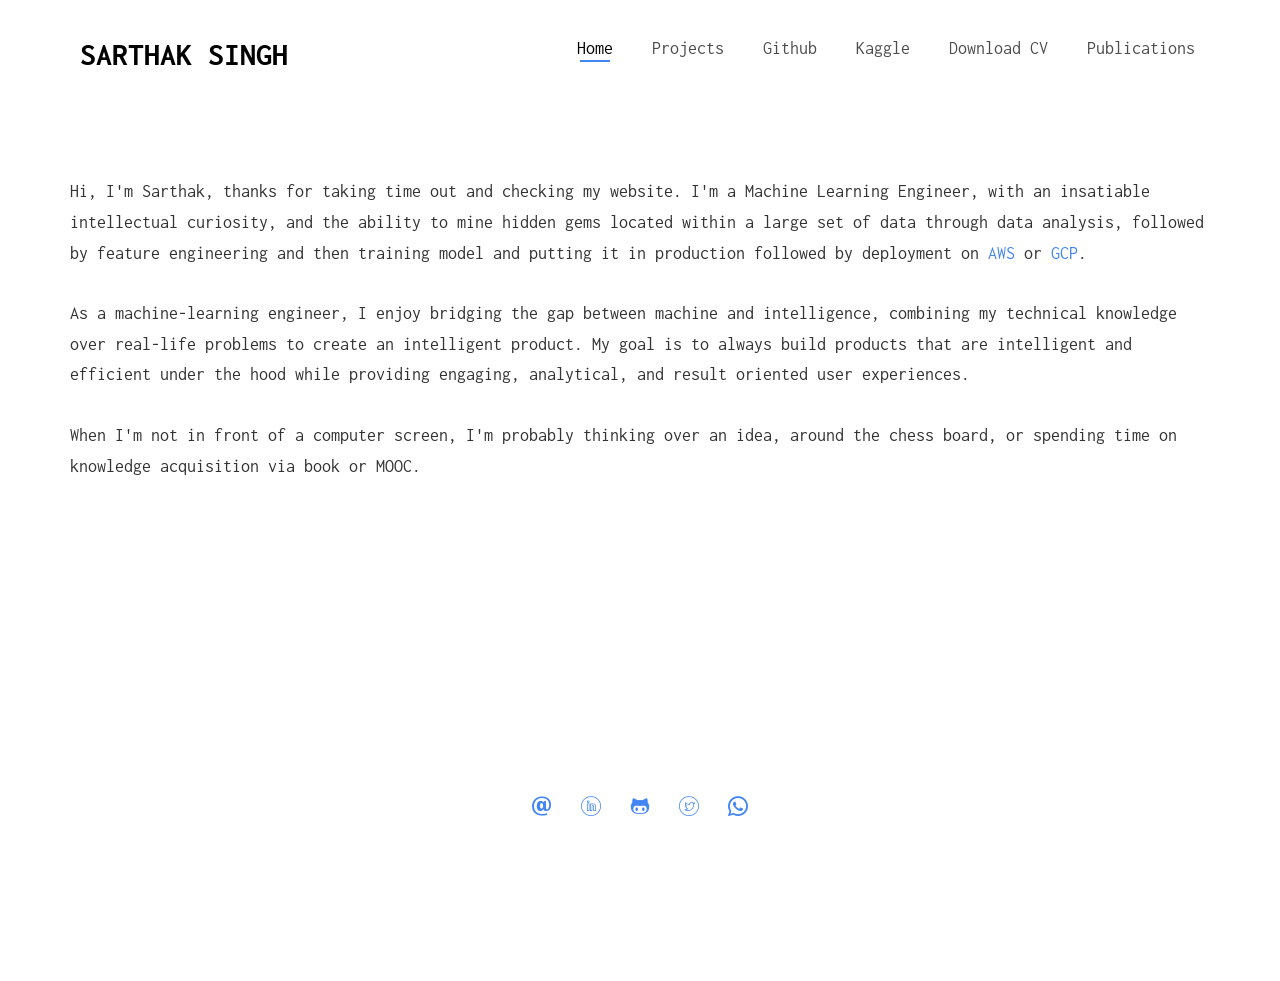
<file: index.html>
<!DOCTYPE HTML>
<html>
	<head>
		 <link rel="icon" href="images/sarthak_favicon.png"/>
		<!-- Global site tag (gtag.js) - Google Analytics -->
<script async src="https://www.googletagmanager.com/gtag/js?id=UA-70365917-4"></script>
<script>
  window.dataLayer = window.dataLayer || [];
  function gtag(){dataLayer.push(arguments);}
  gtag('js', new Date());

  gtag('config', 'UA-70365917-4');
</script>

	<meta charset="utf-8">
	<meta http-equiv="X-UA-Compatible" content="IE=edge">
	<title>Sarthak Singh</title>
	<meta name="viewport" content="width=device-width, initial-scale=1">
	
	<!-- <link href="https://fonts.googleapis.com/css?family=Work+Sans:300,400,500,700,800" rel="stylesheet">	 -->
	<link href="https://fonts.googleapis.com/css?family=Inconsolata:400,700" rel="stylesheet">
	
	<!-- Animate.css -->
	<link rel="stylesheet" href="css/animate.css">
	<!-- Icomoon Icon Fonts-->
	<link rel="stylesheet" href="css/icomoon.css">
	<!-- Bootstrap  -->
	<link rel="stylesheet" href="css/bootstrap.css">
	<!-- Flexslider  -->
	<link rel="stylesheet" href="css/flexslider.css">

	<!-- Theme style  -->
	<link rel="stylesheet" href="css/style.css">

	<!-- Modernizr JS -->
	<script src="js/modernizr-2.6.2.min.js"></script>
	<!-- FOR IE9 below -->
	<!--[if lt IE 9]>
	<script src="js/respond.min.js"></script>
	<![endif]-->

	</head>
	<body>
		
	<div class="fh5co-loader"></div>
	
	<div id="page">
	<nav class="fh5co-nav" role="navigation">
		<div class="top-menu">
			<div class="container">
				<div class="row">
					<div class="col-xs-3">
						<div id="fh5co-logo"><a href="index.html">Sarthak Singh</a></div>
					</div>
					<div class="col-xs-9 text-right menu-1">
						<ul>
							<li class="active"><a href="index.html">Home</a></li>
							<li><a href="projects.html" target="blank">Projects</a></li>
							<!-- <li><a href="certifications.html" target="blank">Certifications</a></li>
							<li><a href="talks.html" target="blank">Talks</a></li> -->
							<li><a href="https://www.github.com/asarthaks" target="blank">Github</a></li>
							<li><a href="https://www.kaggle.com/asarthaks" target="blank">Kaggle</a></li>
							<li><a href="pdfs/Sarthak_Singh_Resume_2025.pdf" target="blank">Download CV</a></li>
							<li><a href="publications.html">Publications</a></li>
							<!-- <li><a href="contact.html">Calendely</a></li> -->
							<!-- Calendly badge widget begin -->
<!-- <link href="https://assets.calendly.com/assets/external/widget.css" rel="stylesheet">
<script src="https://assets.calendly.com/assets/external/widget.js" type="text/javascript"></script>
<script type="text/javascript">Calendly.initBadgeWidget({ url: 'https://calendly.com/akshat-rg/conversation', text: 'Schedule time with me', color: '#00a2ff', textColor: '#ffffff', branding: true });</script>
Calendly badge widget end -->

						</ul>
					</div>
				</div>				
			</div>
		</div>
	</nav>
<div id="fh5co-wireframe">
		<div class="container" style="margin-top: -60px;">
			<div class="row">
				<div class="col-md-12 animate-box">
					<p>Hi, I'm Sarthak, thanks for taking time out and checking my website. I'm a Machine Learning Engineer, with an insatiable intellectual curiosity, and the ability to mine hidden gems located within a large set of data through data analysis, followed by feature engineering and then training model and putting it in production followed by deployment on <a href="https://aws.amazon.com/">AWS</a> or <a href="https://cloud.google.com/">GCP</a>.</p> 
						<p>As a machine-learning engineer, I enjoy bridging the gap between machine and intelligence, combining my technical knowledge over real-life problems to create an intelligent product. My goal is to always build products that are intelligent and efficient under the hood while providing engaging, analytical, and result oriented user experiences.</p>
						<p>When I'm not in front of a computer screen, I'm probably thinking over an idea, around the chess board, or spending time on knowledge acquisition via book or MOOC. </p>
				</div>
			</div>
		</div>
	</div>
	<footer id="fh5co-footer" style="margin-top: 1px;">
			<div class="row copyright">
				<div class="col-md-12 text-center">
					<p>
						<ul class="fh5co-social-icons">
							<li><a href="mailto: asarthaks@gmail.com"><i class="icon-email"></i></a></li>
							<li><a href="https://www.linkedin.com/in/asarthaks/"><i class="icon-linkedin"></i></a></li>
							<li><a href="https://github.com/asarthaks"><i class="icon-github"></i></a></li>
							<li><a href="https://twitter.com/asarthaks"><i class="icon-twitter"></i></a></li>
							<li><a href="https://wa.me/+4915566271040?text=Hi Sarthak, Let's talk about Artificial Intelligence."><i class="icon-whatsapp"></i></a></li>
						</ul>
					</p>
				</div>
			</div>
	</div>
	</footer>
</div>
	
	
	<!-- jQuery -->
	<script src="js/jquery.min.js"></script>
	<!-- jQuery Easing -->
	<script src="js/jquery.easing.1.3.js"></script>
	<!-- Bootstrap -->
	<script src="js/bootstrap.min.js"></script>
	<!-- Waypoints -->
	<script src="js/jquery.waypoints.min.js"></script>
	<!-- Flexslider -->
	<script src="js/jquery.flexslider-min.js"></script>
	<!-- Main -->
	<script src="js/main.js"></script>

	</body>
</html>
</file>
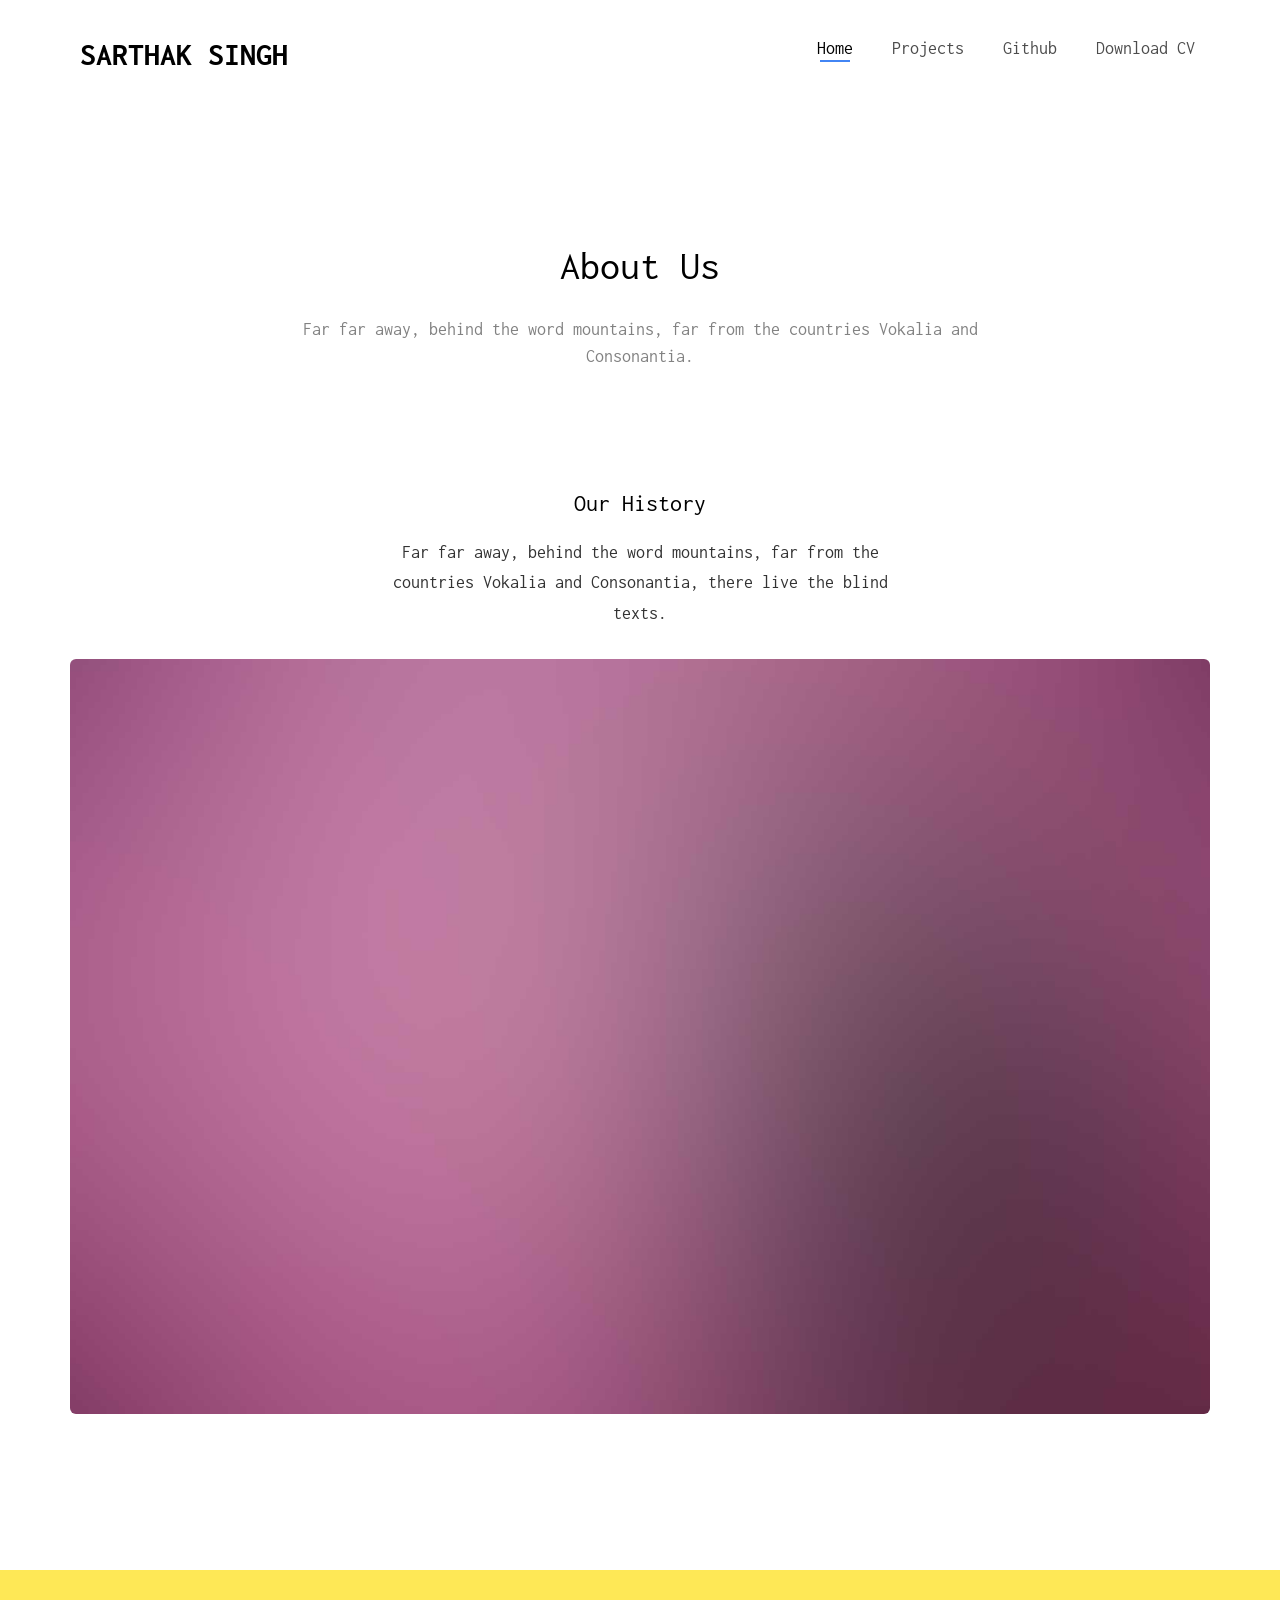
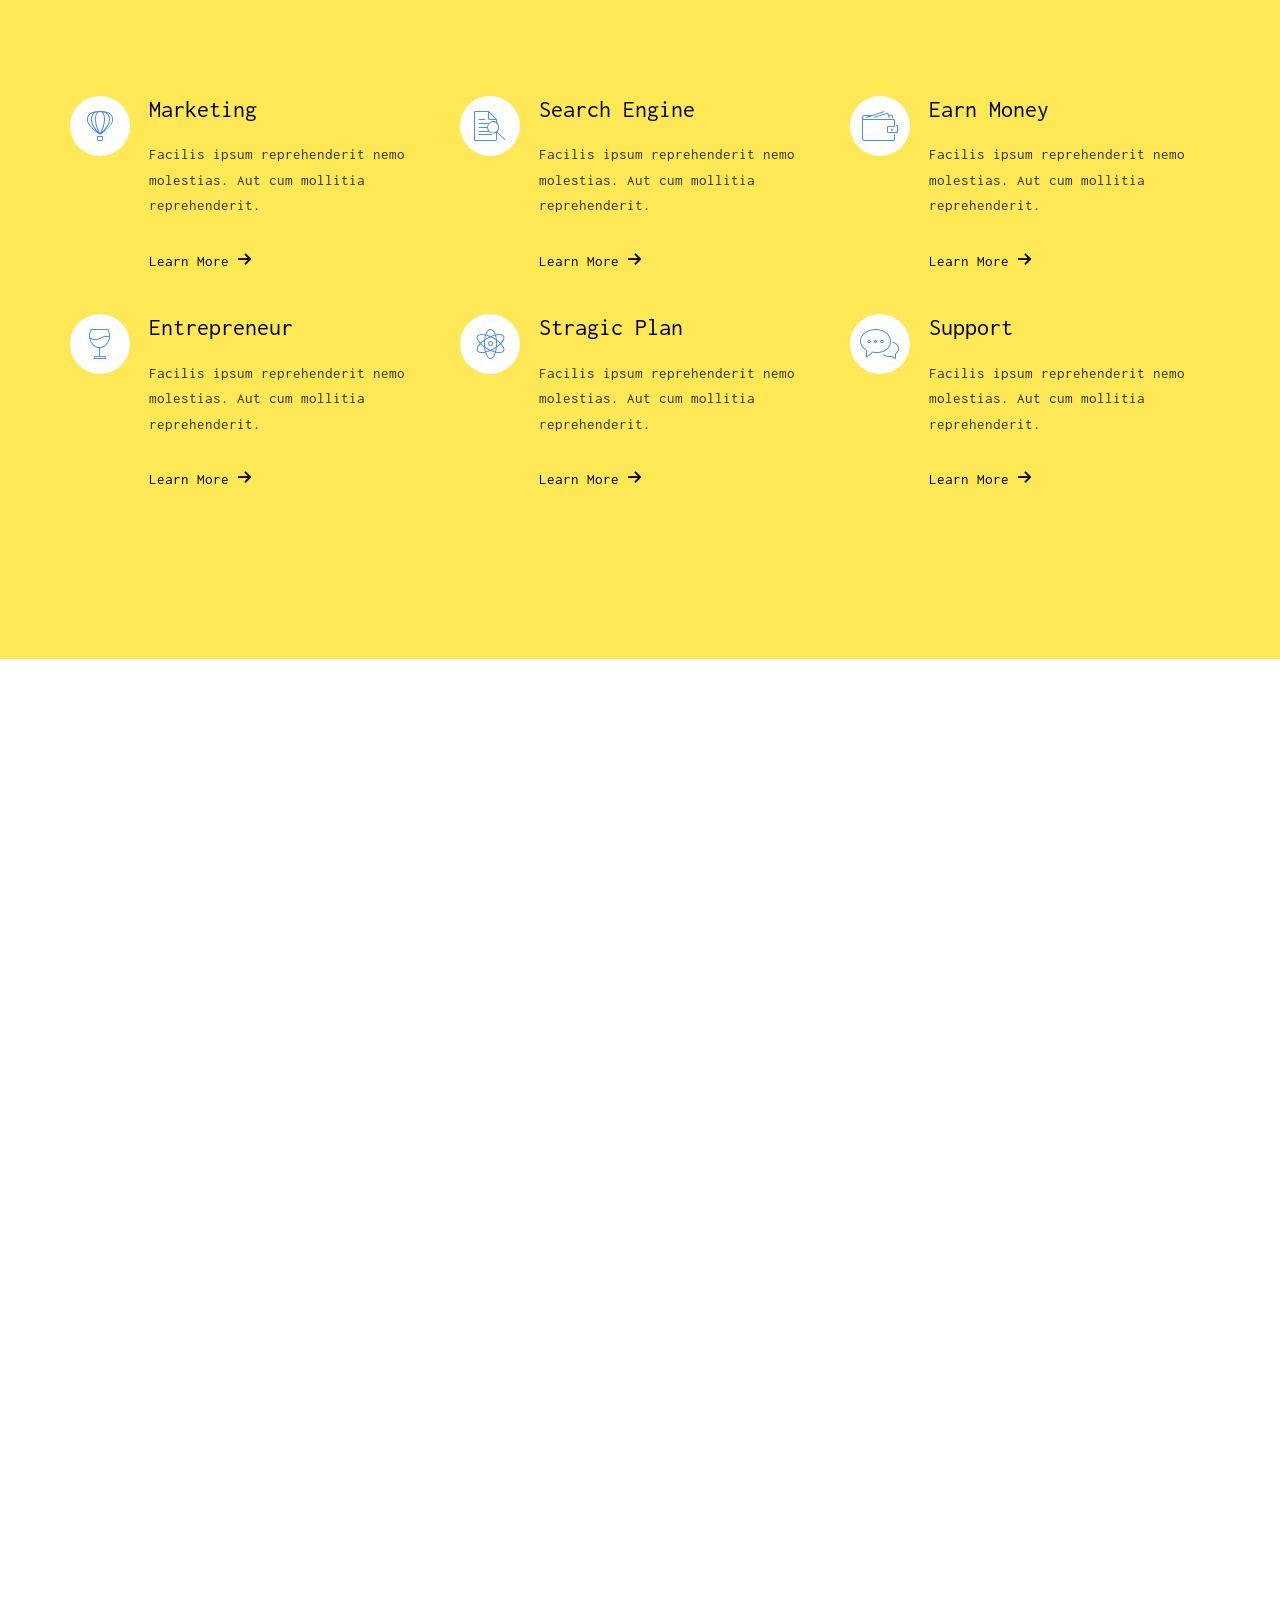
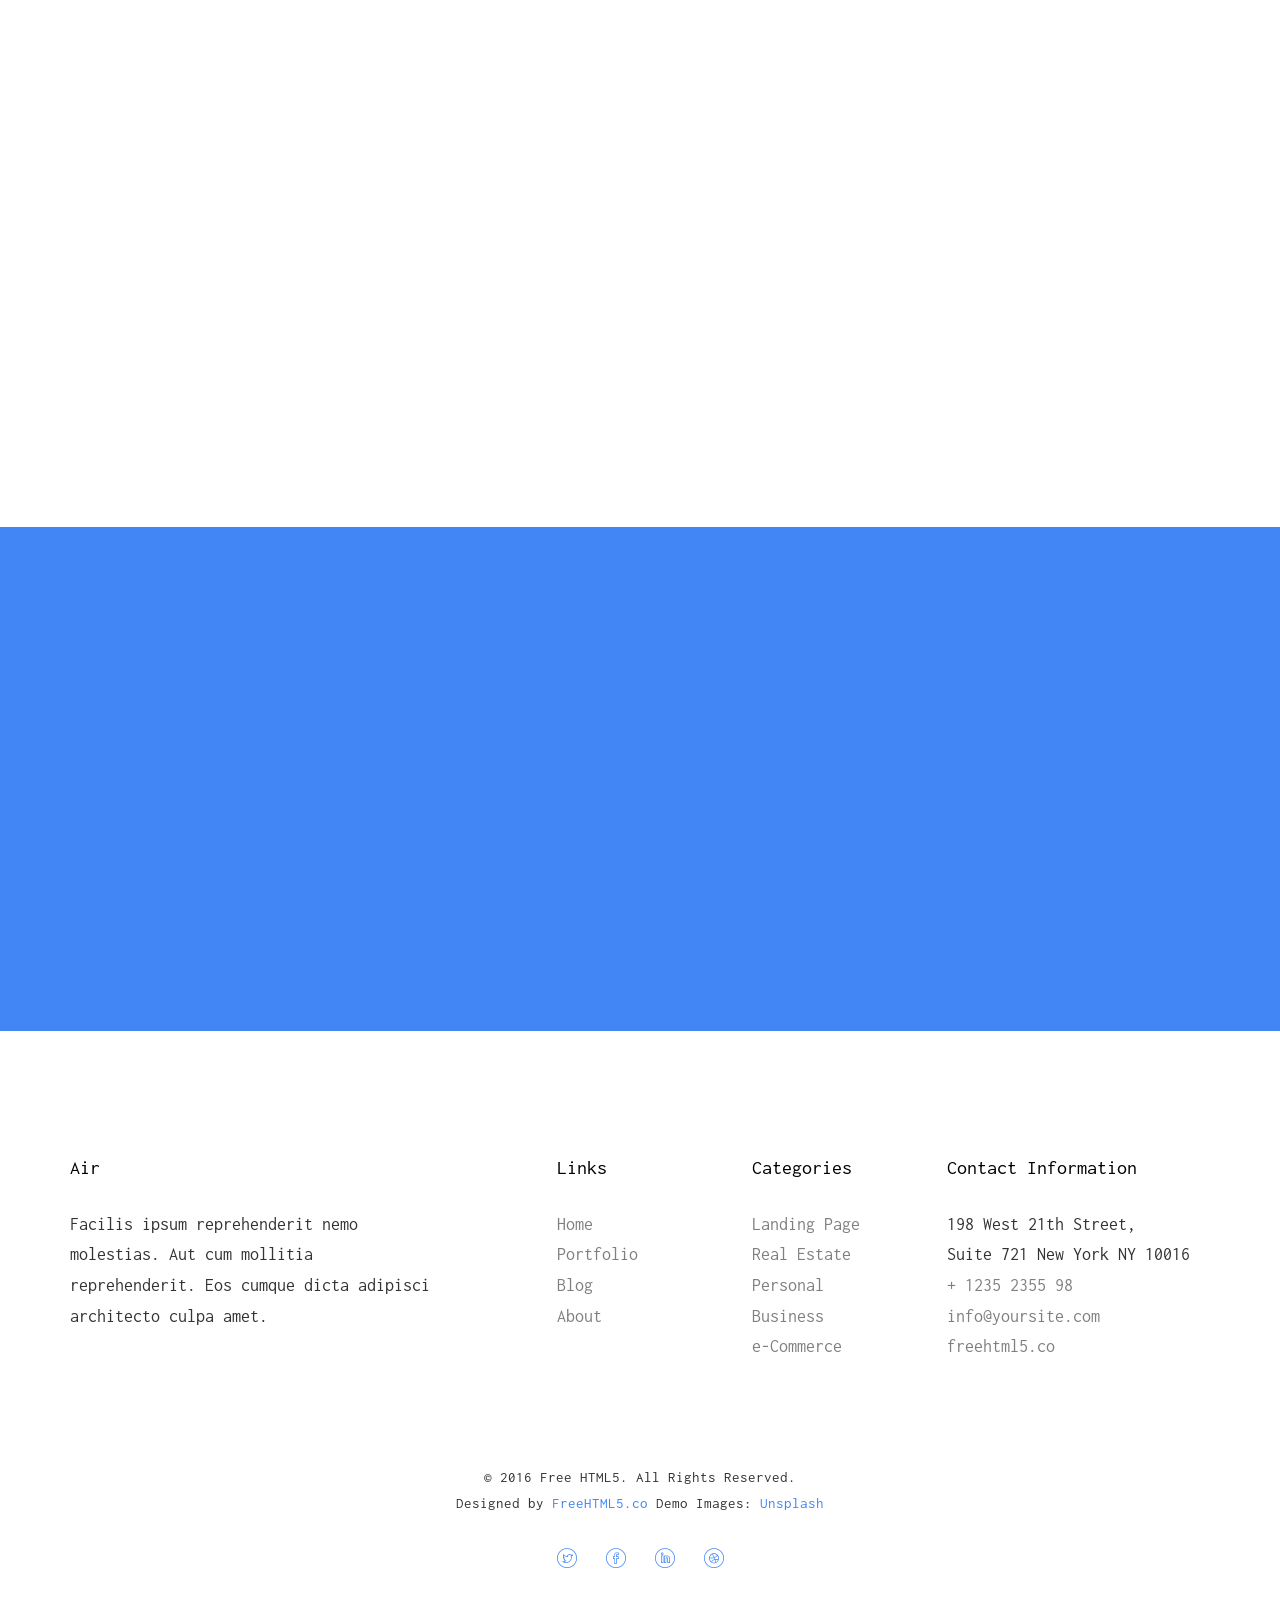
<file: about.html>
<!DOCTYPE HTML>
<html>
	<head>
	<meta charset="utf-8">
	<meta http-equiv="X-UA-Compatible" content="IE=edge">
	<link rel="icon" href="images/sarthak_favicon.png"/>
	<title>Sarthak Singh</title>
	<meta name="viewport" content="width=device-width, initial-scale=1">
	
	<!-- <link href="https://fonts.googleapis.com/css?family=Work+Sans:300,400,500,700,800" rel="stylesheet">	 -->
	<link href="https://fonts.googleapis.com/css?family=Inconsolata:400,700" rel="stylesheet">
	
	<!-- Animate.css -->
	<link rel="stylesheet" href="css/animate.css">
	<!-- Icomoon Icon Fonts-->
	<link rel="stylesheet" href="css/icomoon.css">
	<!-- Bootstrap  -->
	<link rel="stylesheet" href="css/bootstrap.css">
	<!-- Flexslider  -->
	<link rel="stylesheet" href="css/flexslider.css">

	<!-- Theme style  -->
	<link rel="stylesheet" href="css/style.css">

	<!-- Modernizr JS -->
	<script src="js/modernizr-2.6.2.min.js"></script>
	<!-- FOR IE9 below -->
	<!--[if lt IE 9]>
	<script src="js/respond.min.js"></script>
	<![endif]-->

	</head>
	<body>
		
	<div class="fh5co-loader"></div>
	
	<div id="page">
	<nav class="fh5co-nav" role="navigation">
		<div class="top-menu">
			<div class="container">
				<div class="row">
					<div class="col-xs-3">
						<div id="fh5co-logo"><a href="index.html">Sarthak Singh</a></div>
					</div>
					<div class="col-xs-9 text-right menu-1">
						<ul>
							<li class="active"><a href="index.html" target="blank">Home</a></li>
							<li><a href="projects.html" target="blank">Projects</a></li>
							<!-- <li><a href="certifications.html">Certifications</a></li>
							<li><a href="talks.html" target="blank">Talks</a></li> -->
							<li><a href="https://www.github.com/asarthaks" target="blank">Github</a></li>
							<li><a href="pdfs/Sarthak_Singh_Resume_2024.pdf" target="blank">Download CV</a></li>
							<!-- <li><a href="contact.html">Contact</a></li> -->
						
						</ul>
					</div>
				</div>
				
			</div>
		</div>
	</nav>

	<div id="fh5co-about">
		<div class="container">
			<div class="row animate-box">
				<div class="col-md-8 col-md-offset-2 text-center fh5co-heading">
					<h2>About Us</h2>
					<p>Far far away, behind the word mountains, far from the countries Vokalia and Consonantia.</p>
				</div>
			</div>
			<div class="row animate-box">
				<div class="col-md-6 col-md-offset-3 text-center heading-section">
					<h3>Our History</h3>
					<p>Far far away, behind the word mountains, far from the countries Vokalia and Consonantia, there live the blind texts.</p>
				</div>
			</div>

			<div class="row row-bottom-padded-md">
				<div class="col-md-12 text-center animate-box">
					<p><img src="images/cover_bg_1.jpg" alt="Free HTML5 Bootstrap Template" class="img-responsive img-rounded"></p>
				</div>
			</div>
		</div>
	</div>

	<div id="fh5co-features">
		<div class="container">
			<div class="services-padding">
				<div class="row">
					<div class="col-md-4 animate-box">
						<div class="feature-left">
							<span class="icon">
								<i class="icon-hotairballoon"></i>
							</span>
							<div class="feature-copy">
								<h3>Marketing</h3>
								<p>Facilis ipsum reprehenderit nemo molestias. Aut cum mollitia reprehenderit.</p>
								<p><a href="#">Learn More <i class="icon-arrow-right22"></i></a></p>
							</div>
						</div>
					</div>

					<div class="col-md-4 animate-box">
						<div class="feature-left">
							<span class="icon">
								<i class="icon-search"></i>
							</span>
							<div class="feature-copy">
								<h3>Search Engine</h3>
								<p>Facilis ipsum reprehenderit nemo molestias. Aut cum mollitia reprehenderit.</p>
								<p><a href="#">Learn More <i class="icon-arrow-right22"></i></a></p>
							</div>
						</div>

					</div>
					<div class="col-md-4 animate-box">
						<div class="feature-left">
							<span class="icon">
								<i class="icon-wallet"></i>
							</span>
							<div class="feature-copy">
								<h3>Earn Money</h3>
								<p>Facilis ipsum reprehenderit nemo molestias. Aut cum mollitia reprehenderit.</p>
								<p><a href="#">Learn More <i class="icon-arrow-right22"></i></a></p>
							</div>
						</div>
					</div>
				</div>


				<div class="row">
					<div class="col-md-4 animate-box">

						<div class="feature-left">
							<span class="icon">
								<i class="icon-wine"></i>
							</span>
							<div class="feature-copy">
								<h3>Entrepreneur</h3>
								<p>Facilis ipsum reprehenderit nemo molestias. Aut cum mollitia reprehenderit.</p>
								<p><a href="#">Learn More <i class="icon-arrow-right22"></i></a></p>
							</div>
						</div>

					</div>

					<div class="col-md-4 animate-box">
						<div class="feature-left">
							<span class="icon">
								<i class="icon-genius"></i>
							</span>
							<div class="feature-copy">
								<h3>Stragic Plan</h3>
								<p>Facilis ipsum reprehenderit nemo molestias. Aut cum mollitia reprehenderit.</p>
								<p><a href="#">Learn More <i class="icon-arrow-right22"></i></a></p>
							</div>
						</div>

					</div>
					<div class="col-md-4 animate-box">
						<div class="feature-left">
							<span class="icon">
								<i class="icon-chat"></i>
							</span>
							<div class="feature-copy">
								<h3>Support</h3>
								<p>Facilis ipsum reprehenderit nemo molestias. Aut cum mollitia reprehenderit.</p>
								<p><a href="#">Learn More <i class="icon-arrow-right22"></i></a></p>
							</div>
						</div>
					</div>
				</div>
			</div>
		</div>
	</div>

	<div id="fh5co-content-section">
		<div class="container">
			<div class="row row-bottom-padded-md">
				<div class="col-md-8 col-md-offset-2 text-center heading-section animate-box">
					<h3>Our Team</h3>
					<p>Lorem ipsum dolor sit amet, consectetur adipisicing elit. Velit est facilis maiores, perspiciatis accusamus asperiores sint consequuntur debitis.</p>
				</div>
			</div>
		</div>
		<div class="container">
			<div class="row">
				<div class="col-md-4">
					<div class="fh5co-team text-center animate-box">
						<figure>
							<img src="images/user-1.jpg" alt="user">
						</figure>
						<p>Jean Doe, XYZ Co. <br> <span class="text-mute">Designer</span></p>
						<blockquote>
							<p>Far far away, behind the word mountains, far from the countries Vokalia and Consonantia, there live the blind texts. Far far away, behind the word mountains, far from the countries Vokalia and Consonantia, there live the blind texts.</p>
						</blockquote>
						

					</div>
				</div>
				<div class="col-md-4">
					<div class="fh5co-team text-center animate-box">
						<figure>
							<img src="images/user-2.jpg" alt="user">
						</figure>
						<p>Jean Doe, XYZ Co. <br> <span class="text-mute">Developer</span></p>
						<blockquote>
							<p>Far far away, behind the word mountains, far from the countries Vokalia and Consonantia, there live the blind texts. Far far away, behind the word mountains, far from the countries Vokalia and Consonantia, there live the blind texts.</p>
						</blockquote>
						
					</div>
				</div>
				<div class="col-md-4">
					<div class="fh5co-team text-center animate-box">
						<figure>
							<img src="images/user-3.jpg" alt="user">
						</figure>
						<p>Jean Doe, XYZ Co. <br> <span class="text-mute">Photographer</span></p>
						<blockquote>
							<p>Far far away, behind the word mountains, far from the countries Vokalia and Consonantia, there live the blind texts. Far far away, behind the word mountains, far from the countries Vokalia and Consonantia, there live the blind texts.</p>
						</blockquote>
						
					</div>
				</div>
			</div>


			<div class="row">
				<div class="col-md-4">
					<div class="fh5co-team text-center animate-box">
						<figure>
							<img src="images/user-1.jpg" alt="user">
						</figure>
						<p>Jean Doe, XYZ Co. <br> <span class="text-mute">Designer</span></p>
						<blockquote>
							<p>Far far away, behind the word mountains, far from the countries Vokalia and Consonantia, there live the blind texts. Far far away, behind the word mountains, far from the countries Vokalia and Consonantia, there live the blind texts.</p>
						</blockquote>
						

					</div>
				</div>
				<div class="col-md-4">
					<div class="fh5co-team text-center animate-box">
						<figure>
							<img src="images/user-2.jpg" alt="user">
						</figure>
						<p>Jean Doe, XYZ Co. <br> <span class="text-mute">Developer</span></p>
						<blockquote>
							<p>Far far away, behind the word mountains, far from the countries Vokalia and Consonantia, there live the blind texts. Far far away, behind the word mountains, far from the countries Vokalia and Consonantia, there live the blind texts.</p>
						</blockquote>
						
					</div>
				</div>
				<div class="col-md-4">
					<div class="fh5co-team text-center animate-box">
						<figure>
							<img src="images/user-3.jpg" alt="user">
						</figure>
						<p>Jean Doe, XYZ Co. <br> <span class="text-mute">Photographer</span></p>
						<blockquote>
							<p>Far far away, behind the word mountains, far from the countries Vokalia and Consonantia, there live the blind texts. Far far away, behind the word mountains, far from the countries Vokalia and Consonantia, there live the blind texts.</p>
						</blockquote>
						
					</div>
				</div>
			</div>
		</div>
	</div>
	
	<div id="fh5co-started">
		<div class="overlay"></div>
		<div class="container">
			<div class="row animate-box">
				<div class="col-md-8 col-md-offset-2 text-center fh5co-heading">
					<h2>Hire Us!</h2>
					<p>Facilis ipsum reprehenderit nemo molestias. Aut cum mollitia reprehenderit. Eos cumque dicta adipisci architecto culpa amet.</p>
					<p><a href="#" class="btn btn-default btn-lg">Contact Us</a></p>
				</div>
			</div>
		</div>
	</div>

	<footer id="fh5co-footer" role="contentinfo">
		<div class="container">
			<div class="row row-pb-md">
				<div class="col-md-4 fh5co-widget">
					<h4>Air</h4>
					<p>Facilis ipsum reprehenderit nemo molestias. Aut cum mollitia reprehenderit. Eos cumque dicta adipisci architecto culpa amet.</p>
				</div>
				<div class="col-md-2 col-md-push-1 fh5co-widget">
					<h4>Links</h4>
					<ul class="fh5co-footer-links">
						<li><a href="#">Home</a></li>
						<li><a href="#">Portfolio</a></li>
						<li><a href="#">Blog</a></li>
						<li><a href="#">About</a></li>
					</ul>
				</div>

				<div class="col-md-2 col-md-push-1 fh5co-widget">
					<h4>Categories</h4>
					<ul class="fh5co-footer-links">
						<li><a href="#">Landing Page</a></li>
						<li><a href="#">Real Estate</a></li>
						<li><a href="#">Personal</a></li>
						<li><a href="#">Business</a></li>
						<li><a href="#">e-Commerce</a></li>
					</ul>
				</div>

				<div class="col-md-4 col-md-push-1 fh5co-widget">
					<h4>Contact Information</h4>
					<ul class="fh5co-footer-links">
						<li>198 West 21th Street, <br> Suite 721 New York NY 10016</li>
						<li><a href="tel://1234567920">+ 1235 2355 98</a></li>
						<li><a href="mailto:info@yoursite.com">info@yoursite.com</a></li>
						<li><a href="http://https://freehtml5.co">freehtml5.co</a></li>
					</ul>
				</div>

			</div>

			<div class="row copyright">
				<div class="col-md-12 text-center">
					<p>
						<small class="block">&copy; 2016 Free HTML5. All Rights Reserved.</small> 
						<small class="block">Designed by <a href="http://freehtml5.co/" target="_blank">FreeHTML5.co</a> Demo Images: <a href="http://unsplash.co/" target="_blank">Unsplash</a></small>
					</p>
					<p>
						<ul class="fh5co-social-icons">
							<li><a href="#"><i class="icon-twitter"></i></a></li>
							<li><a href="#"><i class="icon-facebook"></i></a></li>
							<li><a href="#"><i class="icon-linkedin"></i></a></li>
							<li><a href="#"><i class="icon-dribbble"></i></a></li>
						</ul>
					</p>
				</div>
			</div>

		</div>
	</footer>
	</div>

	<div class="gototop js-top">
		<a href="#" class="js-gotop"><i class="icon-arrow-up22"></i></a>
	</div>
	
	<!-- jQuery -->
	<script src="js/jquery.min.js"></script>
	<!-- jQuery Easing -->
	<script src="js/jquery.easing.1.3.js"></script>
	<!-- Bootstrap -->
	<script src="js/bootstrap.min.js"></script>
	<!-- Waypoints -->
	<script src="js/jquery.waypoints.min.js"></script>
	<!-- Flexslider -->
	<script src="js/jquery.flexslider-min.js"></script>
	<!-- Main -->
	<script src="js/main.js"></script>

	</body>
</html>
</file>
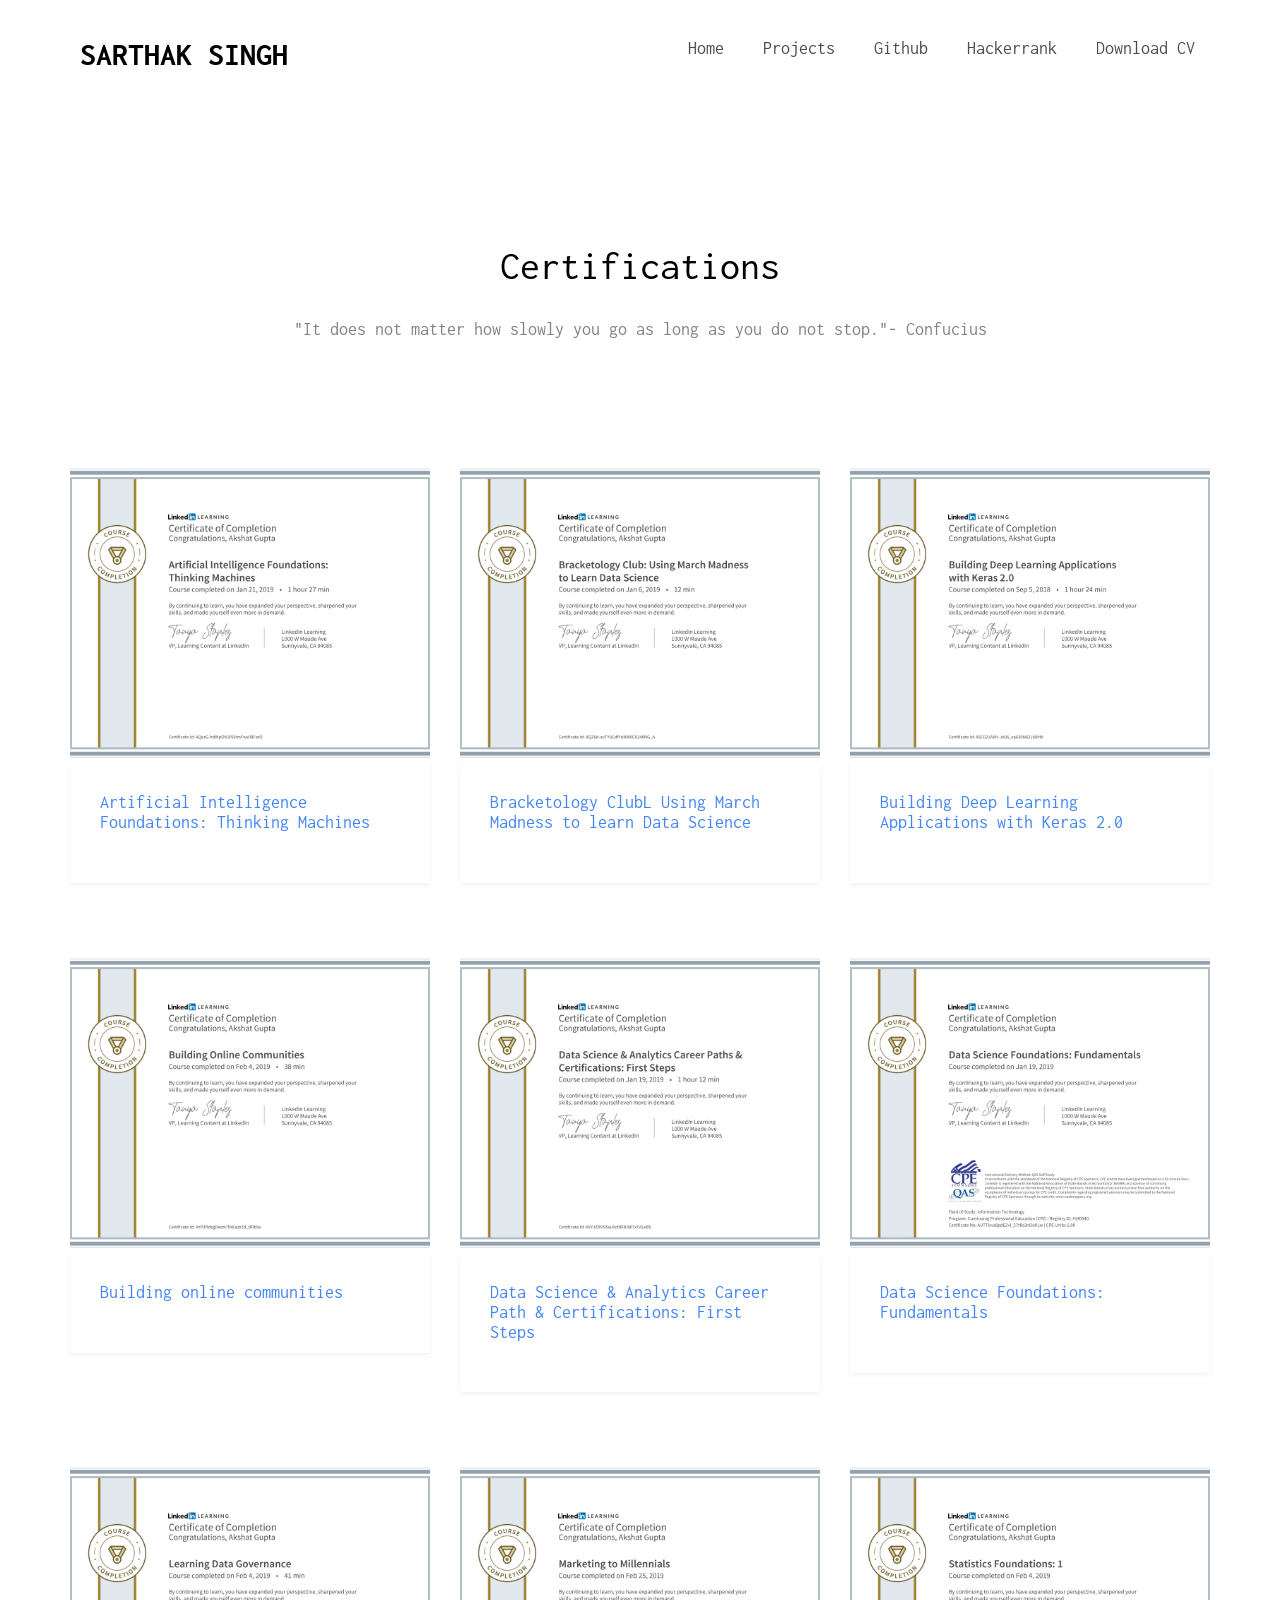
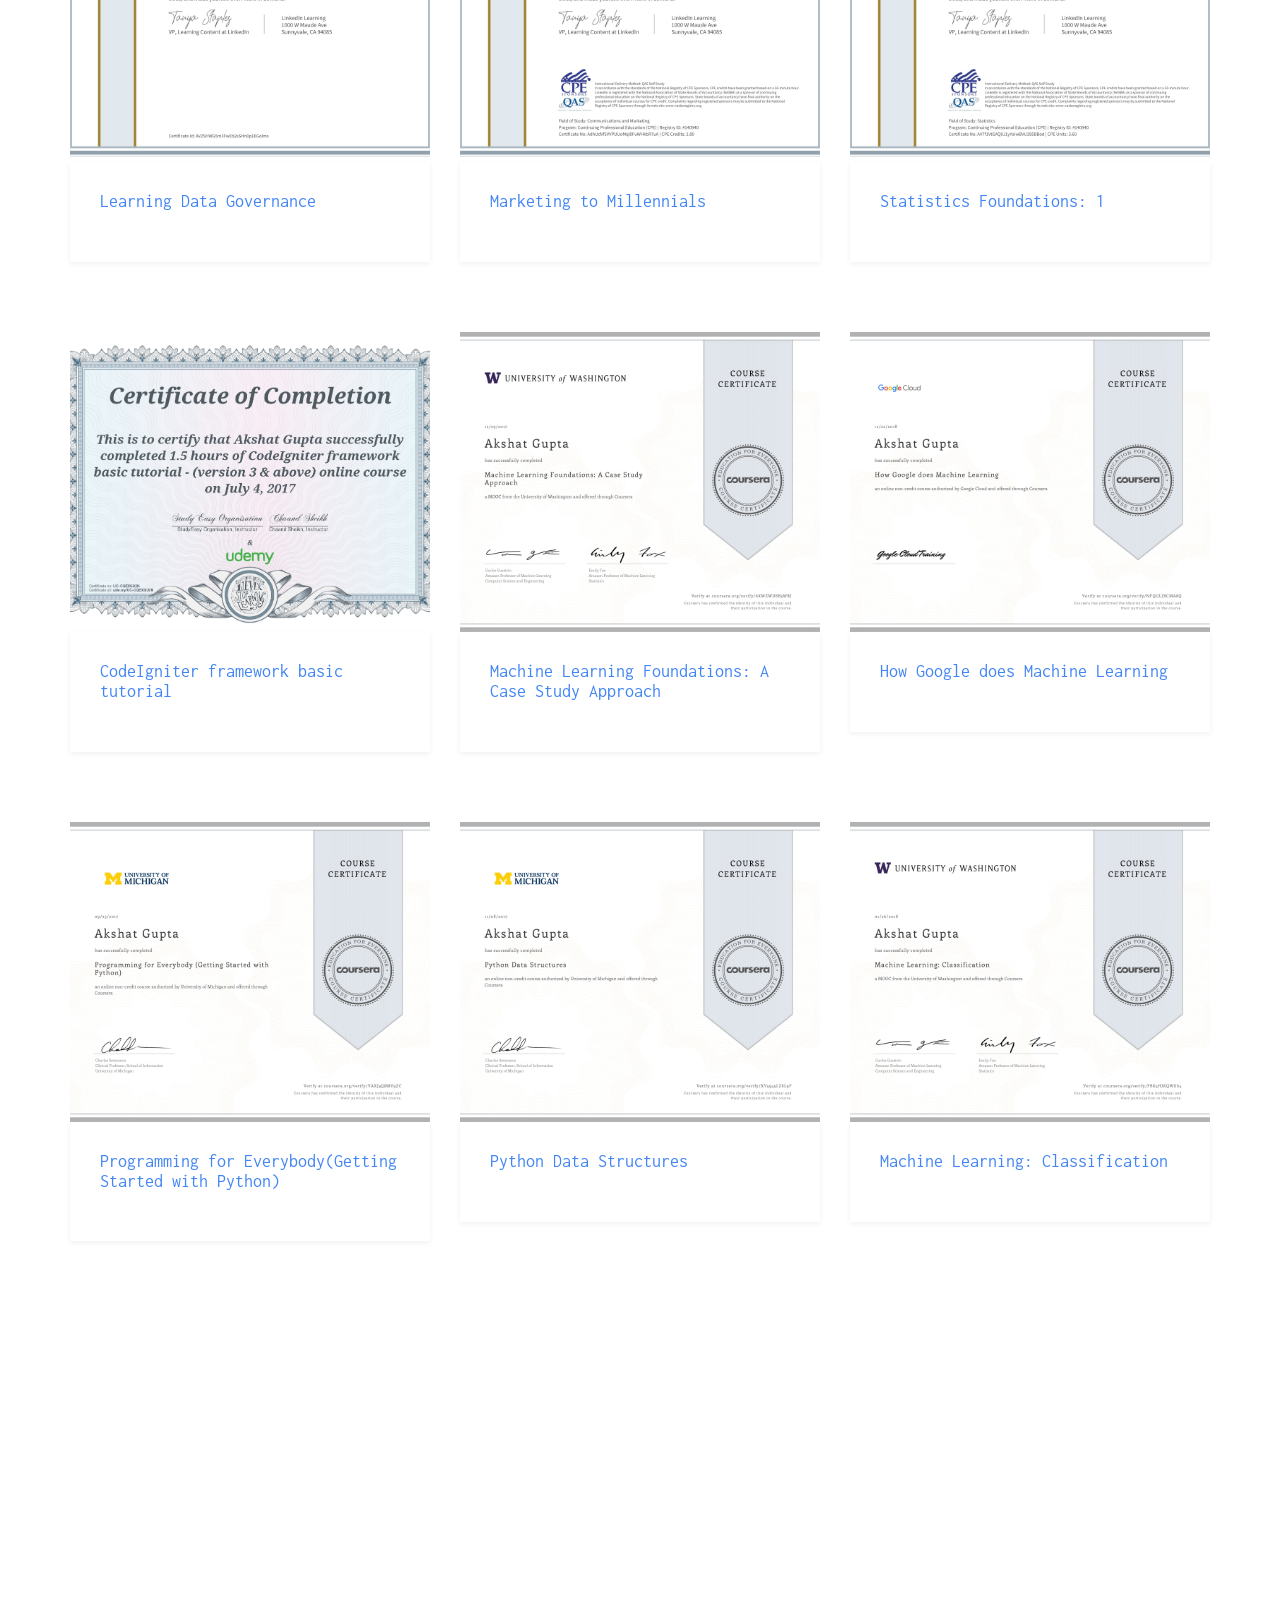
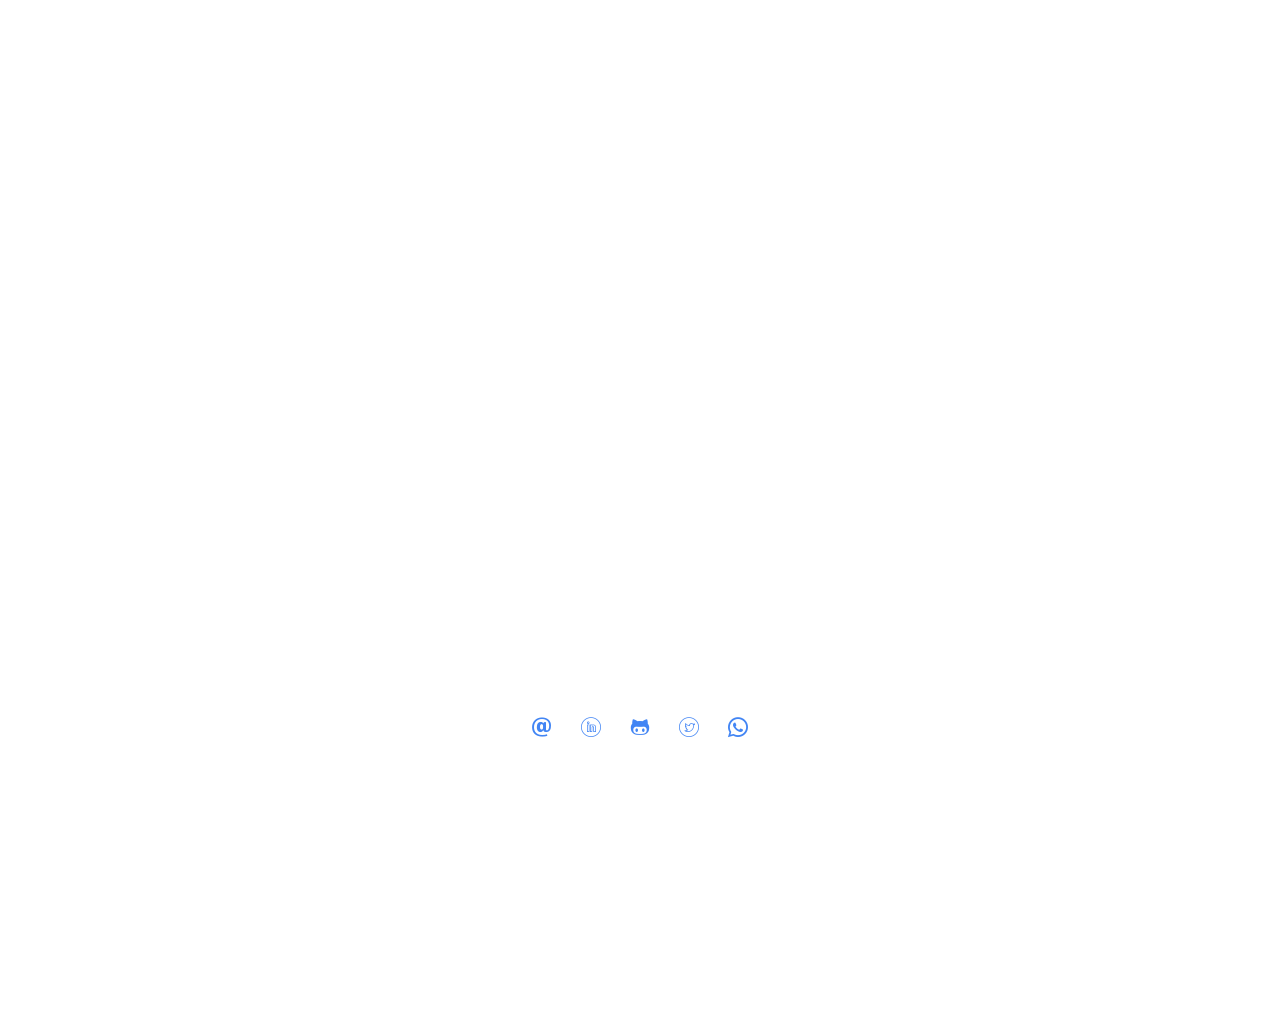
<file: certifications.html>
<!DOCTYPE HTML>
<html>
	<head>
			<link rel="icon" href="images/sarthak_favicon.png"/>
		<!-- Global site tag (gtag.js) - Google Analytics -->
<script async src="https://www.googletagmanager.com/gtag/js?id=UA-70365917-4"></script>
<script>
  window.dataLayer = window.dataLayer || [];
  function gtag(){dataLayer.push(arguments);}
  gtag('js', new Date());

  gtag('config', 'UA-70365917-4');
</script>

	<meta charset="utf-8">
	<meta http-equiv="X-UA-Compatible" content="IE=edge">
	<title>Sarthak Singh</title>
	<meta name="viewport" content="width=device-width, initial-scale=1">
	
	<!-- <link href="https://fonts.googleapis.com/css?family=Work+Sans:300,400,500,700,800" rel="stylesheet">	 -->
	<link href="https://fonts.googleapis.com/css?family=Inconsolata:400,700" rel="stylesheet">
	
	<!-- Animate.css -->
	<link rel="stylesheet" href="css/animate.css">
	<!-- Icomoon Icon Fonts-->
	<link rel="stylesheet" href="css/icomoon.css">
	<!-- Bootstrap  -->
	<link rel="stylesheet" href="css/bootstrap.css">
	<!-- Flexslider  -->
	<link rel="stylesheet" href="css/flexslider.css">

	<!-- Theme style  -->
	<link rel="stylesheet" href="css/style.css">

	<!-- Modernizr JS -->
	<script src="js/modernizr-2.6.2.min.js"></script>
	<!-- FOR IE9 below -->
	<!--[if lt IE 9]>
	<script src="js/respond.min.js"></script>
	<![endif]-->

	</head>
	<body>
		
	<div class="fh5co-loader"></div>
	
	<div id="page">
	<nav class="fh5co-nav" role="navigation">
		<div class="top-menu">
			
			<div class="container">
				<div class="row">
					<div class="col-xs-3">
						<div id="fh5co-logo"><a href="index.html">Sarthak Singh</a></div>
					</div>
					<div class="col-xs-9 text-right menu-1">
						<ul>
							<li><a href="index.html" target="blank">Home</a></li>
							<li><a href="projects.html" target="blank">Projects</a></li>
							<!-- <li  class="active"><a href="certifications.html">Certifications</a></li>
							<li><a href="talks.html" target="blank">Talks</a></li> -->
							<li><a href="https://www.github.com/asarthaks" target="blank">Github</a></li>
							<li><a href="https://www.hackerrank.com/Mr_Path" target="blank">Hackerrank</a></li>
							<li><a href="pdfs/Sarthak_Singh_Resume_2024.pdf" target="blank">Download CV</a></li>
						</ul>
					</div>
				</div>				
			</div>
		</div>
	</nav>
	<div id="fh5co-blog">
		<div class="container">
			<div class="row animate-box">
				<div class="col-md-8 col-md-offset-2 text-center fh5co-heading">
					<h2>Certifications</h2>
					<p>"It does not matter how slowly you go as long as you do not stop."- Confucius</p>
				</div>
			</div>
			<div class="row">
				<div class="col-md-4">
					<div class="fh5co-blog animate-box">
						<a href="#" class="blog-bg" style="background-image: url(certificates/jpeg/linkedinlearningartificialintelligence.jpg);"></a>
						<div class="blog-text">
							<h4><a href="#">Artificial Intelligence Foundations: Thinking Machines</a></h4>
						</div> 
					</div>
				</div>
				<div class="col-md-4">
					<div class="fh5co-blog animate-box">
						<a href="#" class="blog-bg" style="background-image: url(certificates/jpeg/linkedinlearningdatascience.jpg);"></a>
						<div class="blog-text">
							<h4><a href="#">Bracketology ClubL Using March Madness to learn Data Science</a></h4>
						</div> 
					</div>
				</div>
				<div class="col-md-4">
						<div class="fh5co-blog animate-box">
							<a href="#" class="blog-bg" style="background-image: url(certificates/jpeg/linkedinlearningdeeplearningwithkeras.jpg);"></a>
							<div class="blog-text">
								<h4><a href="#">Building Deep Learning Applications with Keras 2.0</a></h4>
							</div> 
						</div>
				</div>
				<div class="col-md-4">
						<div class="fh5co-blog animate-box">
							<a href="#" class="blog-bg" style="background-image: url(certificates/jpeg/linkedinlearningbuildingonlinecommunities.jpg);"></a>
							<div class="blog-text">
								<h4><a href="#">Building online communities</a></h4>
							</div> 
						</div>
				</div>
				<div class="col-md-4">
						<div class="fh5co-blog animate-box">
							<a href="#" class="blog-bg" style="background-image: url(certificates/jpeg/linkedinlearningdatascienceanalyticscareerpath.jpg);"></a>
							<div class="blog-text">
								<h4><a href="#">Data Science & Analytics Career Path & Certifications: First Steps</a></h4>
							</div> 
						</div>
				</div>
				<div class="col-md-4">
						<div class="fh5co-blog animate-box">
							<a href="#" class="blog-bg" style="background-image: url(certificates/jpeg/linkedinlearningdatasciencefoundations.jpg);"></a>
							<div class="blog-text">
								<h4><a href="#">Data Science Foundations: Fundamentals</a></h4>
							</div> 
						</div>
				</div>
			</div>
			<div class="row">
				<div class="col-md-4">
						<div class="fh5co-blog animate-box">
							<a href="#" class="blog-bg" style="background-image: url(certificates/jpeg/linkedinlearningdatagovernanace.jpg);"></a>
							<div class="blog-text">
								<h4><a href="#">Learning Data Governance</a></h4>
							</div> 
						</div>
				</div>
				<div class="col-md-4">
						<div class="fh5co-blog animate-box">
							<a href="#" class="blog-bg" style="background-image: url(certificates/jpeg/linkedinlearningmarketingtomillenials.jpg);"></a>
							<div class="blog-text">
								<h4><a href="#">Marketing to Millennials</a></h4>
							</div> 
						</div>
				</div>
				<div class="col-md-4">
						<div class="fh5co-blog animate-box">
							<a href="#" class="blog-bg" style="background-image: url(certificates/jpeg/linkedinlearningstatsfoundationone.jpg);"></a>
							<div class="blog-text">
								<h4><a href="#">Statistics Foundations: 1</a></h4>
							</div> 
						</div>
				</div>
			</div>
			<div class="row">
				<div class="col-md-4">
						<div class="fh5co-blog animate-box">
							<a href="#" class="blog-bg" style="background-image: url(certificates/jpeg/code_igniter_udemy-1.jpg);"></a>
							<div class="blog-text">
								<h4><a href="#">CodeIgniter framework basic tutorial</a></h4>
							</div> 
						</div>
				</div>
				<div class="col-md-4">
						<div class="fh5co-blog animate-box">
							<a href="#" class="blog-bg" style="background-image: url(certificates/jpeg/courseramlfoundationapproach.jpg);"></a>
							<div class="blog-text">
								<h4><a href="#">Machine Learning Foundations: A Case Study Approach</a></h4>
							</div> 
						</div>
				</div>
				<div class="col-md-4">
						<div class="fh5co-blog animate-box">
							<a href="#" class="blog-bg" style="background-image: url(certificates/jpeg/linkedinlearninghowgoogledowsmachinelearning.jpg);"></a>
							<div class="blog-text">
								<h4><a href="#">How Google does Machine Learning</a></h4>
							</div> 
						</div>
				</div>
			</div>
			<div class="row">
				<div class="col-md-4">
						<div class="fh5co-blog animate-box">
							<a href="#" class="blog-bg" style="background-image: url(certificates/jpeg/courserapytonprogrammingforeverybody.jpg);"></a>
							<div class="blog-text">
								<h4><a href="#">Programming for Everybody(Getting Started with Python)</a></h4>
							</div> 
						</div>
				</div>
				<div class="col-md-4">
						<div class="fh5co-blog animate-box">
							<a href="#" class="blog-bg" style="background-image: url(certificates/jpeg/coursera_data_structures.jpg);"></a>
							<div class="blog-text">
								<h4><a href="#">Python Data Structures</a></h4>
							</div> 
						</div>
				</div>
				<div class="col-md-4">
						<div class="fh5co-blog animate-box">
							<a href="#" class="blog-bg" style="background-image: url(certificates/jpeg/Coursera_classification_uw-1.jpg);"></a>
							<div class="blog-text">
								<h4><a href="#">Machine Learning: Classification</a></h4>
							</div> 
						</div>
				</div>
			</div>
			<div class="row">
				<div class="col-md-4">
						<div class="fh5co-blog animate-box">
							<a href="#" class="blog-bg" style="background-image: url(certificates/jpeg/coursera_clustering_uw-1.jpg);"></a>
							<div class="blog-text">
								<h4><a href="#">Machine Learning: Clustering & Retrieval</a></h4>
							</div> 
						</div>
				</div>
				<div class="col-md-4">
						<div class="fh5co-blog animate-box">
							<a href="#" class="blog-bg" style="background-image: url(certificates/jpeg/Coursera_launching_into_machien_learning_gcp-1.jpg);"></a>
							<div class="blog-text">
								<h4><a href="#">Google: Launching into Machine Learning</a></h4>
							</div> 
						</div>
				</div>
			<div class="col-md-4">
					<div class="fh5co-blog animate-box">
						<a href="#" class="blog-bg" style="background-image: url(certificates/jpeg/courseeraneuralnetworksdeeplearning.jpg);"></a>
						<div class="blog-text">
							<h4><a href="#">Deeplearning.ai: Neural Networks and Deep Learning</a></h4>
						</div> 
					</div>
			</div>
		</div>
		<div class="row">
			<div class="col-md-4">
					<div class="fh5co-blog animate-box">
						<a href="#" class="blog-bg" style="background-image: url(certificates/jpeg/coursera_regression_uw-1.jpg);"></a>
						<div class="blog-text">
							<h4><a href="#">Machine Learning: Regression</a></h4>
						</div> 
					</div>
			</div>
			<div class="col-md-4">
					<div class="fh5co-blog animate-box">
						<a href="#" class="blog-bg" style="background-image: url(certificates/jpeg/Coursera_specialization_ml_uw-1.jpg);"></a>
						<div class="blog-text">
							<h4><a href="#">Machine Learning Specialization</a></h4>
						</div> 
					</div>
			</div>
			<div class="col-md-4">
					<div class="fh5co-blog animate-box">
						<a href="#" class="blog-bg" style="background-image: url(certificates/jpeg/datacamp_intermedia_python_akshat-1.jpg);"></a>
						<div class="blog-text">
							<h4><a href="#">Datacamp: Intermediate Python for Data Science</a></h4>
						</div> 
					</div>
			</div>
		</div>
		<div class="row">
			<div class="col-md-4">
					<div class="fh5co-blog animate-box">
						<a href="#" class="blog-bg" style="background-image: url(certificates/jpeg/datacamp_python_toolbox-1.jpg);"></a>
						<div class="blog-text">
							<h4><a href="#">Datacamp: Python Data Science Toolbox(Part 1)</a></h4>
						</div> 
					</div>
			</div>
			<div class="col-md-4">
					<div class="fh5co-blog animate-box">
						<a href="#" class="blog-bg" style="background-image: url(certificates/jpeg/deep_learning_udemy-1.jpg);"></a>
						<div class="blog-text">
							<h4><a href="#">Udemy: Deep Learning Prequisites </a></h4>
						</div> 
					</div>
			</div>
			<div class="col-md-4">
					<div class="fh5co-blog animate-box">
						<a href="#" class="blog-bg" style="background-image: url(certificates/jpeg/github_udemy-1.jpg);"></a>
						<div class="blog-text">
							<h4><a href="#">Udemy: Git started with Github</a></h4>
						</div> 
					</div>
			</div>
		</div>
		<div class="row">
			<div class="col-md-4">
					<div class="fh5co-blog animate-box">
						<a href="#" class="blog-bg" style="background-image: url(certificates/jpeg/html_solor_learn_akshat-1.jpg);"></a>
						<div class="blog-text">
							<h4><a href="#">Solo Learn: HTML Fundamental Course</a></h4>
						</div> 
					</div>
			</div>
			<div class="col-md-4">
					<div class="fh5co-blog animate-box">
						<a href="#" class="blog-bg" style="background-image: url(certificates/jpeg/intro_python_datacamp_akshat-1.jpg);"></a>
						<div class="blog-text">
							<h4><a href="#">Datacamp: Introduction to Python</a></h4>
						</div> 
					</div>
			</div>
			<div class="col-md-4">
					<div class="fh5co-blog animate-box">
						<a href="#" class="blog-bg" style="background-image: url(certificates/jpeg/php_solo_learn_akshat-1.jpg);"></a>
						<div class="blog-text">
							<h4><a href="#">Solo Learn: PHP Tutorial Course</a></h4>
						</div> 
					</div>
			</div>
		</div>
		<div class="row">
			<div class="col-md-4">
					<div class="fh5co-blog animate-box">
						<a href="#" class="blog-bg" style="background-image: url(certificates/jpeg/sql_solor_learn_akshat-1.jpg);"></a>
						<div class="blog-text">
							<h4><a href="#">Solo Learn: SQL Fundamental Course</a></h4>
						</div> 
					</div>
			</div>
			<div class="col-md-4">
					<div class="fh5co-blog animate-box">
						<a href="#" class="blog-bg" style="background-image: url(certificates/jpeg/udemy_search_engine_php_mysql-1.jpg);"></a>
						<div class="blog-text">
							<h4><a href="#">Udemy: Building a Search Engine woth PHP & MySQL</a></h4>
						</div> 
					</div>
			</div>
			<div class="col-md-4">
					<div class="fh5co-blog animate-box">
						<a href="#" class="blog-bg" style="background-image: url(certificates/jpeg/udemy_redhat_EL-1.jpg);"></a>
						<div class="blog-text">
							<h4><a href="#">Udemy: Red Hat Enterprise Linux Technical Overview</a></h4>
						</div> 
					</div>
			</div>
		</div>
	</div>
	<footer id="fh5co-footer" style="margin-top: -285px;">
		<div class="container">
			<div class="row copyright">
				<div class="col-md-12 text-center">
					<p>
						<ul class="fh5co-social-icons">
							<li><a href="mailto: asarthaks@gmail.com"><i class="icon-email"></i></a></li>
							<li><a href="https://www.linkedin.com/in/asarthaks/"><i class="icon-linkedin"></i></a></li>
							<li><a href="https://github.com/asarthaks"><i class="icon-github"></i></a></li>
							<li><a href="https://twitter.com/asarthaks"><i class="icon-twitter"></i></a></li>
							<li><a href="https://wa.me/701135681?text=Hi Sarthak, Let's talk about Artificial Intelligence."><i class="icon-whatsapp"></i></a></li>
						</ul>
					</p>
				</div>
			</div>
	</div>
	</footer>
	</div>

	
	<!-- jQuery -->
	<script src="js/jquery.min.js"></script>
	<!-- jQuery Easing -->
	<script src="js/jquery.easing.1.3.js"></script>
	<!-- Bootstrap -->
	<script src="js/bootstrap.min.js"></script>
	<!-- Waypoints -->
	<script src="js/jquery.waypoints.min.js"></script>
	<!-- Flexslider -->
	<script src="js/jquery.flexslider-min.js"></script>
	<!-- Main -->
	<script src="js/main.js"></script>

	</body>
</html>
</file>
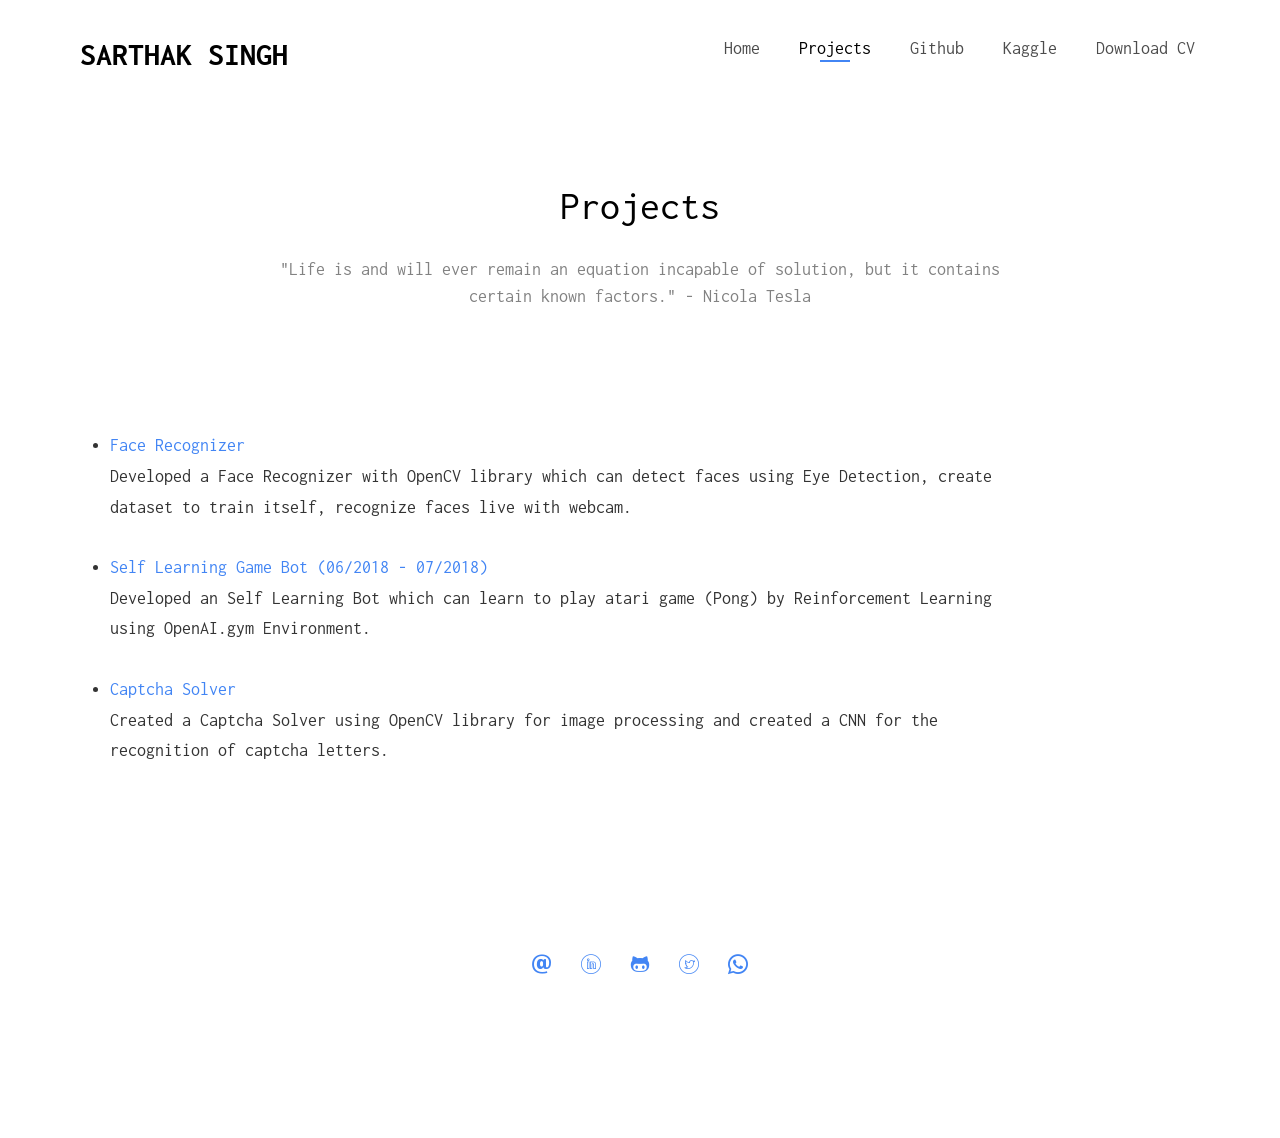
<file: projects.html>
<!DOCTYPE HTML>
<html>
	<head>
			<link rel="icon" href="images/sarthak_favicon.png"/>
		<!-- Global site tag (gtag.js) - Google Analytics -->
<script async src="https://www.googletagmanager.com/gtag/js?id=UA-70365917-4"></script>
<script>
  window.dataLayer = window.dataLayer || [];
  function gtag(){dataLayer.push(arguments);}
  gtag('js', new Date());

  gtag('config', 'UA-70365917-4');
</script>
	<meta charset="utf-8">
	<meta http-equiv="X-UA-Compatible" content="IE=edge">
	<title>Sarthak Singh</title>
	<meta name="viewport" content="width=device-width, initial-scale=1">
	
	<!-- <link href="https://fonts.googleapis.com/css?family=Work+Sans:300,400,500,700,800" rel="stylesheet">	 -->
	<link href="https://fonts.googleapis.com/css?family=Inconsolata:400,700" rel="stylesheet">
	
	<!-- Animate.css -->
	<link rel="stylesheet" href="css/animate.css">
	<!-- Icomoon Icon Fonts-->
	<link rel="stylesheet" href="css/icomoon.css">
	<!-- Bootstrap  -->
	<link rel="stylesheet" href="css/bootstrap.css">
	<!-- Flexslider  -->
	<link rel="stylesheet" href="css/flexslider.css">

	<!-- Theme style  -->
	<link rel="stylesheet" href="css/style.css">

	<!-- Modernizr JS -->
	<script src="js/modernizr-2.6.2.min.js"></script>
	<!-- FOR IE9 below -->
	<!--[if lt IE 9]>
	<script src="js/respond.min.js"></script>
	<![endif]-->

	</head>
	<body>
		
	<div class="fh5co-loader"></div>
	
	<div id="page">
	<nav class="fh5co-nav" role="navigation">
		<div class="top-menu">
			<div class="container">
				<div class="row">
					<div class="col-xs-3">
						<div id="fh5co-logo"><a href="index.html">Sarthak Singh</a></div>
					</div>
					<div class="col-xs-9 text-right menu-1">
						<ul>
							<li><a href="index.html" target="blank">Home</a></li>
							<li class="active"><a href="projects.html">Projects</a></li>
							<!-- <li><a href="certifications.html" target="blank">Certifications</a></li> -->
							<!-- <li><a href="talks.html" target="blank">Talks</a></li> -->
							<li><a href="https://www.github.com/asarthaks" target="blank">Github</a></li>
							<li><a href="https://www.kaggle.com/asarthaks" target="blank">Kaggle</a></li>
							<li><a href="pdfs/Sarthak_Singh_Resume_2025.pdf" target="blank">Download CV</a></li>
							<!-- <li><a href="contact.html">Contact</a></li> -->
						
						</ul>
					</div>
				</div>
				
			</div>
		</div>
	</nav>

	<div id="fh5co-portfolio">
		<div class="container" style="margin-top: -60px;">
			<div class="row animate-box">
				<div class="col-md-8 col-md-offset-2 text-center fh5co-heading">
					<h2>Projects</h2>
					<p>"Life is and will ever remain an equation incapable of solution, but it contains certain known factors." - Nicola Tesla</p>
				</div>
			</div>
			<div class="row">
				<div class="col-md-10">
					<ul>
						<li><a href="https://github.com/asarthaks/FaceRecognizer">Face Recognizer</a></li>
						<p>Developed a Face Recognizer with OpenCV library which can detect faces using Eye Detection, create dataset to train itself, recognize faces live with webcam.</p>

						<li><a href="https://github.com/asarthaks/atari-pong">Self Learning Game Bot (06/2018 - 07/2018)</a></li>
						<p>Developed an Self Learning Bot which can learn to play atari game (Pong) by Reinforcement Learning using OpenAI.gym Environment.</p>

						<li><a href="https://github.com/asarthaks/Captcha_Solver">Captcha Solver</a></li>
						<p>Created a Captcha Solver using OpenCV library for image processing and created a CNN for the recognition of captcha letters.</p>
					</ul>
				</div>
				<div class="col-md-2"></div>

				
			</div>
		</div>
	</div>
	<footer id="fh5co-footer" style="margin-top: -285px;">
			<div class="container">
				<div class="row copyright">
					<div class="col-md-12 text-center">
						<p>
							<ul class="fh5co-social-icons">
								<li><a href="mailto: asarthaks@gmail.com"><i class="icon-email"></i></a></li>
								<li><a href="https://www.linkedin.com/in/asarthaks/"><i class="icon-linkedin"></i></a></li>
								<li><a href="https://github.com/asarthaks"><i class="icon-github"></i></a></li>
								<li><a href="https://twitter.com/asarthaks"><i class="icon-twitter"></i></a></li>
								<li><a href="https://wa.me/+4915566271040?text=Hi Sarthak, Let's talk about Artificial Intelligence."><i class="icon-whatsapp"></i></a></li>
							</ul>
						</p>
					</div>
				</div>
		</div>
		</footer>
	</div>

	
	<!-- jQuery -->
	<script src="js/jquery.min.js"></script>
	<!-- jQuery Easing -->
	<script src="js/jquery.easing.1.3.js"></script>
	<!-- Bootstrap -->
	<script src="js/bootstrap.min.js"></script>
	<!-- Waypoints -->
	<script src="js/jquery.waypoints.min.js"></script>
	<!-- Flexslider -->
	<script src="js/jquery.flexslider-min.js"></script>
	<!-- Main -->
	<script src="js/main.js"></script>

	</body>
</html>
</file>
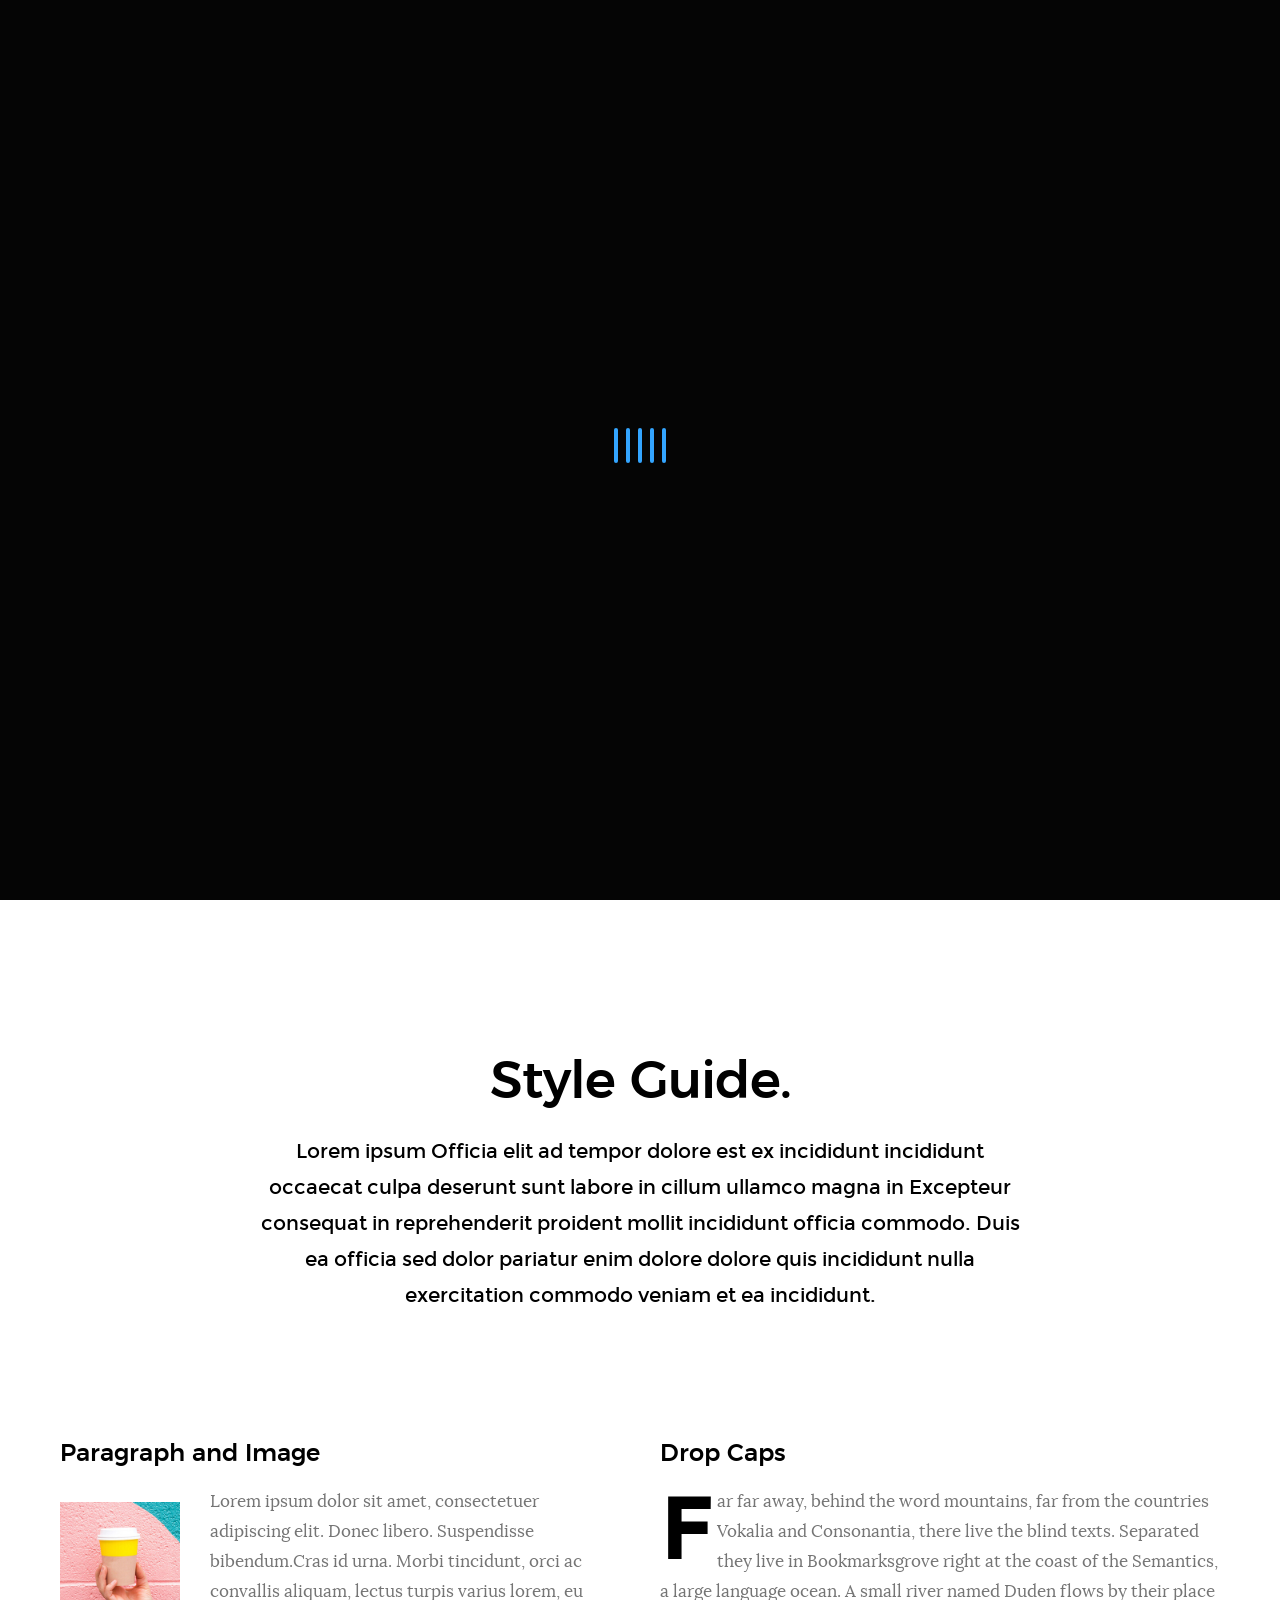
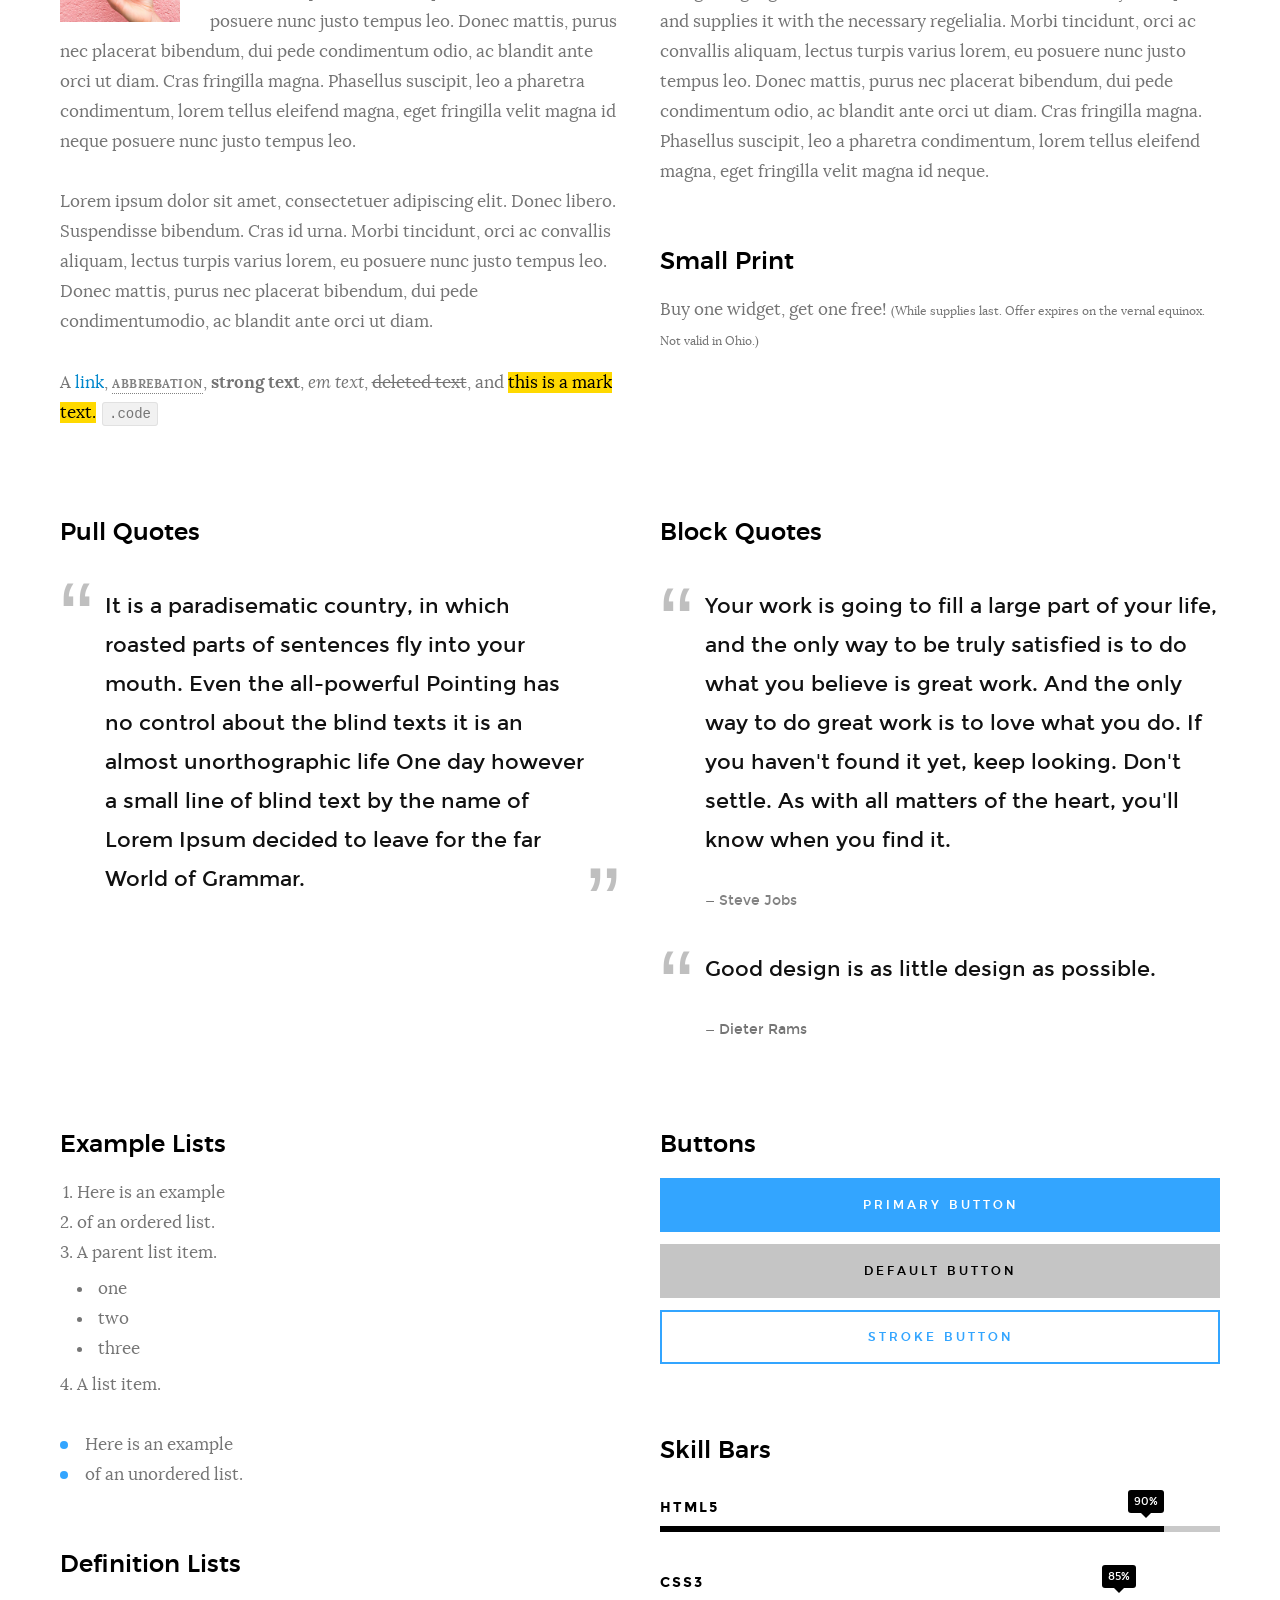
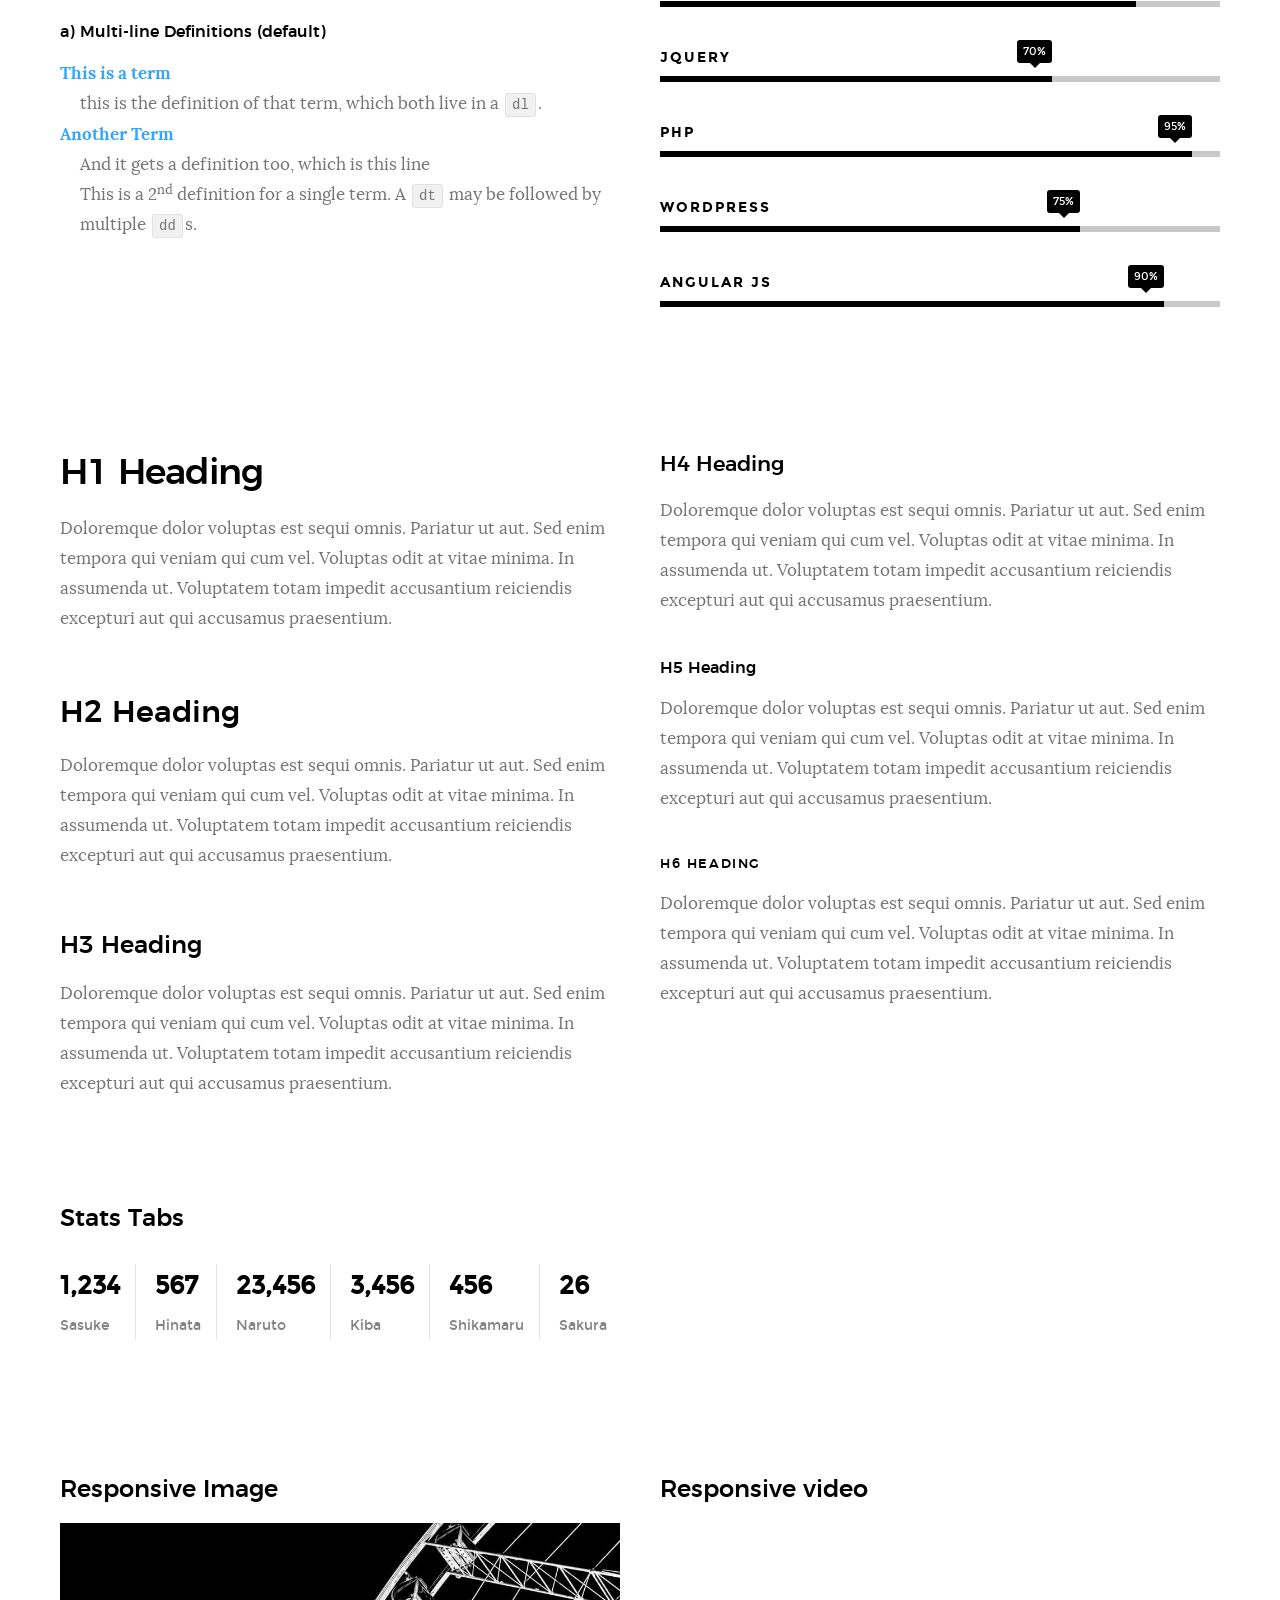
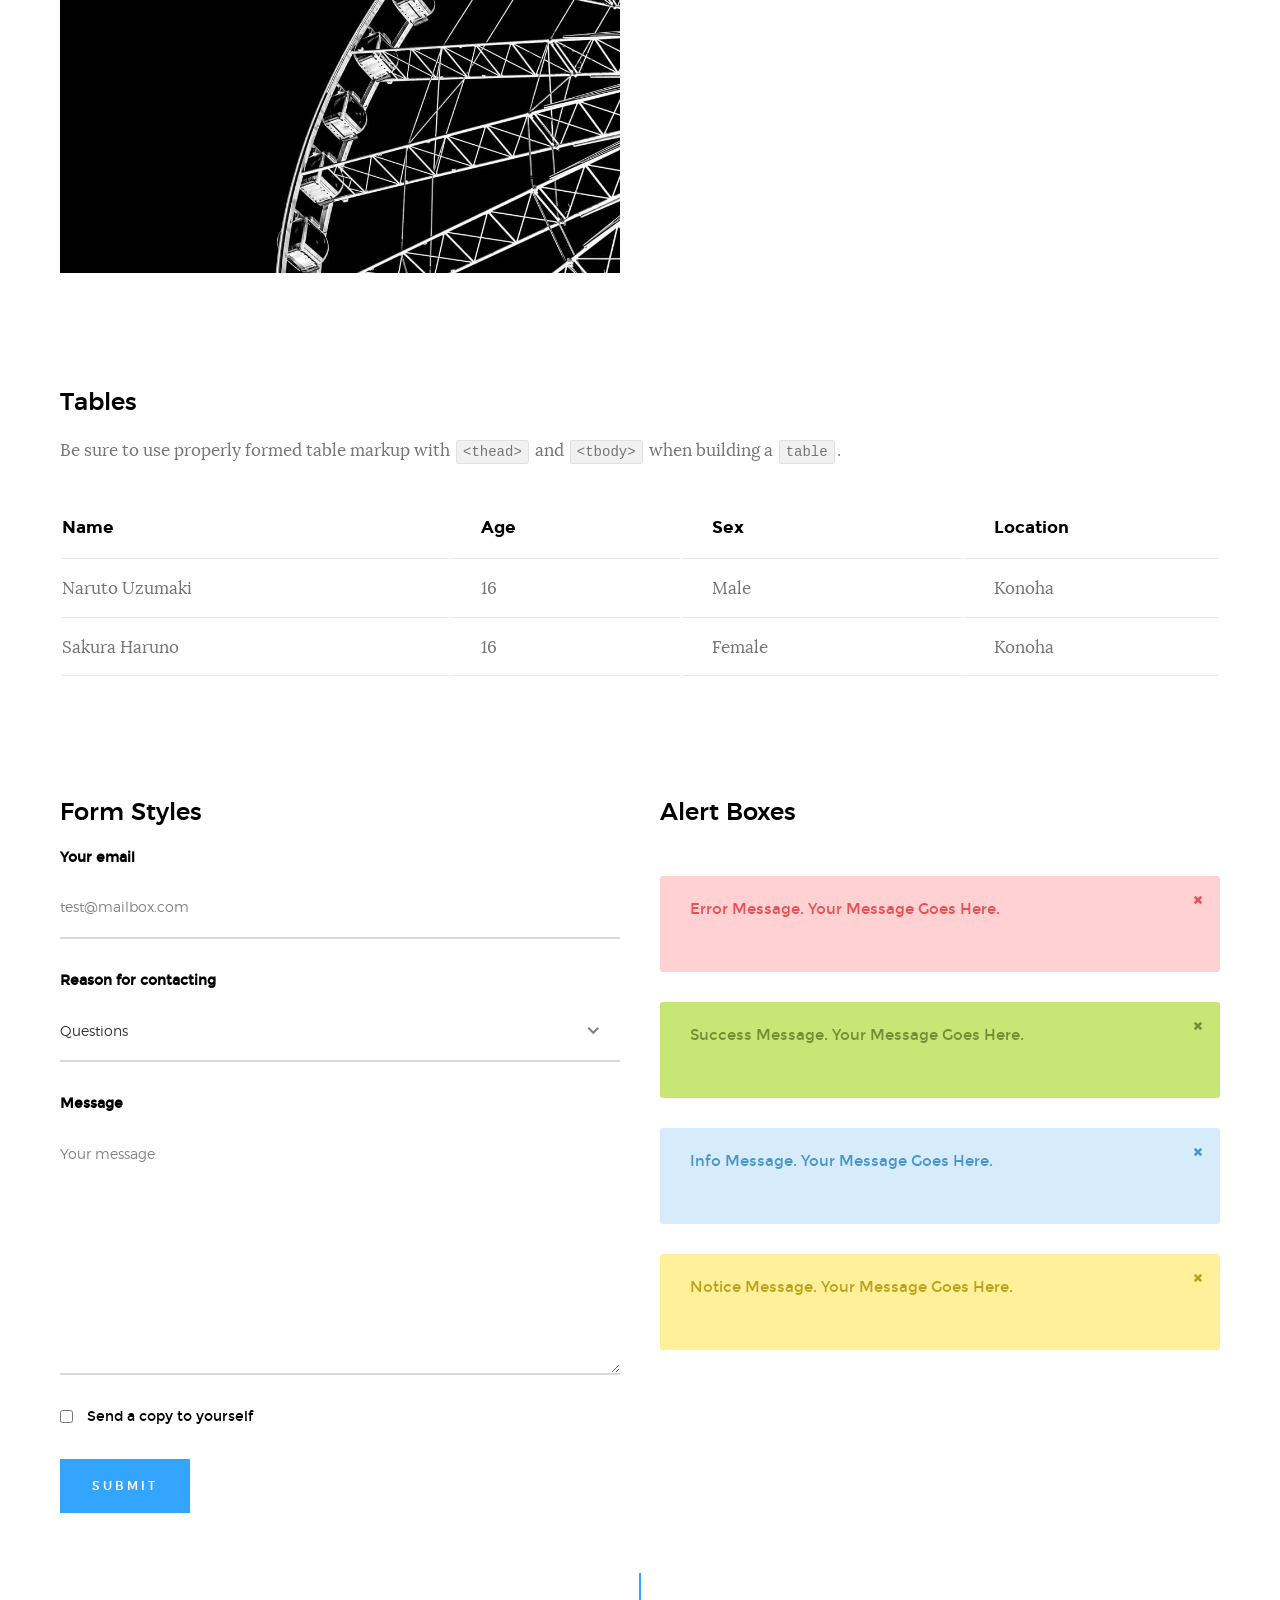
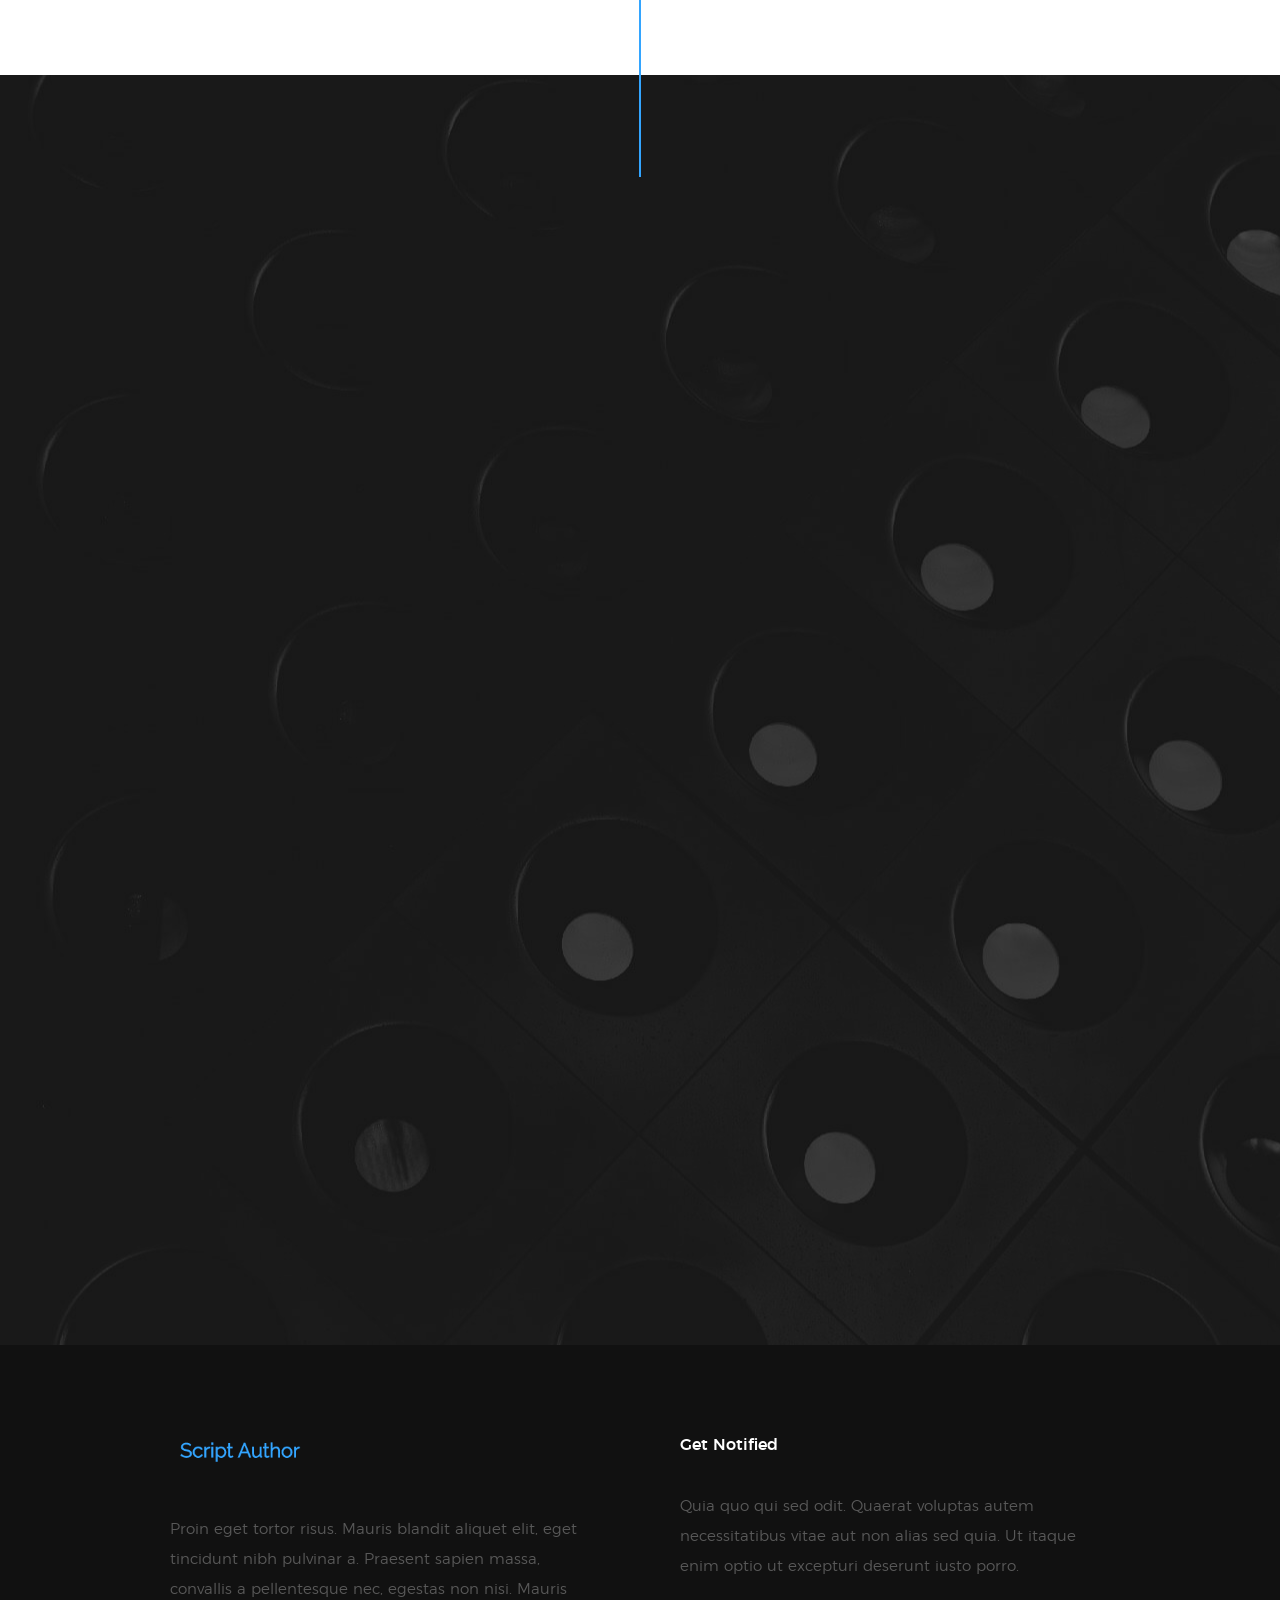
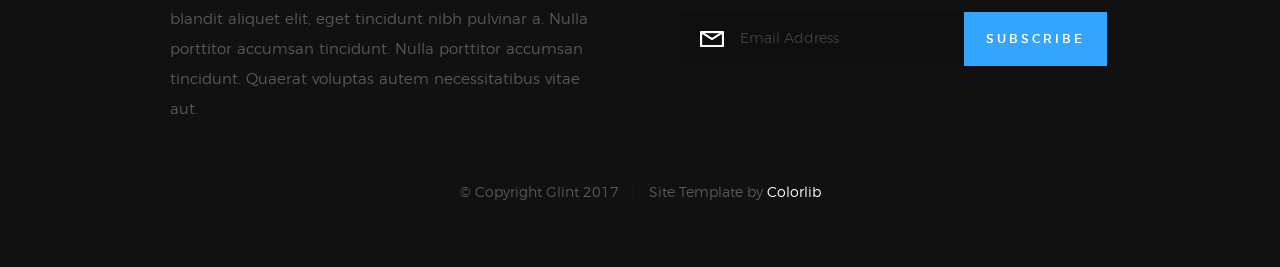
<file: styles.html>
<!DOCTYPE html>
<!--[if lt IE 9 ]><html class="no-js oldie" lang="en"> <![endif]-->
<!--[if IE 9 ]><html class="no-js oldie ie9" lang="en"> <![endif]-->
<!--[if (gte IE 9)|!(IE)]><!-->
<html class="no-js" lang="en">
<!--<![endif]-->

<head>

    <!--- basic page needs
    ================================================== -->
    <meta charset="utf-8">
    <title>Glint - Style Guide</title>
    <meta name="description" content="">
    <meta name="author" content="">

    <!-- mobile specific metas
    ================================================== -->
    <meta name="viewport" content="width=device-width, initial-scale=1">

    <!-- CSS
    ================================================== -->
    <link rel="stylesheet" href="css/base.css">
    <link rel="stylesheet" href="css/vendor.css">
    <link rel="stylesheet" href="css/main.css">

    <style type="text/css" media="screen">
        .s-styles { 
            background: white;
            padding-top: 15rem;
            padding-bottom: 12rem;
        }
     </style> 

    <!-- script
    ================================================== -->
    <script src="js/modernizr.js"></script>
    <script src="js/pace.min.js"></script>

    <!-- favicons
    ================================================== -->
    <link rel="shortcut icon" href="favicon.ico" type="image/x-icon">
    <link rel="icon" href="favicon.ico" type="image/x-icon">

</head>

<body id="top">

    <!-- header
    ================================================== -->
    <header class="s-header">

        <div class="header-logo">
            <a class="site-logo" href="index.html">
                <img src="images/logo.png" alt="Homepage">
            </a>
        </div>

        <nav class="header-nav">

            <a href="#0" class="header-nav__close" title="close"><span>Close</span></a>

            <div class="header-nav__content">
                <h3>Navigation</h3>
                
                <ul class="header-nav__list">
                    <li class="current"><a class="smoothscroll"  href="index.html" title="home">Home</a></li>
                    <li><a href="index.html#about" title="about">About</a></li>
                    <li><a href="index.html#services" title="services">Services</a></li>
                    <li><a href="index.html#works" title="works">Works</a></li>
                    <li><a href="index.html#clients" title="clients">Clients</a></li>
                    <li><a href="#contact" title="contact">Contact</a></li>
                </ul>
    
                <p>Perspiciatis hic praesentium nesciunt. Et neque a dolorum <a href='#0'>voluptatem</a> porro iusto sequi veritatis libero enim. Iusto id suscipit veritatis neque reprehenderit.</p>
    
                <ul class="header-nav__social">
                    <li>
                        <a href="#0"><i class="fa fa-facebook"></i></a>
                    </li>
                    <li>
                        <a href="#0"><i class="fa fa-twitter"></i></a>
                    </li>
                    <li>
                        <a href="#0"><i class="fa fa-instagram"></i></a>
                    </li>
                    <li>
                        <a href="#0"><i class="fa fa-behance"></i></a>
                    </li>
                    <li>
                        <a href="#0"><i class="fa fa-dribbble"></i></a>
                    </li>
                </ul>

            </div> <!-- end header-nav__content -->

        </nav>  <!-- end header-nav -->

        <a class="header-menu-toggle" href="#0">
            <span class="header-menu-text">Menu</span>
            <span class="header-menu-icon"></span>
        </a>

    </header> <!-- end s-header -->


    <!-- home
    ================================================== -->
    <section id="home" class="s-home target-section" data-parallax="scroll" data-image-src="images/hero-bg.jpg" data-natural-width=3000 data-natural-height=2000 data-position-y=center>

        <div class="overlay"></div>
        <div class="shadow-overlay"></div>

        <div class="home-content">

            <div class="row home-content__main">

                <h3>Welcome to Glint</h3>

                <h1>
                    We are a creative group <br>
                    of people who design <br>
                    influential brands and <br>
                    digital experiences.
                </h1>

                <div class="home-content__buttons">
                    <a href="#contact" class="smoothscroll btn btn--stroke">
                        Start a Project
                    </a>
                    <a href="index.html#about" class="smoothscroll btn btn--stroke">
                        More About Us
                    </a>
                </div>

            </div>

            <div class="home-content__scroll">
                <a href="#styles" class="scroll-link smoothscroll">
                    <span>Scroll Down</span>
                </a>
            </div>

            <div class="home-content__line"></div>

        </div> <!-- end home-content -->


        <ul class="home-social">
            <li>
                <a href="#0"><i class="fa fa-facebook" aria-hidden="true"></i><span>Facebook</span></a>
            </li>
            <li>
                <a href="#0"><i class="fa fa-twitter" aria-hidden="true"></i><span>Twiiter</span></a>
            </li>
            <li>
                <a href="#0"><i class="fa fa-instagram" aria-hidden="true"></i><span>Instagram</span></a>
            </li>
            <li>
                <a href="#0"><i class="fa fa-behance" aria-hidden="true"></i><span>Behance</span></a>
            </li>
            <li>
                <a href="#0"><i class="fa fa-dribbble" aria-hidden="true"></i><span>Dribbble</span></a>
            </li>
        </ul> 
        <!-- end home-social -->

    </section> <!-- end s-home -->


    <!-- styles
    ================================================== -->
    <section id="styles" class="s-styles">
        
        <div class="row narrow section-intro add-bottom text-center">

            <div class="col-twelve tab-full">

                <h1 class="display-2">Style Guide.</h1>

                <p class="lead">Lorem ipsum Officia elit ad tempor dolore est ex incididunt incididunt occaecat culpa deserunt sunt labore in cillum ullamco magna in Excepteur consequat in reprehenderit proident mollit incididunt officia commodo.
                Duis ea officia sed dolor pariatur enim dolore dolore quis incididunt nulla exercitation commodo veniam et ea incididunt.</p>

            </div>

        </div>

        <div class="row">

            <div class="col-six tab-full">

                <h3>Paragraph and Image</h3>

                <p><a href="#"><img width="120" height="120" class="pull-left" alt="sample-image" src="images/sample-image.jpg"></a>
                Lorem ipsum dolor sit amet, consectetuer adipiscing elit. Donec libero. Suspendisse bibendum.Cras id urna. Morbi tincidunt, orci ac convallis aliquam, lectus turpis varius lorem, eu posuere nunc justo tempus leo. Donec mattis, purus nec placerat bibendum, dui pede condimentum odio, ac blandit ante orci ut diam. Cras fringilla magna. Phasellus suscipit, leo a pharetra condimentum, lorem tellus eleifend magna, eget fringilla velit magna id neque posuere nunc justo tempus leo. </p>

                <p>
                Lorem ipsum dolor sit amet, consectetuer adipiscing elit. Donec libero. Suspendisse bibendum. Cras id urna. Morbi tincidunt, orci ac convallis aliquam, lectus turpis varius lorem, eu posuere nunc justo tempus leo. Donec mattis, purus nec placerat bibendum, dui pede condimentumodio, ac blandit ante orci ut diam.	
                </p>

                <p>A <a href="#">link</a>,
                <abbr title="this really isn't a very good description">abbrebation</abbr>,
                <strong>strong text</strong>,
                <em>em text</em>,
                <del>deleted text</del>, and
                <mark>this is a mark text.</mark>
                <code>.code</code>
                </p>

            </div>

            <div class="col-six tab-full">

                <h3>Drop Caps</h3>

                <p class="drop-cap">Far far away, behind the word mountains, far from the countries Vokalia and Consonantia,
                there live the blind texts. Separated they live in Bookmarksgrove right at the coast of the
                Semantics, a large language ocean. A small river named Duden flows by their place and supplies it with the necessary regelialia. Morbi tincidunt, orci ac convallis aliquam, lectus turpis varius lorem, eu	posuere nunc justo tempus leo. Donec mattis, purus nec placerat bibendum, dui pede condimentum odio, ac blandit ante orci ut diam. Cras fringilla magna. Phasellus suscipit, leo a pharetra condimentum, lorem tellus eleifend magna, eget fringilla velit magna id neque.
                </p>

                <h3>Small Print</h3>

                <p>Buy one widget, get one free!
                <small>(While supplies last. Offer expires on the vernal equinox. Not valid in Ohio.)</small>
                </p>

            </div>

        </div> <!-- end row -->

        <div class="row">

            <div class="col-six tab-full">

                <h3>Pull Quotes</h3>

                <aside class="pull-quote">
                    <blockquote>
                    <p>It is a paradisematic country, in which roasted parts of
                    sentences fly into your mouth. Even the all-powerful Pointing has no control about the blind
                    texts it is an almost unorthographic life One day however a small line of blind text by the name
                    of Lorem Ipsum decided to leave for the far World of Grammar.</p>
                    </blockquote>
                </aside>

            </div>

            <div class="col-six tab-full">

                <h3>Block Quotes</h3>

                <blockquote cite="http://where-i-got-my-info-from.com">
                <p>Your work is going to fill a large part of your life, and the only way to be truly satisfied is
                to do what you believe is great work. And the only way to do great work is to love what you do.
                If you haven't found it yet, keep looking. Don't settle. As with all matters of the heart, you'll know when you find it.
                </p>
                <cite>
                    <a href="#">Steve Jobs</a>
                </cite>
                </blockquote>

                <blockquote>
                <p>Good design is as little design as possible.</p>
                <cite>Dieter Rams</cite>
                </blockquote>

            </div>

        </div> <!-- end row -->


        <div class="row half-bottom">

            <div class="col-six tab-full">

                <h3>Example Lists</h3>

                <ol>
                    <li>Here is an example</li>
                    <li>of an ordered list.</li>
                    <li>A parent list item.
                        <ul>
                            <li>one</li>
                            <li>two</li>
                            <li>three</li>
                        </ul>
                        </li>
                        <li>A list item.</li>
                    </ol>

                <ul class="disc">
                    <li>Here is an example</li>
                    <li>of an unordered list.</li>
                </ul>

                <h3>Definition Lists</h3>

                <h5>a) Multi-line Definitions (default) </h5>

                <dl>
                    <dt><strong>This is a term</strong></dt>
                        <dd>this is the definition of that term, which both live in a <code>dl</code>.</dd>
                    <dt><strong>Another Term</strong></dt>
                        <dd>And it gets a definition too, which is this line</dd>
                        <dd>This is a 2<sup>nd</sup> definition for a single term. A <code>dt</code> may be followed by multiple <code>dd</code>s.</dd>
                </dl>

            </div>

            <div class="col-six tab-full">

                <h3>Buttons</h3>

                <p>
                    <a class="btn btn--primary full-width" href="#0">Primary Button</a>
                    <a class="btn full-width" href="#0">Default Button</a>
                    <a class="btn btn--stroke full-width" href="#0">Stroke Button</a>
                </p>

                <h3>Skill Bars</h3>
                
                <ul class="skill-bars">
                    <li>
                    <div class="progress percent90"><span>90%</span></div>
                    <strong>HTML5</strong>
                    </li>
                    <li>
                    <div class="progress percent85"><span>85%</span></div>
                    <strong>CSS3</strong>
                    </li>
                    <li>
                    <div class="progress percent70"><span>70%</span></div>
                    <strong>JQuery</strong>
                    </li>
                    <li>
                    <div class="progress percent95"><span>95%</span></div>
                    <strong>PHP</strong>
                    </li>
                    <li>
                    <div class="progress percent75"><span>75%</span></div>
                    <strong>Wordpress</strong>
                    </li>
                    <li>
                    <div class="progress percent90"><span>90%</span></div>
                    <strong>Angular JS</strong>
                    </li>
                </ul>

            </div>

        </div> <!-- end row -->

        <div class="row half-bottom">

            <div class="col-six tab-full">
                    
                <h1>H1 Heading</h1>
                <p>Doloremque dolor voluptas est sequi omnis. Pariatur ut aut. Sed enim tempora qui veniam qui cum vel. 
                Voluptas odit at vitae minima. In assumenda ut. Voluptatem totam impedit accusantium reiciendis excepturi aut qui accusamus praesentium.</p>

                <h2>H2 Heading</h2>
                <p>Doloremque dolor voluptas est sequi omnis. Pariatur ut aut. Sed enim tempora qui veniam qui cum vel. 
                Voluptas odit at vitae minima. In assumenda ut. Voluptatem totam impedit accusantium reiciendis excepturi aut qui accusamus praesentium.</p>

                <h3>H3 Heading</h3>
                <p>Doloremque dolor voluptas est sequi omnis. Pariatur ut aut. Sed enim tempora qui veniam qui cum vel. 
                Voluptas odit at vitae minima. In assumenda ut. Voluptatem totam impedit accusantium reiciendis excepturi aut qui accusamus praesentium.</p>

            </div>

            <div class="col-six tab-full">
                    
                <h4>H4 Heading</h4>
                <p>Doloremque dolor voluptas est sequi omnis. Pariatur ut aut. Sed enim tempora qui veniam qui cum vel. 
                Voluptas odit at vitae minima. In assumenda ut. Voluptatem totam impedit accusantium reiciendis excepturi aut qui accusamus praesentium.</p>

                <h5>H5 Heading</h5>
                <p>Doloremque dolor voluptas est sequi omnis. Pariatur ut aut. Sed enim tempora qui veniam qui cum vel. 
                Voluptas odit at vitae minima. In assumenda ut. Voluptatem totam impedit accusantium reiciendis excepturi aut qui accusamus praesentium.</p>

                <h6>H6 Heading</h6>
                <p>Doloremque dolor voluptas est sequi omnis. Pariatur ut aut. Sed enim tempora qui veniam qui cum vel. 
                Voluptas odit at vitae minima. In assumenda ut. Voluptatem totam impedit accusantium reiciendis excepturi aut qui accusamus praesentium.</p>

            </div>

        </div>


        <div class="row half-bottom">

            <div class="col-twelve">

                    <h3>Stats Tabs</h3>

                <ul class="stats-tabs">
                    <li><a href="#">1,234 <em>Sasuke</em></a></li>
                    <li><a href="#">567 <em>Hinata</em></a></li>
                    <li><a href="#">23,456 <em>Naruto</em></a></li>
                    <li><a href="#">3,456 <em>Kiba</em></a></li>
                    <li><a href="#">456 <em>Shikamaru</em></a></li>
                    <li><a href="#">26 <em>Sakura</em></a></li>
                    </ul>

            </div>

        </div> <!-- end row -->


        <div class="row half-bottom">

            <div class="col-six tab-full">

                <h3>Responsive Image</h3>
                <p><img src="images/wheel-500.jpg" 
                    srcset="images/wheel-1000.jpg 1000w, 
                    images/wheel-500.jpg 500w" 
                    sizes="(max-width: 1000px) 100vw, 1000px" alt=""></p>

            </div>

            <div class="col-six tab-full">

                <h3>Responsive video</h3>

                <div class="video-container">
                <iframe src="https://player.vimeo.com/video/14592941?title=0&amp;byline=0&amp;portrait=0&amp;color=F64B39" width="500" height="281" frameborder="0" webkitallowfullscreen mozallowfullscreen allowfullscreen></iframe> 
                </div>

            </div>
            
        </div> <!-- end row -->


        <div class="row add-bottom">

            <div class="col-twelve">

                <h3>Tables</h3>
                <p>Be sure to use properly formed table markup with <code>&lt;thead&gt;</code> and <code>&lt;tbody&gt;</code> when building a <code>table</code>.</p>

                <div class="table-responsive">

                    <table>
                            <thead>
                            <tr>
                                <th>Name</th>
                                <th>Age</th>
                                <th>Sex</th>
                                <th>Location</th>
                            </tr>
                            </thead>
                            <tbody>
                            <tr>
                                <td>Naruto Uzumaki</td>
                                <td>16</td>
                                <td>Male</td>
                                <td>Konoha</td>
                            </tr>
                            <tr>
                                <td>Sakura Haruno</td>
                                <td>16</td>
                                <td>Female</td>
                                <td>Konoha</td>
                            </tr>
                            </tbody>
                    </table>

                </div>

            </div>
            
        </div> <!-- end row -->
    

        <div class="row">

            <div class="col-six tab-full">

                <h3>Form Styles</h3>

                <form>
                        <div>
                            <label for="sampleInput">Your email</label>
                            <input class="full-width" type="email" placeholder="test@mailbox.com" id="sampleInput">
                    </div>
                    <div>
                            <label for="sampleRecipientInput">Reason for contacting</label>
                            <div class="cl-custom-select">
                                <select class="full-width" id="sampleRecipientInput">
                                    <option value="Option 1">Questions</option>
                                    <option value="Option 2">Report</option>
                                    <option value="Option 3">Others</option>
                                </select>
                            </div>
                    </div>
                    
                        <label for="exampleMessage">Message</label>
                        <textarea class="full-width" placeholder="Your message" id="exampleMessage"></textarea>

                        <label class="add-bottom">
                            <input type="checkbox">
                            <span class="label-text">Send a copy to yourself</span>
                        </label>
                    
                        <input class="btn--primary" type="submit" value="Submit">

                </form>

            </div>

            <div class="col-six tab-full">

                <h3>Alert Boxes</h3>

                <br>
                
                <div class="alert-box alert-box--error hideit">
                    <p>Error Message. Your Message Goes Here.</p>
                    <i class="fa fa-times alert-box__close" aria-hidden="true"></i>
                </div><!-- /error -->
                        
                <div class="alert-box alert-box--success hideit">
                    <p>Success Message. Your Message Goes Here.</p>
                    <i class="fa fa-times alert-box__close" aria-hidden="true"></i>
                </div><!-- /success -->
                        
                <div class="alert-box alert-box--info hideit">
                    <p>Info Message. Your Message Goes Here.</p>
                    <i class="fa fa-times alert-box__close" aria-hidden="true"></i>
                </div><!-- /info -->
                        
                <div class="alert-box alert-box--notice hideit">
                    <p>Notice Message. Your Message Goes Here.</p>
                    <i class="fa fa-times alert-box__close" aria-hidden="true"></i>
                </div><!-- /notice -->
            
            </div>

        </div> <!-- end row -->

    </section> <!-- end styles -->


    <!-- contact
    ================================================== -->
    <section id="contact" class="s-contact">

        <div class="overlay"></div>
        <div class="contact__line"></div>

        <div class="row section-header" data-aos="fade-up">
            <div class="col-full">
                <h3 class="subhead">Contact Us</h3>
                <h1 class="display-2 display-2--light">Reach out for a new project or just say hello</h1>
            </div>
        </div>

        <div class="row contact-content" data-aos="fade-up">
            
            <div class="contact-primary">

                <h3 class="h6">Send Us A Message</h3>

                <form name="contactForm" id="contactForm" method="post" action="" novalidate="novalidate">
                    <fieldset>
    
                    <div class="form-field">
                        <input name="contactName" type="text" id="contactName" placeholder="Your Name" value="" minlength="2" required="" aria-required="true" class="full-width">
                    </div>
                    <div class="form-field">
                        <input name="contactEmail" type="email" id="contactEmail" placeholder="Your Email" value="" required="" aria-required="true" class="full-width">
                    </div>
                    <div class="form-field">
                        <input name="contactSubject" type="text" id="contactSubject" placeholder="Subject" value="" class="full-width">
                    </div>
                    <div class="form-field">
                        <textarea name="contactMessage" id="contactMessage" placeholder="Your Message" rows="10" cols="50" required="" aria-required="true" class="full-width"></textarea>
                    </div>
                    <div class="form-field">
                        <button class="full-width btn--primary">Submit</button>
                        <div class="submit-loader">
                            <div class="text-loader">Sending...</div>
                            <div class="s-loader">
                                <div class="bounce1"></div>
                                <div class="bounce2"></div>
                                <div class="bounce3"></div>
                            </div>
                        </div>
                    </div>
    
                    </fieldset>
                </form>

                <!-- contact-warning -->
                <div class="message-warning">
                    Something went wrong. Please try again.
                </div> 
            
                <!-- contact-success -->
                <div class="message-success">
                    Your message was sent, thank you!<br>
                </div>

            </div> <!-- end contact-primary -->

            <div class="contact-secondary">
                <div class="contact-info">

                    <h3 class="h6 hide-on-fullwidth">Contact Info</h3>

                    <div class="cinfo">
                        <h5>Where to Find Us</h5>
                        <p>
                            1600 Amphitheatre Parkway<br>
                            Mountain View, CA<br>
                            94043 US
                        </p>
                    </div>

                    <div class="cinfo">
                        <h5>Email Us At</h5>
                        <p>
                            contact@glintsite.com<br>
                            info@glintsite.com
                        </p>
                    </div>

                    <div class="cinfo">
                        <h5>Call Us At</h5>
                        <p>
                            Phone: (+63) 555 1212<br>
                            Mobile: (+63) 555 0100<br>
                            Fax: (+63) 555 0101
                        </p>
                    </div>

                    <ul class="contact-social">
                        <li>
                            <a href="#"><i class="fa fa-facebook" aria-hidden="true"></i></a>
                        </li>
                        <li>
                            <a href="#"><i class="fa fa-twitter" aria-hidden="true"></i></a>
                        </li>
                        <li>
                            <a href="#"><i class="fa fa-instagram" aria-hidden="true"></i></a>
                        </li>
                        <li>
                            <a href="#"><i class="fa fa-behance" aria-hidden="true"></i></a>
                        </li>
                        <li>
                            <a href="#"><i class="fa fa-dribbble" aria-hidden="true"></i></a>
                        </li>
                    </ul> <!-- end contact-social -->

                </div> <!-- end contact-info -->
            </div> <!-- end contact-secondary -->

        </div> <!-- end contact-content -->

    </section> <!-- end s-contact -->


    <!-- footer
    ================================================== -->
    <footer>

        <div class="row footer-main">

            <div class="col-six tab-full left footer-desc">

                <div class="footer-logo"></div>
                Proin eget tortor risus. Mauris blandit aliquet elit, eget tincidunt nibh pulvinar a. Praesent sapien massa, convallis a pellentesque nec, egestas non nisi. Mauris blandit aliquet elit, eget tincidunt nibh pulvinar a. Nulla porttitor accumsan tincidunt. Nulla porttitor accumsan tincidunt. Quaerat voluptas autem necessitatibus vitae aut.

            </div>

            <div class="col-six tab-full right footer-subscribe">

                <h4>Get Notified</h4>
                <p>Quia quo qui sed odit. Quaerat voluptas autem necessitatibus vitae aut non alias sed quia. Ut itaque enim optio ut excepturi deserunt iusto porro.</p>

                <div class="subscribe-form">
                    <form id="mc-form" class="group" novalidate="true">
                        <input type="email" value="" name="EMAIL" class="email" id="mc-email" placeholder="Email Address" required="">
                        <input type="submit" name="subscribe" value="Subscribe">
                        <label for="mc-email" class="subscribe-message"></label>
                    </form>
                </div>

            </div>

        </div> <!-- end footer-main -->

        <div class="row footer-bottom">

            <div class="col-twelve">
                <div class="copyright">
                    <span>© Copyright Glint 2017</span> 
                    <span>Site Template by <a href="https://www.colorlib.com/">Colorlib</a></span>	
                </div>

                <div class="go-top">
                    <a class="smoothscroll" title="Back to Top" href="#top"><i class="icon-arrow-up" aria-hidden="true"></i></a>
                </div>
            </div>

        </div> <!-- end footer-bottom -->

    </footer> <!-- end footer -->


    <!-- photoswipe background
    ================================================== -->
    <div aria-hidden="true" class="pswp" role="dialog" tabindex="-1">

        <div class="pswp__bg"></div>
        <div class="pswp__scroll-wrap">

            <div class="pswp__container">
                <div class="pswp__item"></div>
                <div class="pswp__item"></div>
                <div class="pswp__item"></div>
            </div>

            <div class="pswp__ui pswp__ui--hidden">
                <div class="pswp__top-bar">
                    <div class="pswp__counter"></div><button class="pswp__button pswp__button--close" title="Close (Esc)"></button> <button class="pswp__button pswp__button--share" title=
                    "Share"></button> <button class="pswp__button pswp__button--fs" title="Toggle fullscreen"></button> <button class="pswp__button pswp__button--zoom" title=
                    "Zoom in/out"></button>
                    <div class="pswp__preloader">
                        <div class="pswp__preloader__icn">
                            <div class="pswp__preloader__cut">
                                <div class="pswp__preloader__donut"></div>
                            </div>
                        </div>
                    </div>
                </div>
                <div class="pswp__share-modal pswp__share-modal--hidden pswp__single-tap">
                    <div class="pswp__share-tooltip"></div>
                </div><button class="pswp__button pswp__button--arrow--left" title="Previous (arrow left)"></button> <button class="pswp__button pswp__button--arrow--right" title=
                "Next (arrow right)"></button>
                <div class="pswp__caption">
                    <div class="pswp__caption__center"></div>
                </div>
            </div>

        </div>

    </div> <!-- end photoSwipe background -->


    <!-- preloader
    ================================================== -->
    <div id="preloader">
        <div id="loader">
            <div class="line-scale-pulse-out">
                <div></div>
                <div></div>
                <div></div>
                <div></div>
                <div></div>
            </div>
        </div>
    </div>


    <!-- Java Script
    ================================================== -->
    <script src="js/jquery-3.2.1.min.js"></script>
    <script src="js/plugins.js"></script>
    <script src="js/main.js"></script>

</body>

</html>
</file>
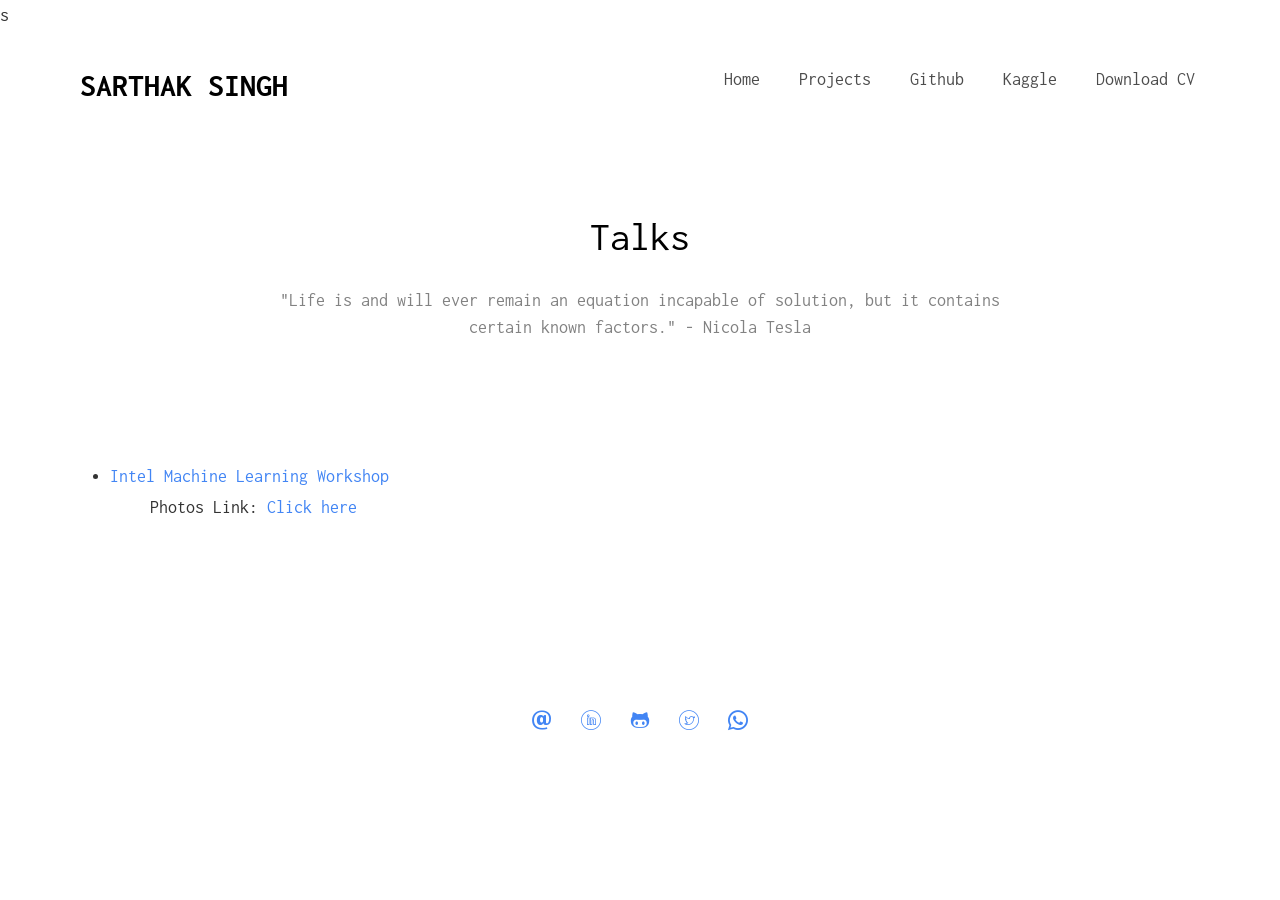
<file: talks.html>
<!DOCTYPE HTML>
<html>
	<head>
			<link rel="icon" href="images/sarthak_favicon.png"/>s
		<!-- Global site tag (gtag.js) - Google Analytics -->
<script async src="https://www.googletagmanager.com/gtag/js?id=UA-70365917-4"></script>
<script>
  window.dataLayer = window.dataLayer || [];
  function gtag(){dataLayer.push(arguments);}
  gtag('js', new Date());

  gtag('config', 'UA-70365917-4');
</script>
	<meta charset="utf-8">
	<meta http-equiv="X-UA-Compatible" content="IE=edge">
	<title>Sarthak Singh</title>
	<meta name="viewport" content="width=device-width, initial-scale=1">
	
	<!-- <link href="https://fonts.googleapis.com/css?family=Work+Sans:300,400,500,700,800" rel="stylesheet">	 -->
	<link href="https://fonts.googleapis.com/css?family=Inconsolata:400,700" rel="stylesheet">
	
	<!-- Animate.css -->
	<link rel="stylesheet" href="css/animate.css">
	<!-- Icomoon Icon Fonts-->
	<link rel="stylesheet" href="css/icomoon.css">
	<!-- Bootstrap  -->
	<link rel="stylesheet" href="css/bootstrap.css">
	<!-- Flexslider  -->
	<link rel="stylesheet" href="css/flexslider.css">

	<!-- Theme style  -->
	<link rel="stylesheet" href="css/style.css">

	<!-- Modernizr JS -->
	<script src="js/modernizr-2.6.2.min.js"></script>
	<!-- FOR IE9 below -->
	<!--[if lt IE 9]>
	<script src="js/respond.min.js"></script>
	<![endif]-->

	</head>
	<body>
		
	<div class="fh5co-loader"></div>
	
	<div id="page">
	<nav class="fh5co-nav" role="navigation">
		<div class="top-menu">
			<div class="container">
				<div class="row">
					<div class="col-xs-3">
						<div id="fh5co-logo"><a href="index.html">Sarthak Singh</a></div>
					</div>
					<div class="col-xs-9 text-right menu-1">
						<ul>
							<li><a href="index.html" target="blank">Home</a></li>
							<li><a href="projects.html">Projects</a></li>
                            <!-- <li><a href="certifications.html" target="blank">Certifications</a></li>
                            <li class="active"><a href="talks.html" target="blank">Talks</a></li> -->
							<li><a href="https://www.github.com/asarthaks" target="blank">Github</a></li>
							<li><a href="https://www.kaggle.com/asarthaks" target="blank">Kaggle</a></li>
							<li><a href="pdfs/Sarthak_Singh_Resume_2024.pdf" target="blank">Download CV</a></li>
							<!-- <li><a href="contact.html">Contact</a></li> -->
						
						</ul>
					</div>
				</div>
				
			</div>
		</div>
	</nav>

	<div id="fh5co-portfolio">
		<div class="container" style="margin-top: -60px;">
			<div class="row animate-box">
				<div class="col-md-8 col-md-offset-2 text-center fh5co-heading">
					<h2>Talks</h2>
					<p>"Life is and will ever remain an equation incapable of solution, but it contains certain known factors." - Nicola Tesla</p>
				</div>
			</div>
			<div class="row">
				<div class="col-md-10">
					<ul>
						<li><a href="">Intel Machine Learning Workshop</a></li>
							<ul>
								Photos Link: <a href="https://photos.app.goo.gl/rnYffDFxXh6PisQj7">Click here</a>
						</ul></p>
                    </ul>
				</div>
				<div class="col-md-2"></div>

				
			</div>
		</div>
	</div>
	<footer id="fh5co-footer" style="margin-top: -285px;">
			<div class="container">
				<div class="row copyright">
					<div class="col-md-12 text-center">
						<p>
							<ul class="fh5co-social-icons">
								<li><a href="mailto: asarthaks@gmail.com"><i class="icon-email"></i></a></li>
								<li><a href="https://www.linkedin.com/in/asarthaks/"><i class="icon-linkedin"></i></a></li>
								<li><a href="https://github.com/asarthaks"><i class="icon-github"></i></a></li>
								<li><a href="https://twitter.com/asarthaks"><i class="icon-twitter"></i></a></li>
								<li><a href="https://wa.me/+4915566271040?text=Hi Sarthak, Let's talk about Artificial Intelligence."><i class="icon-whatsapp"></i></a></li>
							</ul>
						</p>
					</div>
				</div>
		</div>
		</footer>
	</div>

	
	<!-- jQuery -->
	<script src="js/jquery.min.js"></script>
	<!-- jQuery Easing -->
	<script src="js/jquery.easing.1.3.js"></script>
	<!-- Bootstrap -->
	<script src="js/bootstrap.min.js"></script>
	<!-- Waypoints -->
	<script src="js/jquery.waypoints.min.js"></script>
	<!-- Flexslider -->
	<script src="js/jquery.flexslider-min.js"></script>
	<!-- Main -->
	<script src="js/main.js"></script>

	</body>
</html>
</file>
<file: css/icomoon.css>
@font-face {
    font-family: 'icomoon';
    src:    url('fonts/icomoon.eot?1oniuf');
    src:    url('fonts/icomoon.eot?1oniuf#iefix') format('embedded-opentype'),
        url('fonts/icomoon.ttf?1oniuf') format('truetype'),
        url('fonts/icomoon.woff?1oniuf') format('woff'),
        url('fonts/icomoon.svg?1oniuf#icomoon') format('svg');
    font-weight: normal;
    font-style: normal;
}

[class^="icon-"], [class*=" icon-"] {
    /* use !important to prevent issues with browser extensions that change fonts */
    font-family: 'icomoon' !important;
    speak: none;
    font-style: normal;
    font-weight: normal;
    font-variant: normal;
    text-transform: none;
    line-height: 1;

    /* Better Font Rendering =========== */
    -webkit-font-smoothing: antialiased;
    -moz-osx-font-smoothing: grayscale;
}

.icon-mobile:before {
    content: "\e000";
}
.icon-laptop:before {
    content: "\e001";
}
.icon-desktop:before {
    content: "\e002";
}
.icon-tablet:before {
    content: "\e003";
}
.icon-phone:before {
    content: "\e004";
}
.icon-document:before {
    content: "\e005";
}
.icon-documents:before {
    content: "\e006";
}
.icon-search:before {
    content: "\e007";
}
.icon-clipboard:before {
    content: "\e008";
}
.icon-newspaper:before {
    content: "\e009";
}
.icon-notebook:before {
    content: "\e00a";
}
.icon-book-open:before {
    content: "\e00b";
}
.icon-browser:before {
    content: "\e00c";
}
.icon-calendar:before {
    content: "\e00d";
}
.icon-presentation:before {
    content: "\e00e";
}
.icon-picture:before {
    content: "\e00f";
}
.icon-pictures:before {
    content: "\e010";
}
.icon-video:before {
    content: "\e011";
}
.icon-camera:before {
    content: "\e012";
}
.icon-printer:before {
    content: "\e013";
}
.icon-toolbox:before {
    content: "\e014";
}
.icon-briefcase:before {
    content: "\e015";
}
.icon-wallet:before {
    content: "\e016";
}
.icon-gift:before {
    content: "\e017";
}
.icon-bargraph:before {
    content: "\e018";
}
.icon-grid:before {
    content: "\e019";
}
.icon-expand:before {
    content: "\e01a";
}
.icon-focus:before {
    content: "\e01b";
}
.icon-edit:before {
    content: "\e01c";
}
.icon-adjustments:before {
    content: "\e01d";
}
.icon-ribbon:before {
    content: "\e01e";
}
.icon-hourglass:before {
    content: "\e01f";
}
.icon-lock:before {
    content: "\e020";
}
.icon-megaphone:before {
    content: "\e021";
}
.icon-shield:before {
    content: "\e022";
}
.icon-trophy:before {
    content: "\e023";
}
.icon-flag:before {
    content: "\e024";
}
.icon-map:before {
    content: "\e025";
}
.icon-puzzle:before {
    content: "\e026";
}
.icon-basket:before {
    content: "\e027";
}
.icon-envelope:before {
    content: "\e028";
}
.icon-streetsign:before {
    content: "\e029";
}
.icon-telescope:before {
    content: "\e02a";
}
.icon-gears:before {
    content: "\e02b";
}
.icon-key:before {
    content: "\e02c";
}
.icon-paperclip:before {
    content: "\e02d";
}
.icon-attachment:before {
    content: "\e02e";
}
.icon-pricetags:before {
    content: "\e02f";
}
.icon-lightbulb:before {
    content: "\e030";
}
.icon-layers:before {
    content: "\e031";
}
.icon-pencil:before {
    content: "\e032";
}
.icon-tools:before {
    content: "\e033";
}
.icon-tools-2:before {
    content: "\e034";
}
.icon-scissors:before {
    content: "\e035";
}
.icon-paintbrush:before {
    content: "\e036";
}
.icon-magnifying-glass:before {
    content: "\e037";
}
.icon-circle-compass:before {
    content: "\e038";
}
.icon-linegraph:before {
    content: "\e039";
}
.icon-mic:before {
    content: "\e03a";
}
.icon-strategy:before {
    content: "\e03b";
}
.icon-beaker:before {
    content: "\e03c";
}
.icon-caution:before {
    content: "\e03d";
}
.icon-recycle:before {
    content: "\e03e";
}
.icon-anchor:before {
    content: "\e03f";
}
.icon-profile-male:before {
    content: "\e040";
}
.icon-profile-female:before {
    content: "\e041";
}
.icon-bike:before {
    content: "\e042";
}
.icon-wine:before {
    content: "\e043";
}
.icon-hotairballoon:before {
    content: "\e044";
}
.icon-globe:before {
    content: "\e045";
}
.icon-genius:before {
    content: "\e046";
}
.icon-map-pin:before {
    content: "\e047";
}
.icon-dial:before {
    content: "\e048";
}
.icon-chat:before {
    content: "\e049";
}
.icon-heart:before {
    content: "\e04a";
}
.icon-cloud:before {
    content: "\e04b";
}
.icon-upload:before {
    content: "\e04c";
}
.icon-download:before {
    content: "\e04d";
}
.icon-target:before {
    content: "\e04e";
}
.icon-hazardous:before {
    content: "\e04f";
}
.icon-piechart:before {
    content: "\e050";
}
.icon-speedometer:before {
    content: "\e051";
}
.icon-global:before {
    content: "\e052";
}
.icon-compass:before {
    content: "\e053";
}
.icon-lifesaver:before {
    content: "\e054";
}
.icon-clock:before {
    content: "\e055";
}
.icon-aperture:before {
    content: "\e056";
}
.icon-quote:before {
    content: "\e057";
}
.icon-scope:before {
    content: "\e058";
}
.icon-alarmclock:before {
    content: "\e059";
}
.icon-refresh:before {
    content: "\e05a";
}
.icon-happy:before {
    content: "\e05b";
}
.icon-sad:before {
    content: "\e05c";
}
.icon-facebook:before {
    content: "\e05d";
}
.icon-twitter:before {
    content: "\e05e";
}
.icon-googleplus:before {
    content: "\e05f";
}
.icon-rss:before {
    content: "\e060";
}
.icon-tumblr:before {
    content: "\e061";
}
.icon-linkedin:before {
    content: "\e062";
}
.icon-dribbble:before {
    content: "\e063";
}
.icon-box2:before {
    content: "\ea82";
}
.icon-write:before {
    content: "\ea83";
}
.icon-clock2:before {
    content: "\ea84";
}
.icon-reply2:before {
    content: "\ea85";
}
.icon-reply-all2:before {
    content: "\ea86";
}
.icon-forward2:before {
    content: "\ea87";
}
.icon-flag2:before {
    content: "\ea88";
}
.icon-search2:before {
    content: "\ea89";
}
.icon-trash2:before {
    content: "\ea8a";
}
.icon-envelope2:before {
    content: "\ea8b";
}
.icon-bubble:before {
    content: "\ea8c";
}
.icon-bubbles:before {
    content: "\ea8d";
}
.icon-user2:before {
    content: "\ea8e";
}
.icon-users2:before {
    content: "\ea8f";
}
.icon-cloud2:before {
    content: "\ea90";
}
.icon-download2:before {
    content: "\ea91";
}
.icon-upload2:before {
    content: "\ea92";
}
.icon-rain:before {
    content: "\ea93";
}
.icon-sun:before {
    content: "\ea94";
}
.icon-moon2:before {
    content: "\ea95";
}
.icon-bell2:before {
    content: "\ea96";
}
.icon-folder2:before {
    content: "\ea97";
}
.icon-pin2:before {
    content: "\ea98";
}
.icon-sound2:before {
    content: "\ea99";
}
.icon-microphone:before {
    content: "\ea9a";
}
.icon-camera2:before {
    content: "\ea9b";
}
.icon-image2:before {
    content: "\ea9c";
}
.icon-cog2:before {
    content: "\ea9d";
}
.icon-calendar2:before {
    content: "\ea9e";
}
.icon-book2:before {
    content: "\ea9f";
}
.icon-map-marker:before {
    content: "\eaa0";
}
.icon-store:before {
    content: "\eaa1";
}
.icon-support:before {
    content: "\eaa2";
}
.icon-tag2:before {
    content: "\eaa3";
}
.icon-heart2:before {
    content: "\eaa4";
}
.icon-video-camera:before {
    content: "\eaa5";
}
.icon-trophy2:before {
    content: "\eaa6";
}
.icon-cart:before {
    content: "\eaa7";
}
.icon-eye2:before {
    content: "\eaa8";
}
.icon-cancel:before {
    content: "\eaa9";
}
.icon-chart:before {
    content: "\eaaa";
}
.icon-target2:before {
    content: "\eaab";
}
.icon-printer2:before {
    content: "\eaac";
}
.icon-location2:before {
    content: "\eaad";
}
.icon-bookmark2:before {
    content: "\eaae";
}
.icon-monitor:before {
    content: "\eaaf";
}
.icon-cross2:before {
    content: "\eab0";
}
.icon-plus2:before {
    content: "\eab1";
}
.icon-left:before {
    content: "\eab2";
}
.icon-up:before {
    content: "\eab3";
}
.icon-browser2:before {
    content: "\eab4";
}
.icon-windows:before {
    content: "\eab5";
}
.icon-switch2:before {
    content: "\eab6";
}
.icon-dashboard:before {
    content: "\eab7";
}
.icon-play:before {
    content: "\eab8";
}
.icon-fast-forward:before {
    content: "\eab9";
}
.icon-next:before {
    content: "\eaba";
}
.icon-refresh2:before {
    content: "\eabb";
}
.icon-film:before {
    content: "\eabc";
}
.icon-home2:before {
    content: "\eabd";
}
.icon-add-to-list:before {
    content: "\e901";
}
.icon-classic-computer:before {
    content: "\e902";
}
.icon-controller-fast-backward:before {
    content: "\e903";
}
.icon-creative-commons-attribution:before {
    content: "\e904";
}
.icon-creative-commons-noderivs:before {
    content: "\e905";
}
.icon-creative-commons-noncommercial-eu:before {
    content: "\e906";
}
.icon-creative-commons-noncommercial-us:before {
    content: "\e907";
}
.icon-creative-commons-public-domain:before {
    content: "\e908";
}
.icon-creative-commons-remix:before {
    content: "\e909";
}
.icon-creative-commons-share:before {
    content: "\e90a";
}
.icon-creative-commons-sharealike:before {
    content: "\e90b";
}
.icon-creative-commons:before {
    content: "\e90c";
}
.icon-document-landscape:before {
    content: "\e90d";
}
.icon-remove-user:before {
    content: "\e90e";
}
.icon-warning:before {
    content: "\e90f";
}
.icon-arrow-bold-down:before {
    content: "\e910";
}
.icon-arrow-bold-left:before {
    content: "\e911";
}
.icon-arrow-bold-right:before {
    content: "\e912";
}
.icon-arrow-bold-up:before {
    content: "\e913";
}
.icon-arrow-down:before {
    content: "\e914";
}
.icon-arrow-left:before {
    content: "\e915";
}
.icon-arrow-long-down:before {
    content: "\e916";
}
.icon-arrow-long-left:before {
    content: "\e917";
}
.icon-arrow-long-right:before {
    content: "\e918";
}
.icon-arrow-long-up:before {
    content: "\e919";
}
.icon-arrow-right:before {
    content: "\e91a";
}
.icon-arrow-up:before {
    content: "\e91b";
}
.icon-arrow-with-circle-down:before {
    content: "\e91c";
}
.icon-arrow-with-circle-left:before {
    content: "\e91d";
}
.icon-arrow-with-circle-right:before {
    content: "\e91e";
}
.icon-arrow-with-circle-up:before {
    content: "\e91f";
}
.icon-bookmark:before {
    content: "\e920";
}
.icon-bookmarks:before {
    content: "\e921";
}
.icon-chevron-down:before {
    content: "\e922";
}
.icon-chevron-left:before {
    content: "\e923";
}
.icon-chevron-right:before {
    content: "\e924";
}
.icon-chevron-small-down:before {
    content: "\e925";
}
.icon-chevron-small-left:before {
    content: "\e926";
}
.icon-chevron-small-right:before {
    content: "\e927";
}
.icon-chevron-small-up:before {
    content: "\e928";
}
.icon-chevron-thin-down:before {
    content: "\e929";
}
.icon-chevron-thin-left:before {
    content: "\e92a";
}
.icon-chevron-thin-right:before {
    content: "\e92b";
}
.icon-chevron-thin-up:before {
    content: "\e92c";
}
.icon-chevron-up:before {
    content: "\e92d";
}
.icon-chevron-with-circle-down:before {
    content: "\e92e";
}
.icon-chevron-with-circle-left:before {
    content: "\e92f";
}
.icon-chevron-with-circle-right:before {
    content: "\e930";
}
.icon-chevron-with-circle-up:before {
    content: "\e931";
}
.icon-cloud3:before {
    content: "\e932";
}
.icon-controller-fast-forward:before {
    content: "\e933";
}
.icon-controller-jump-to-start:before {
    content: "\e934";
}
.icon-controller-next:before {
    content: "\e935";
}
.icon-controller-paus:before {
    content: "\e936";
}
.icon-controller-play:before {
    content: "\e937";
}
.icon-controller-record:before {
    content: "\e938";
}
.icon-controller-stop:before {
    content: "\e939";
}
.icon-controller-volume:before {
    content: "\e93a";
}
.icon-dot-single:before {
    content: "\e93b";
}
.icon-dots-three-horizontal:before {
    content: "\e93c";
}
.icon-dots-three-vertical:before {
    content: "\e93d";
}
.icon-dots-two-horizontal:before {
    content: "\e93e";
}
.icon-dots-two-vertical:before {
    content: "\e93f";
}
.icon-download3:before {
    content: "\e940";
}
.icon-emoji-flirt:before {
    content: "\e941";
}
.icon-flow-branch:before {
    content: "\e942";
}
.icon-flow-cascade:before {
    content: "\e943";
}
.icon-flow-line:before {
    content: "\e944";
}
.icon-flow-parallel:before {
    content: "\e945";
}
.icon-flow-tree:before {
    content: "\e946";
}
.icon-install:before {
    content: "\e947";
}
.icon-layers2:before {
    content: "\e948";
}
.icon-open-book:before {
    content: "\e949";
}
.icon-resize-100:before {
    content: "\e94a";
}
.icon-resize-full-screen:before {
    content: "\e94b";
}
.icon-save:before {
    content: "\e94c";
}
.icon-select-arrows:before {
    content: "\e94d";
}
.icon-sound-mute:before {
    content: "\e94e";
}
.icon-sound:before {
    content: "\e94f";
}
.icon-trash:before {
    content: "\e950";
}
.icon-triangle-down:before {
    content: "\e951";
}
.icon-triangle-left:before {
    content: "\e952";
}
.icon-triangle-right:before {
    content: "\e953";
}
.icon-triangle-up:before {
    content: "\e954";
}
.icon-uninstall:before {
    content: "\e955";
}
.icon-upload-to-cloud:before {
    content: "\e956";
}
.icon-upload3:before {
    content: "\e957";
}
.icon-add-user:before {
    content: "\e958";
}
.icon-address:before {
    content: "\e959";
}
.icon-adjust:before {
    content: "\e95a";
}
.icon-air:before {
    content: "\e95b";
}
.icon-aircraft-landing:before {
    content: "\e95c";
}
.icon-aircraft-take-off:before {
    content: "\e95d";
}
.icon-aircraft:before {
    content: "\e95e";
}
.icon-align-bottom:before {
    content: "\e95f";
}
.icon-align-horizontal-middle:before {
    content: "\e960";
}
.icon-align-left:before {
    content: "\e961";
}
.icon-align-right:before {
    content: "\e962";
}
.icon-align-top:before {
    content: "\e963";
}
.icon-align-vertical-middle:before {
    content: "\e964";
}
.icon-archive:before {
    content: "\e965";
}
.icon-area-graph:before {
    content: "\e966";
}
.icon-attachment2:before {
    content: "\e967";
}
.icon-awareness-ribbon:before {
    content: "\e968";
}
.icon-back-in-time:before {
    content: "\e969";
}
.icon-back:before {
    content: "\e96a";
}
.icon-bar-graph:before {
    content: "\e96b";
}
.icon-battery:before {
    content: "\e96c";
}
.icon-beamed-note:before {
    content: "\e96d";
}
.icon-bell:before {
    content: "\e96e";
}
.icon-blackboard:before {
    content: "\e96f";
}
.icon-block:before {
    content: "\e970";
}
.icon-book:before {
    content: "\e971";
}
.icon-bowl:before {
    content: "\e972";
}
.icon-box:before {
    content: "\e973";
}
.icon-briefcase2:before {
    content: "\e974";
}
.icon-browser3:before {
    content: "\e975";
}
.icon-brush:before {
    content: "\e976";
}
.icon-bucket:before {
    content: "\e977";
}
.icon-cake:before {
    content: "\e978";
}
.icon-calculator:before {
    content: "\e979";
}
.icon-calendar3:before {
    content: "\e97a";
}
.icon-camera3:before {
    content: "\e97b";
}
.icon-ccw:before {
    content: "\e97c";
}
.icon-chat2:before {
    content: "\e97d";
}
.icon-check:before {
    content: "\e97e";
}
.icon-circle-with-cross:before {
    content: "\e97f";
}
.icon-circle-with-minus:before {
    content: "\e980";
}
.icon-circle-with-plus:before {
    content: "\e981";
}
.icon-circle:before {
    content: "\e982";
}
.icon-circular-graph:before {
    content: "\e983";
}
.icon-clapperboard:before {
    content: "\e984";
}
.icon-clipboard2:before {
    content: "\e985";
}
.icon-clock3:before {
    content: "\e986";
}
.icon-code:before {
    content: "\e987";
}
.icon-cog:before {
    content: "\e988";
}
.icon-colours:before {
    content: "\e989";
}
.icon-compass2:before {
    content: "\e98a";
}
.icon-copy:before {
    content: "\e98b";
}
.icon-credit-card:before {
    content: "\e98c";
}
.icon-credit:before {
    content: "\e98d";
}
.icon-cross:before {
    content: "\e98e";
}
.icon-cup:before {
    content: "\e98f";
}
.icon-cw:before {
    content: "\e990";
}
.icon-cycle:before {
    content: "\e991";
}
.icon-database:before {
    content: "\e992";
}
.icon-dial-pad:before {
    content: "\e993";
}
.icon-direction:before {
    content: "\e994";
}
.icon-document2:before {
    content: "\e995";
}
.icon-documents2:before {
    content: "\e996";
}
.icon-drink:before {
    content: "\e997";
}
.icon-drive:before {
    content: "\e998";
}
.icon-drop:before {
    content: "\e999";
}
.icon-edit2:before {
    content: "\e99a";
}
.icon-email:before {
    content: "\e99b";
}
.icon-emoji-happy:before {
    content: "\e99c";
}
.icon-emoji-neutral:before {
    content: "\e99d";
}
.icon-emoji-sad:before {
    content: "\e99e";
}
.icon-erase:before {
    content: "\e99f";
}
.icon-eraser:before {
    content: "\e9a0";
}
.icon-export:before {
    content: "\e9a1";
}
.icon-eye:before {
    content: "\e9a2";
}
.icon-feather:before {
    content: "\e9a3";
}
.icon-flag3:before {
    content: "\e9a4";
}
.icon-flash:before {
    content: "\e9a5";
}
.icon-flashlight:before {
    content: "\e9a6";
}
.icon-flat-brush:before {
    content: "\e9a7";
}
.icon-folder-images:before {
    content: "\e9a8";
}
.icon-folder-music:before {
    content: "\e9a9";
}
.icon-folder-video:before {
    content: "\e9aa";
}
.icon-folder:before {
    content: "\e9ab";
}
.icon-forward:before {
    content: "\e9ac";
}
.icon-funnel:before {
    content: "\e9ad";
}
.icon-game-controller:before {
    content: "\e9ae";
}
.icon-gauge:before {
    content: "\e9af";
}
.icon-globe2:before {
    content: "\e9b0";
}
.icon-graduation-cap:before {
    content: "\e9b1";
}
.icon-grid2:before {
    content: "\e9b2";
}
.icon-hair-cross:before {
    content: "\e9b3";
}
.icon-hand:before {
    content: "\e9b4";
}
.icon-heart-outlined:before {
    content: "\e9b5";
}
.icon-heart3:before {
    content: "\e9b6";
}
.icon-help-with-circle:before {
    content: "\e9b7";
}
.icon-help:before {
    content: "\e9b8";
}
.icon-home:before {
    content: "\e9b9";
}
.icon-hour-glass:before {
    content: "\e9ba";
}
.icon-image-inverted:before {
    content: "\e9bb";
}
.icon-image:before {
    content: "\e9bc";
}
.icon-images:before {
    content: "\e9bd";
}
.icon-inbox:before {
    content: "\e9be";
}
.icon-infinity:before {
    content: "\e9bf";
}
.icon-info-with-circle:before {
    content: "\e9c0";
}
.icon-info:before {
    content: "\e9c1";
}
.icon-key2:before {
    content: "\e9c2";
}
.icon-keyboard:before {
    content: "\e9c3";
}
.icon-lab-flask:before {
    content: "\e9c4";
}
.icon-landline:before {
    content: "\e9c5";
}
.icon-language:before {
    content: "\e9c6";
}
.icon-laptop2:before {
    content: "\e9c7";
}
.icon-leaf:before {
    content: "\e9c8";
}
.icon-level-down:before {
    content: "\e9c9";
}
.icon-level-up:before {
    content: "\e9ca";
}
.icon-lifebuoy:before {
    content: "\e9cb";
}
.icon-light-bulb:before {
    content: "\e9cc";
}
.icon-light-down:before {
    content: "\e9cd";
}
.icon-light-up:before {
    content: "\e9ce";
}
.icon-line-graph:before {
    content: "\e9cf";
}
.icon-link:before {
    content: "\e9d0";
}
.icon-list:before {
    content: "\e9d1";
}
.icon-location-pin:before {
    content: "\e9d2";
}
.icon-location:before {
    content: "\e9d3";
}
.icon-lock-open:before {
    content: "\e9d4";
}
.icon-lock2:before {
    content: "\e9d5";
}
.icon-log-out:before {
    content: "\e9d6";
}
.icon-login:before {
    content: "\e9d7";
}
.icon-loop:before {
    content: "\e9d8";
}
.icon-magnet:before {
    content: "\e9d9";
}
.icon-magnifying-glass2:before {
    content: "\e9da";
}
.icon-mail:before {
    content: "\e9db";
}
.icon-man:before {
    content: "\e9dc";
}
.icon-map2:before {
    content: "\e9dd";
}
.icon-mask:before {
    content: "\e9de";
}
.icon-medal:before {
    content: "\e9df";
}
.icon-megaphone2:before {
    content: "\e9e0";
}
.icon-menu:before {
    content: "\e9e1";
}
.icon-message:before {
    content: "\e9e2";
}
.icon-mic2:before {
    content: "\e9e3";
}
.icon-minus:before {
    content: "\e9e4";
}
.icon-mobile2:before {
    content: "\e9e5";
}
.icon-modern-mic:before {
    content: "\e9e6";
}
.icon-moon:before {
    content: "\e9e7";
}
.icon-mouse:before {
    content: "\e9e8";
}
.icon-music:before {
    content: "\e9e9";
}
.icon-network:before {
    content: "\e9ea";
}
.icon-new-message:before {
    content: "\e9eb";
}
.icon-new:before {
    content: "\e9ec";
}
.icon-news:before {
    content: "\e9ed";
}
.icon-note:before {
    content: "\e9ee";
}
.icon-notification:before {
    content: "\e9ef";
}
.icon-old-mobile:before {
    content: "\e9f0";
}
.icon-old-phone:before {
    content: "\e9f1";
}
.icon-palette:before {
    content: "\e9f2";
}
.icon-paper-plane:before {
    content: "\e9f3";
}
.icon-pencil2:before {
    content: "\e9f4";
}
.icon-phone2:before {
    content: "\e9f5";
}
.icon-pie-chart:before {
    content: "\e9f6";
}
.icon-pin:before {
    content: "\e9f7";
}
.icon-plus:before {
    content: "\e9f8";
}
.icon-popup:before {
    content: "\e9f9";
}
.icon-power-plug:before {
    content: "\e9fa";
}
.icon-price-ribbon:before {
    content: "\e9fb";
}
.icon-price-tag:before {
    content: "\e9fc";
}
.icon-print:before {
    content: "\e9fd";
}
.icon-progress-empty:before {
    content: "\e9fe";
}
.icon-progress-full:before {
    content: "\e9ff";
}
.icon-progress-one:before {
    content: "\ea00";
}
.icon-progress-two:before {
    content: "\ea01";
}
.icon-publish:before {
    content: "\ea02";
}
.icon-quote2:before {
    content: "\ea03";
}
.icon-radio:before {
    content: "\ea04";
}
.icon-reply-all:before {
    content: "\ea05";
}
.icon-reply:before {
    content: "\ea06";
}
.icon-retweet:before {
    content: "\ea07";
}
.icon-rocket:before {
    content: "\ea08";
}
.icon-round-brush:before {
    content: "\ea09";
}
.icon-rss2:before {
    content: "\ea0a";
}
.icon-ruler:before {
    content: "\ea0b";
}
.icon-scissors2:before {
    content: "\ea0c";
}
.icon-share-alternitive:before {
    content: "\ea0d";
}
.icon-share:before {
    content: "\ea0e";
}
.icon-shareable:before {
    content: "\ea0f";
}
.icon-shield2:before {
    content: "\ea10";
}
.icon-shop:before {
    content: "\ea11";
}
.icon-shopping-bag:before {
    content: "\ea12";
}
.icon-shopping-basket:before {
    content: "\ea13";
}
.icon-shopping-cart:before {
    content: "\ea14";
}
.icon-shuffle:before {
    content: "\ea15";
}
.icon-signal:before {
    content: "\ea16";
}
.icon-sound-mix:before {
    content: "\ea17";
}
.icon-sports-club:before {
    content: "\ea18";
}
.icon-spreadsheet:before {
    content: "\ea19";
}
.icon-squared-cross:before {
    content: "\ea1a";
}
.icon-squared-minus:before {
    content: "\ea1b";
}
.icon-squared-plus:before {
    content: "\ea1c";
}
.icon-star-outlined:before {
    content: "\ea1d";
}
.icon-star:before {
    content: "\ea1e";
}
.icon-stopwatch:before {
    content: "\ea1f";
}
.icon-suitcase:before {
    content: "\ea20";
}
.icon-swap:before {
    content: "\ea21";
}
.icon-sweden:before {
    content: "\ea22";
}
.icon-switch:before {
    content: "\ea23";
}
.icon-tablet2:before {
    content: "\ea24";
}
.icon-tag:before {
    content: "\ea25";
}
.icon-text-document-inverted:before {
    content: "\ea26";
}
.icon-text-document:before {
    content: "\ea27";
}
.icon-text:before {
    content: "\ea28";
}
.icon-thermometer:before {
    content: "\ea29";
}
.icon-thumbs-down:before {
    content: "\ea2a";
}
.icon-thumbs-up:before {
    content: "\ea2b";
}
.icon-thunder-cloud:before {
    content: "\ea2c";
}
.icon-ticket:before {
    content: "\ea2d";
}
.icon-time-slot:before {
    content: "\ea2e";
}
.icon-tools2:before {
    content: "\ea2f";
}
.icon-traffic-cone:before {
    content: "\ea30";
}
.icon-tree:before {
    content: "\ea31";
}
.icon-trophy3:before {
    content: "\ea32";
}
.icon-tv:before {
    content: "\ea33";
}
.icon-typing:before {
    content: "\ea34";
}
.icon-unread:before {
    content: "\ea35";
}
.icon-untag:before {
    content: "\ea36";
}
.icon-user:before {
    content: "\ea37";
}
.icon-users:before {
    content: "\ea38";
}
.icon-v-card:before {
    content: "\ea39";
}
.icon-video2:before {
    content: "\ea3a";
}
.icon-vinyl:before {
    content: "\ea3b";
}
.icon-voicemail:before {
    content: "\ea3c";
}
.icon-wallet2:before {
    content: "\ea3d";
}
.icon-water:before {
    content: "\ea3e";
}
.icon-500px-with-circle:before {
    content: "\ea3f";
}
.icon-500px:before {
    content: "\ea40";
}
.icon-basecamp:before {
    content: "\ea41";
}
.icon-behance:before {
    content: "\ea42";
}
.icon-creative-cloud:before {
    content: "\ea43";
}
.icon-dropbox:before {
    content: "\ea44";
}
.icon-evernote:before {
    content: "\ea45";
}
.icon-flattr:before {
    content: "\ea46";
}
.icon-foursquare:before {
    content: "\ea47";
}
.icon-google-drive:before {
    content: "\ea48";
}
.icon-google-hangouts:before {
    content: "\ea49";
}
.icon-grooveshark:before {
    content: "\ea4a";
}
.icon-icloud:before {
    content: "\ea4b";
}
.icon-mixi:before {
    content: "\ea4c";
}
.icon-onedrive:before {
    content: "\ea4d";
}
.icon-paypal:before {
    content: "\ea4e";
}
.icon-picasa:before {
    content: "\ea4f";
}
.icon-qq:before {
    content: "\ea50";
}
.icon-rdio-with-circle:before {
    content: "\ea51";
}
.icon-renren:before {
    content: "\ea52";
}
.icon-scribd:before {
    content: "\ea53";
}
.icon-sina-weibo:before {
    content: "\ea54";
}
.icon-skype-with-circle:before {
    content: "\ea55";
}
.icon-skype:before {
    content: "\ea56";
}
.icon-slideshare:before {
    content: "\ea57";
}
.icon-smashing:before {
    content: "\ea58";
}
.icon-soundcloud:before {
    content: "\ea59";
}
.icon-spotify-with-circle:before {
    content: "\ea5a";
}
.icon-spotify:before {
    content: "\ea5b";
}
.icon-swarm:before {
    content: "\ea5c";
}
.icon-vine-with-circle:before {
    content: "\ea5d";
}
.icon-vine:before {
    content: "\ea5e";
}
.icon-vk-alternitive:before {
    content: "\ea5f";
}
.icon-vk-with-circle:before {
    content: "\ea60";
}
.icon-vk:before {
    content: "\ea61";
}
.icon-xing-with-circle:before {
    content: "\ea62";
}
.icon-xing:before {
    content: "\ea63";
}
.icon-yelp:before {
    content: "\ea64";
}
.icon-dribbble-with-circle:before {
    content: "\ea65";
}
.icon-dribbble2:before {
    content: "\ea66";
}
.icon-facebook-with-circle:before {
    content: "\ea67";
}
.icon-facebook2:before {
    content: "\ea68";
}
.icon-flickr-with-circle:before {
    content: "\ea69";
}
.icon-flickr:before {
    content: "\ea6a";
}
.icon-github-with-circle:before {
    content: "\ea6b";
}
.icon-github:before {
    content: "\ea6c";
}
.icon-google-with-circle:before {
    content: "\ea6d";
}
.icon-google:before {
    content: "\ea6e";
}
.icon-instagram-with-circle:before {
    content: "\ea6f";
}
.icon-instagram:before {
    content: "\ea70";
}
.icon-lastfm-with-circle:before {
    content: "\ea71";
}
.icon-lastfm:before {
    content: "\ea72";
}
.icon-linkedin-with-circle:before {
    content: "\ea73";
}
.icon-linkedin2:before {
    content: "\ea74";
}
.icon-pinterest-with-circle:before {
    content: "\ea75";
}
.icon-pinterest:before {
    content: "\ea76";
}
.icon-rdio:before {
    content: "\ea77";
}
.icon-stumbleupon-with-circle:before {
    content: "\ea78";
}
.icon-stumbleupon:before {
    content: "\ea79";
}
.icon-tumblr-with-circle:before {
    content: "\ea7a";
}
.icon-tumblr2:before {
    content: "\ea7b";
}
.icon-twitter-with-circle:before {
    content: "\ea7c";
}
.icon-twitter2:before {
    content: "\ea7d";
}
.icon-vimeo-with-circle:before {
    content: "\ea7e";
}
.icon-vimeo:before {
    content: "\ea7f";
}
.icon-youtube-with-circle:before {
    content: "\ea80";
}
.icon-youtube:before {
    content: "\ea81";
}
.icon-home3:before {
    content: "\eabe";
}
.icon-home22:before {
    content: "\eabf";
}
.icon-home32:before {
    content: "\eac0";
}
.icon-office:before {
    content: "\eac1";
}
.icon-newspaper2:before {
    content: "\eac2";
}
.icon-pencil3:before {
    content: "\eac3";
}
.icon-pencil22:before {
    content: "\eac4";
}
.icon-quill:before {
    content: "\eac5";
}
.icon-pen:before {
    content: "\eac6";
}
.icon-blog:before {
    content: "\eac7";
}
.icon-eyedropper:before {
    content: "\eac8";
}
.icon-droplet:before {
    content: "\eac9";
}
.icon-paint-format:before {
    content: "\eaca";
}
.icon-image3:before {
    content: "\eacb";
}
.icon-images2:before {
    content: "\eacc";
}
.icon-camera4:before {
    content: "\eacd";
}
.icon-headphones:before {
    content: "\eace";
}
.icon-music2:before {
    content: "\eacf";
}
.icon-play2:before {
    content: "\ead0";
}
.icon-film2:before {
    content: "\ead1";
}
.icon-video-camera2:before {
    content: "\ead2";
}
.icon-dice:before {
    content: "\ead3";
}
.icon-pacman:before {
    content: "\ead4";
}
.icon-spades:before {
    content: "\ead5";
}
.icon-clubs:before {
    content: "\ead6";
}
.icon-diamonds:before {
    content: "\ead7";
}
.icon-bullhorn:before {
    content: "\ead8";
}
.icon-connection:before {
    content: "\ead9";
}
.icon-podcast:before {
    content: "\eada";
}
.icon-feed:before {
    content: "\eadb";
}
.icon-mic3:before {
    content: "\eadc";
}
.icon-book3:before {
    content: "\eadd";
}
.icon-books:before {
    content: "\eade";
}
.icon-library:before {
    content: "\eadf";
}
.icon-file-text:before {
    content: "\eae0";
}
.icon-profile:before {
    content: "\eae1";
}
.icon-file-empty:before {
    content: "\eae2";
}
.icon-files-empty:before {
    content: "\eae3";
}
.icon-file-text2:before {
    content: "\eae4";
}
.icon-file-picture:before {
    content: "\eae5";
}
.icon-file-music:before {
    content: "\eae6";
}
.icon-file-play:before {
    content: "\eae7";
}
.icon-file-video:before {
    content: "\eae8";
}
.icon-file-zip:before {
    content: "\eae9";
}
.icon-copy2:before {
    content: "\eaea";
}
.icon-paste:before {
    content: "\eaeb";
}
.icon-stack:before {
    content: "\eaec";
}
.icon-folder3:before {
    content: "\eaed";
}
.icon-folder-open:before {
    content: "\eaee";
}
.icon-folder-plus:before {
    content: "\eaef";
}
.icon-folder-minus:before {
    content: "\eaf0";
}
.icon-folder-download:before {
    content: "\eaf1";
}
.icon-folder-upload:before {
    content: "\eaf2";
}
.icon-price-tag2:before {
    content: "\eaf3";
}
.icon-price-tags:before {
    content: "\eaf4";
}
.icon-barcode:before {
    content: "\eaf5";
}
.icon-qrcode:before {
    content: "\eaf6";
}
.icon-ticket2:before {
    content: "\eaf7";
}
.icon-cart2:before {
    content: "\eaf8";
}
.icon-coin-dollar:before {
    content: "\eaf9";
}
.icon-coin-euro:before {
    content: "\eafa";
}
.icon-coin-pound:before {
    content: "\eafb";
}
.icon-coin-yen:before {
    content: "\eafc";
}
.icon-credit-card2:before {
    content: "\eafd";
}
.icon-calculator2:before {
    content: "\eafe";
}
.icon-lifebuoy2:before {
    content: "\eaff";
}
.icon-phone3:before {
    content: "\eb00";
}
.icon-phone-hang-up:before {
    content: "\eb01";
}
.icon-address-book:before {
    content: "\eb02";
}
.icon-envelop:before {
    content: "\eb03";
}
.icon-pushpin:before {
    content: "\eb04";
}
.icon-location3:before {
    content: "\eb05";
}
.icon-location22:before {
    content: "\eb06";
}
.icon-compass3:before {
    content: "\eb07";
}
.icon-compass22:before {
    content: "\eb08";
}
.icon-map3:before {
    content: "\eb09";
}
.icon-map22:before {
    content: "\eb0a";
}
.icon-history:before {
    content: "\eb0b";
}
.icon-clock4:before {
    content: "\eb0c";
}
.icon-clock22:before {
    content: "\eb0d";
}
.icon-alarm:before {
    content: "\eb0e";
}
.icon-bell3:before {
    content: "\eb0f";
}
.icon-stopwatch2:before {
    content: "\eb10";
}
.icon-calendar4:before {
    content: "\eb11";
}
.icon-printer3:before {
    content: "\eb12";
}
.icon-keyboard2:before {
    content: "\eb13";
}
.icon-display:before {
    content: "\eb14";
}
.icon-laptop3:before {
    content: "\eb15";
}
.icon-mobile3:before {
    content: "\eb16";
}
.icon-mobile22:before {
    content: "\eb17";
}
.icon-tablet3:before {
    content: "\eb18";
}
.icon-tv2:before {
    content: "\eb19";
}
.icon-drawer:before {
    content: "\eb1a";
}
.icon-drawer2:before {
    content: "\eb1b";
}
.icon-box-add:before {
    content: "\eb1c";
}
.icon-box-remove:before {
    content: "\eb1d";
}
.icon-download4:before {
    content: "\eb1e";
}
.icon-upload4:before {
    content: "\eb1f";
}
.icon-floppy-disk:before {
    content: "\eb20";
}
.icon-drive2:before {
    content: "\eb21";
}
.icon-database2:before {
    content: "\eb22";
}
.icon-undo:before {
    content: "\eb23";
}
.icon-redo:before {
    content: "\eb24";
}
.icon-undo2:before {
    content: "\eb25";
}
.icon-redo2:before {
    content: "\eb26";
}
.icon-forward3:before {
    content: "\eb27";
}
.icon-reply3:before {
    content: "\eb28";
}
.icon-bubble2:before {
    content: "\eb29";
}
.icon-bubbles2:before {
    content: "\eb2a";
}
.icon-bubbles22:before {
    content: "\eb2b";
}
.icon-bubble22:before {
    content: "\eb2c";
}
.icon-bubbles3:before {
    content: "\eb2d";
}
.icon-bubbles4:before {
    content: "\eb2e";
}
.icon-user3:before {
    content: "\eb2f";
}
.icon-users3:before {
    content: "\eb30";
}
.icon-user-plus:before {
    content: "\eb31";
}
.icon-user-minus:before {
    content: "\eb32";
}
.icon-user-check:before {
    content: "\eb33";
}
.icon-user-tie:before {
    content: "\eb34";
}
.icon-quotes-left:before {
    content: "\eb35";
}
.icon-quotes-right:before {
    content: "\eb36";
}
.icon-hour-glass2:before {
    content: "\eb37";
}
.icon-spinner:before {
    content: "\eb38";
}
.icon-spinner2:before {
    content: "\eb39";
}
.icon-spinner3:before {
    content: "\eb3a";
}
.icon-spinner4:before {
    content: "\eb3b";
}
.icon-spinner5:before {
    content: "\eb3c";
}
.icon-spinner6:before {
    content: "\eb3d";
}
.icon-spinner7:before {
    content: "\eb3e";
}
.icon-spinner8:before {
    content: "\eb3f";
}
.icon-spinner9:before {
    content: "\eb40";
}
.icon-spinner10:before {
    content: "\eb41";
}
.icon-spinner11:before {
    content: "\eb42";
}
.icon-binoculars:before {
    content: "\eb43";
}
.icon-search3:before {
    content: "\eb44";
}
.icon-zoom-in:before {
    content: "\eb45";
}
.icon-zoom-out:before {
    content: "\eb46";
}
.icon-enlarge:before {
    content: "\eb47";
}
.icon-shrink:before {
    content: "\eb48";
}
.icon-enlarge2:before {
    content: "\eb49";
}
.icon-shrink2:before {
    content: "\eb4a";
}
.icon-key3:before {
    content: "\eb4b";
}
.icon-key22:before {
    content: "\eb4c";
}
.icon-lock3:before {
    content: "\eb4d";
}
.icon-unlocked:before {
    content: "\eb4e";
}
.icon-wrench:before {
    content: "\eb4f";
}
.icon-equalizer:before {
    content: "\eb50";
}
.icon-equalizer2:before {
    content: "\eb51";
}
.icon-cog3:before {
    content: "\eb52";
}
.icon-cogs:before {
    content: "\eb53";
}
.icon-hammer:before {
    content: "\eb54";
}
.icon-magic-wand:before {
    content: "\eb55";
}
.icon-aid-kit:before {
    content: "\eb56";
}
.icon-bug:before {
    content: "\eb57";
}
.icon-pie-chart2:before {
    content: "\eb58";
}
.icon-stats-dots:before {
    content: "\eb59";
}
.icon-stats-bars:before {
    content: "\eb5a";
}
.icon-stats-bars2:before {
    content: "\eb5b";
}
.icon-trophy4:before {
    content: "\eb5c";
}
.icon-gift2:before {
    content: "\eb5d";
}
.icon-glass:before {
    content: "\eb5e";
}
.icon-glass2:before {
    content: "\eb5f";
}
.icon-mug:before {
    content: "\eb60";
}
.icon-spoon-knife:before {
    content: "\eb61";
}
.icon-leaf2:before {
    content: "\eb62";
}
.icon-rocket2:before {
    content: "\eb63";
}
.icon-meter:before {
    content: "\eb64";
}
.icon-meter2:before {
    content: "\eb65";
}
.icon-hammer2:before {
    content: "\eb66";
}
.icon-fire:before {
    content: "\eb67";
}
.icon-lab:before {
    content: "\eb68";
}
.icon-magnet2:before {
    content: "\eb69";
}
.icon-bin:before {
    content: "\eb6a";
}
.icon-bin2:before {
    content: "\eb6b";
}
.icon-briefcase3:before {
    content: "\eb6c";
}
.icon-airplane:before {
    content: "\eb6d";
}
.icon-truck:before {
    content: "\eb6e";
}
.icon-road:before {
    content: "\eb6f";
}
.icon-accessibility:before {
    content: "\eb70";
}
.icon-target3:before {
    content: "\eb71";
}
.icon-shield3:before {
    content: "\eb72";
}
.icon-power:before {
    content: "\eb73";
}
.icon-switch3:before {
    content: "\eb74";
}
.icon-power-cord:before {
    content: "\eb75";
}
.icon-clipboard3:before {
    content: "\eb76";
}
.icon-list-numbered:before {
    content: "\eb77";
}
.icon-list2:before {
    content: "\eb78";
}
.icon-list22:before {
    content: "\eb79";
}
.icon-tree2:before {
    content: "\eb7a";
}
.icon-menu2:before {
    content: "\eb7b";
}
.icon-menu22:before {
    content: "\eb7c";
}
.icon-menu3:before {
    content: "\eb7d";
}
.icon-menu4:before {
    content: "\eb7e";
}
.icon-cloud4:before {
    content: "\eb7f";
}
.icon-cloud-download:before {
    content: "\eb80";
}
.icon-cloud-upload:before {
    content: "\eb81";
}
.icon-cloud-check:before {
    content: "\eb82";
}
.icon-download22:before {
    content: "\eb83";
}
.icon-upload22:before {
    content: "\eb84";
}
.icon-download32:before {
    content: "\eb85";
}
.icon-upload32:before {
    content: "\eb86";
}
.icon-sphere:before {
    content: "\eb87";
}
.icon-earth:before {
    content: "\eb88";
}
.icon-link2:before {
    content: "\eb89";
}
.icon-flag4:before {
    content: "\eb8a";
}
.icon-attachment3:before {
    content: "\eb8b";
}
.icon-eye3:before {
    content: "\eb8c";
}
.icon-eye-plus:before {
    content: "\eb8d";
}
.icon-eye-minus:before {
    content: "\eb8e";
}
.icon-eye-blocked:before {
    content: "\eb8f";
}
.icon-bookmark3:before {
    content: "\eb90";
}
.icon-bookmarks2:before {
    content: "\eb91";
}
.icon-sun2:before {
    content: "\eb92";
}
.icon-contrast:before {
    content: "\eb93";
}
.icon-brightness-contrast:before {
    content: "\eb94";
}
.icon-star-empty:before {
    content: "\eb95";
}
.icon-star-half:before {
    content: "\eb96";
}
.icon-star-full:before {
    content: "\eb97";
}
.icon-heart4:before {
    content: "\eb98";
}
.icon-heart-broken:before {
    content: "\eb99";
}
.icon-man2:before {
    content: "\eb9a";
}
.icon-woman:before {
    content: "\eb9b";
}
.icon-man-woman:before {
    content: "\eb9c";
}
.icon-happy2:before {
    content: "\eb9d";
}
.icon-happy22:before {
    content: "\eb9e";
}
.icon-smile:before {
    content: "\eb9f";
}
.icon-smile2:before {
    content: "\eba0";
}
.icon-tongue:before {
    content: "\eba1";
}
.icon-tongue2:before {
    content: "\eba2";
}
.icon-sad2:before {
    content: "\eba3";
}
.icon-sad22:before {
    content: "\eba4";
}
.icon-wink:before {
    content: "\eba5";
}
.icon-wink2:before {
    content: "\eba6";
}
.icon-grin:before {
    content: "\eba7";
}
.icon-grin2:before {
    content: "\eba8";
}
.icon-cool:before {
    content: "\eba9";
}
.icon-cool2:before {
    content: "\ebaa";
}
.icon-angry:before {
    content: "\ebab";
}
.icon-angry2:before {
    content: "\ebac";
}
.icon-evil:before {
    content: "\ebad";
}
.icon-evil2:before {
    content: "\ebae";
}
.icon-shocked:before {
    content: "\ebaf";
}
.icon-shocked2:before {
    content: "\ebb0";
}
.icon-baffled:before {
    content: "\ebb1";
}
.icon-baffled2:before {
    content: "\ebb2";
}
.icon-confused:before {
    content: "\ebb3";
}
.icon-confused2:before {
    content: "\ebb4";
}
.icon-neutral:before {
    content: "\ebb5";
}
.icon-neutral2:before {
    content: "\ebb6";
}
.icon-hipster:before {
    content: "\ebb7";
}
.icon-hipster2:before {
    content: "\ebb8";
}
.icon-wondering:before {
    content: "\ebb9";
}
.icon-wondering2:before {
    content: "\ebba";
}
.icon-sleepy:before {
    content: "\ebbb";
}
.icon-sleepy2:before {
    content: "\ebbc";
}
.icon-frustrated:before {
    content: "\ebbd";
}
.icon-frustrated2:before {
    content: "\ebbe";
}
.icon-crying:before {
    content: "\ebbf";
}
.icon-crying2:before {
    content: "\ebc0";
}
.icon-point-up:before {
    content: "\ebc1";
}
.icon-point-right:before {
    content: "\ebc2";
}
.icon-point-down:before {
    content: "\ebc3";
}
.icon-point-left:before {
    content: "\ebc4";
}
.icon-warning2:before {
    content: "\ebc5";
}
.icon-notification2:before {
    content: "\ebc6";
}
.icon-question:before {
    content: "\ebc7";
}
.icon-plus3:before {
    content: "\ebc8";
}
.icon-minus2:before {
    content: "\ebc9";
}
.icon-info2:before {
    content: "\ebca";
}
.icon-cancel-circle:before {
    content: "\ebcb";
}
.icon-blocked:before {
    content: "\ebcc";
}
.icon-cross3:before {
    content: "\ebcd";
}
.icon-checkmark:before {
    content: "\ebce";
}
.icon-checkmark2:before {
    content: "\ebcf";
}
.icon-spell-check:before {
    content: "\ebd0";
}
.icon-enter:before {
    content: "\ebd1";
}
.icon-exit:before {
    content: "\ebd2";
}
.icon-play22:before {
    content: "\ebd3";
}
.icon-pause:before {
    content: "\ebd4";
}
.icon-stop:before {
    content: "\ebd5";
}
.icon-previous:before {
    content: "\ebd6";
}
.icon-next2:before {
    content: "\ebd7";
}
.icon-backward:before {
    content: "\ebd8";
}
.icon-forward22:before {
    content: "\ebd9";
}
.icon-play3:before {
    content: "\ebda";
}
.icon-pause2:before {
    content: "\ebdb";
}
.icon-stop2:before {
    content: "\ebdc";
}
.icon-backward2:before {
    content: "\ebdd";
}
.icon-forward32:before {
    content: "\ebde";
}
.icon-first:before {
    content: "\ebdf";
}
.icon-last:before {
    content: "\ebe0";
}
.icon-previous2:before {
    content: "\ebe1";
}
.icon-next22:before {
    content: "\ebe2";
}
.icon-eject:before {
    content: "\ebe3";
}
.icon-volume-high:before {
    content: "\ebe4";
}
.icon-volume-medium:before {
    content: "\ebe5";
}
.icon-volume-low:before {
    content: "\ebe6";
}
.icon-volume-mute:before {
    content: "\ebe7";
}
.icon-volume-mute2:before {
    content: "\ebe8";
}
.icon-volume-increase:before {
    content: "\ebe9";
}
.icon-volume-decrease:before {
    content: "\ebea";
}
.icon-loop2:before {
    content: "\ebeb";
}
.icon-loop22:before {
    content: "\ebec";
}
.icon-infinite:before {
    content: "\ebed";
}
.icon-shuffle2:before {
    content: "\ebee";
}
.icon-arrow-up-left:before {
    content: "\ebef";
}
.icon-arrow-up2:before {
    content: "\ebf0";
}
.icon-arrow-up-right:before {
    content: "\ebf1";
}
.icon-arrow-right2:before {
    content: "\ebf2";
}
.icon-arrow-down-right:before {
    content: "\ebf3";
}
.icon-arrow-down2:before {
    content: "\ebf4";
}
.icon-arrow-down-left:before {
    content: "\ebf5";
}
.icon-arrow-left2:before {
    content: "\ebf6";
}
.icon-arrow-up-left2:before {
    content: "\ebf7";
}
.icon-arrow-up22:before {
    content: "\ebf8";
}
.icon-arrow-up-right2:before {
    content: "\ebf9";
}
.icon-arrow-right22:before {
    content: "\ebfa";
}
.icon-arrow-down-right2:before {
    content: "\ebfb";
}
.icon-arrow-down22:before {
    content: "\ebfc";
}
.icon-arrow-down-left2:before {
    content: "\ebfd";
}
.icon-arrow-left22:before {
    content: "\ebfe";
}
.icon-circle-up:before {
    content: "\e900";
}
.icon-circle-right:before {
    content: "\ebff";
}
.icon-circle-down:before {
    content: "\ec00";
}
.icon-circle-left:before {
    content: "\ec01";
}
.icon-tab:before {
    content: "\ec02";
}
.icon-move-up:before {
    content: "\ec03";
}
.icon-move-down:before {
    content: "\ec04";
}
.icon-sort-alpha-asc:before {
    content: "\ec05";
}
.icon-sort-alpha-desc:before {
    content: "\ec06";
}
.icon-sort-numeric-asc:before {
    content: "\ec07";
}
.icon-sort-numberic-desc:before {
    content: "\ec08";
}
.icon-sort-amount-asc:before {
    content: "\ec09";
}
.icon-sort-amount-desc:before {
    content: "\ec0a";
}
.icon-command:before {
    content: "\ec0b";
}
.icon-shift:before {
    content: "\ec0c";
}
.icon-ctrl:before {
    content: "\ec0d";
}
.icon-opt:before {
    content: "\ec0e";
}
.icon-checkbox-checked:before {
    content: "\ec0f";
}
.icon-checkbox-unchecked:before {
    content: "\ec10";
}
.icon-radio-checked:before {
    content: "\ec11";
}
.icon-radio-checked2:before {
    content: "\ec12";
}
.icon-radio-unchecked:before {
    content: "\ec13";
}
.icon-crop:before {
    content: "\ec14";
}
.icon-make-group:before {
    content: "\ec15";
}
.icon-ungroup:before {
    content: "\ec16";
}
.icon-scissors3:before {
    content: "\ec17";
}
.icon-filter:before {
    content: "\ec18";
}
.icon-font:before {
    content: "\ec19";
}
.icon-ligature:before {
    content: "\ec1a";
}
.icon-ligature2:before {
    content: "\ec1b";
}
.icon-text-height:before {
    content: "\ec1c";
}
.icon-text-width:before {
    content: "\ec1d";
}
.icon-font-size:before {
    content: "\ec1e";
}
.icon-bold:before {
    content: "\ec1f";
}
.icon-underline:before {
    content: "\ec20";
}
.icon-italic:before {
    content: "\ec21";
}
.icon-strikethrough:before {
    content: "\ec22";
}
.icon-omega:before {
    content: "\ec23";
}
.icon-sigma:before {
    content: "\ec24";
}
.icon-page-break:before {
    content: "\ec25";
}
.icon-superscript:before {
    content: "\ec26";
}
.icon-subscript:before {
    content: "\ec27";
}
.icon-superscript2:before {
    content: "\ec28";
}
.icon-subscript2:before {
    content: "\ec29";
}
.icon-text-color:before {
    content: "\ec2a";
}
.icon-pagebreak:before {
    content: "\ec2b";
}
.icon-clear-formatting:before {
    content: "\ec2c";
}
.icon-table:before {
    content: "\ec2d";
}
.icon-table2:before {
    content: "\ec2e";
}
.icon-insert-template:before {
    content: "\ec2f";
}
.icon-pilcrow:before {
    content: "\ec30";
}
.icon-ltr:before {
    content: "\ec31";
}
.icon-rtl:before {
    content: "\ec32";
}
.icon-section:before {
    content: "\ec33";
}
.icon-paragraph-left:before {
    content: "\ec34";
}
.icon-paragraph-center:before {
    content: "\ec35";
}
.icon-paragraph-right:before {
    content: "\ec36";
}
.icon-paragraph-justify:before {
    content: "\ec37";
}
.icon-indent-increase:before {
    content: "\ec38";
}
.icon-indent-decrease:before {
    content: "\ec39";
}
.icon-share2:before {
    content: "\ec3a";
}
.icon-new-tab:before {
    content: "\ec3b";
}
.icon-embed:before {
    content: "\ec3c";
}
.icon-embed2:before {
    content: "\ec3d";
}
.icon-terminal:before {
    content: "\ec3e";
}
.icon-share22:before {
    content: "\ec3f";
}
.icon-mail2:before {
    content: "\ec40";
}
.icon-mail22:before {
    content: "\ec41";
}
.icon-mail3:before {
    content: "\ec42";
}
.icon-mail4:before {
    content: "\ec43";
}
.icon-amazon:before {
    content: "\ec44";
}
.icon-google2:before {
    content: "\ec45";
}
.icon-google22:before {
    content: "\ec46";
}
.icon-google3:before {
    content: "\ec47";
}
.icon-google-plus:before {
    content: "\ec48";
}
.icon-google-plus2:before {
    content: "\ec49";
}
.icon-google-plus3:before {
    content: "\ec4a";
}
.icon-hangouts:before {
    content: "\ec4b";
}
.icon-google-drive2:before {
    content: "\ec4c";
}
.icon-facebook3:before {
    content: "\ec4d";
}
.icon-facebook22:before {
    content: "\ec4e";
}
.icon-instagram2:before {
    content: "\ec4f";
}
.icon-whatsapp:before {
    content: "\ec50";
}
.icon-spotify2:before {
    content: "\ec51";
}
.icon-telegram:before {
    content: "\ec52";
}
.icon-twitter3:before {
    content: "\ec53";
}
.icon-vine2:before {
    content: "\ec54";
}
.icon-vk2:before {
    content: "\ec55";
}
.icon-renren2:before {
    content: "\ec56";
}
.icon-sina-weibo2:before {
    content: "\ec57";
}
.icon-rss3:before {
    content: "\ec58";
}
.icon-rss22:before {
    content: "\ec59";
}
.icon-youtube2:before {
    content: "\ec5a";
}
.icon-youtube22:before {
    content: "\ec5b";
}
.icon-twitch:before {
    content: "\ec5c";
}
.icon-vimeo2:before {
    content: "\ec5d";
}
.icon-vimeo22:before {
    content: "\ec5e";
}
.icon-lanyrd:before {
    content: "\ec5f";
}
.icon-flickr2:before {
    content: "\ec60";
}
.icon-flickr22:before {
    content: "\ec61";
}
.icon-flickr3:before {
    content: "\ec62";
}
.icon-flickr4:before {
    content: "\ec63";
}
.icon-dribbble3:before {
    content: "\ec64";
}
.icon-behance2:before {
    content: "\ec65";
}
.icon-behance22:before {
    content: "\ec66";
}
.icon-deviantart:before {
    content: "\ec67";
}
.icon-500px2:before {
    content: "\ec68";
}
.icon-steam:before {
    content: "\ec69";
}
.icon-steam2:before {
    content: "\ec6a";
}
.icon-dropbox2:before {
    content: "\ec6b";
}
.icon-onedrive2:before {
    content: "\ec6c";
}
.icon-github2:before {
    content: "\ec6d";
}
.icon-npm:before {
    content: "\ec6e";
}
.icon-basecamp2:before {
    content: "\ec6f";
}
.icon-trello:before {
    content: "\ec70";
}
.icon-wordpress:before {
    content: "\ec71";
}
.icon-joomla:before {
    content: "\ec72";
}
.icon-ello:before {
    content: "\ec73";
}
.icon-blogger:before {
    content: "\ec74";
}
.icon-blogger2:before {
    content: "\ec75";
}
.icon-tumblr3:before {
    content: "\ec76";
}
.icon-tumblr22:before {
    content: "\ec77";
}
.icon-yahoo:before {
    content: "\ec78";
}
.icon-yahoo2:before {
    content: "\ec79";
}
.icon-tux:before {
    content: "\ec7a";
}
.icon-appleinc:before {
    content: "\ec7b";
}
.icon-finder:before {
    content: "\ec7c";
}
.icon-android:before {
    content: "\ec7d";
}
.icon-windows2:before {
    content: "\ec7e";
}
.icon-windows8:before {
    content: "\ec7f";
}
.icon-soundcloud2:before {
    content: "\ec80";
}
.icon-soundcloud22:before {
    content: "\ec81";
}
.icon-skype2:before {
    content: "\ec82";
}
.icon-reddit:before {
    content: "\ec83";
}
.icon-hackernews:before {
    content: "\ec84";
}
.icon-wikipedia:before {
    content: "\ec85";
}
.icon-linkedin3:before {
    content: "\ec86";
}
.icon-linkedin22:before {
    content: "\ec87";
}
.icon-lastfm2:before {
    content: "\ec88";
}
.icon-lastfm22:before {
    content: "\ec89";
}
.icon-delicious:before {
    content: "\ec8a";
}
.icon-stumbleupon2:before {
    content: "\ec8b";
}
.icon-stumbleupon22:before {
    content: "\ec8c";
}
.icon-stackoverflow:before {
    content: "\ec8d";
}
.icon-pinterest2:before {
    content: "\ec8e";
}
.icon-pinterest22:before {
    content: "\ec8f";
}
.icon-xing2:before {
    content: "\ec90";
}
.icon-xing22:before {
    content: "\ec91";
}
.icon-flattr2:before {
    content: "\ec92";
}
.icon-foursquare2:before {
    content: "\ec93";
}
.icon-yelp2:before {
    content: "\ec94";
}
.icon-paypal2:before {
    content: "\ec95";
}
.icon-chrome:before {
    content: "\ec96";
}
.icon-firefox:before {
    content: "\ec97";
}
.icon-IE:before {
    content: "\ec98";
}
.icon-edge:before {
    content: "\ec99";
}
.icon-safari:before {
    content: "\ec9a";
}
.icon-opera:before {
    content: "\ec9b";
}
.icon-file-pdf:before {
    content: "\ec9c";
}
.icon-file-openoffice:before {
    content: "\ec9d";
}
.icon-file-word:before {
    content: "\ec9e";
}
.icon-file-excel:before {
    content: "\ec9f";
}
.icon-libreoffice:before {
    content: "\eca0";
}
.icon-html-five:before {
    content: "\eca1";
}
.icon-html-five2:before {
    content: "\eca2";
}
.icon-css3:before {
    content: "\eca3";
}
.icon-git:before {
    content: "\eca4";
}
.icon-codepen:before {
    content: "\eca5";
}
.icon-svg:before {
    content: "\eca6";
}
.icon-IcoMoon:before {
    content: "\eca7";
}
</file>
<file: css/style.css>
@font-face {
  font-family: 'icomoon';
  src: url("../fonts/icomoon/icomoon.eot?srf3rx");
  src: url("../fonts/icomoon/icomoon.eot?srf3rx#iefix") format("embedded-opentype"), url("../fonts/icomoon/icomoon.ttf?srf3rx") format("truetype"), url("../fonts/icomoon/icomoon.woff?srf3rx") format("woff"), url("../fonts/icomoon/icomoon.svg?srf3rx#icomoon") format("svg");
  font-weight: normal;
  font-style: normal;
}
/* =======================================================
*
* 	Template Style 
*
* ======================================================= */
body {
  font-family: "Inconsolata", Arial, sans-serif;
  font-weight: 400;
  font-size: 18px;
  line-height: 1.7;
  color: #333333;
  background: #fff;
}

#page {
  position: relative;
  overflow-x: hidden;
  width: 100%;
  height: 100%;
  -webkit-transition: 0.5s;
  -o-transition: 0.5s;
  transition: 0.5s;
}
.offcanvas #page {
  overflow: hidden;
  position: absolute;
}
.offcanvas #page:after {
  -webkit-transition: 2s;
  -o-transition: 2s;
  transition: 2s;
  position: absolute;
  top: 0;
  right: 0;
  bottom: 0;
  left: 0;
  z-index: 101;
  background: rgba(0, 0, 0, 0.7);
  content: "";
}

a {
  color: #4285F4;
  -webkit-transition: 0.5s;
  -o-transition: 0.5s;
  transition: 0.5s;
}
a:hover, a:active, a:focus {
  color: #4285F4;
  outline: none;
  text-decoration: none;
}

p {
  margin-bottom: 30px;
}

h1, h2, h3, h4, h5, h6, figure {
  color: #000;
  font-family: "Inconsolata", Arial, sans-serif;
  font-weight: 400;
  margin: 0 0 20px 0;
}

::-webkit-selection {
  color: #fff;
  background: #4285F4;
}

::-moz-selection {
  color: #fff;
  background: #4285F4;
}

::selection {
  color: #fff;
  background: #4285F4;
}

.fh5co-nav {
  background: #fff;
}
.fh5co-nav .top-menu {
  padding: 28px 0;
}
.fh5co-nav #fh5co-logo {
  font-size: 32px;
  margin: 0;
  padding: 0;
  text-transform: uppercase;
  font-weight: 700;
  font-family: "Inconsolata", Arial, sans-serif;
}
.fh5co-nav #fh5co-logo a span {
  color: #4285F4;
}
.fh5co-nav a {
  padding: 5px 10px;
  color: #000;
}
@media screen and (max-width: 768px) {
  .fh5co-nav .menu-1 {
    display: none;
  }
}
.fh5co-nav ul {
  padding: 0;
  margin: 5px 0 0 0;
}
.fh5co-nav ul li {
  padding: 0;
  margin: 0;
  list-style: none;
  display: inline;
}
.fh5co-nav ul li a {
  font-size: 18px;
  padding: 30px 15px;
  color: rgba(0, 0, 0, 0.7);
  -webkit-transition: 0.5s;
  -o-transition: 0.5s;
  transition: 0.5s;
}
.fh5co-nav ul li a:hover, .fh5co-nav ul li a:focus, .fh5co-nav ul li a:active {
  color: black;
}
.fh5co-nav ul li.has-dropdown {
  position: relative;
}
.fh5co-nav ul li.has-dropdown .dropdown {
  width: 140px;
  -webkit-box-shadow: 0px 14px 33px -9px rgba(0, 0, 0, 0.75);
  -moz-box-shadow: 0px 14px 33px -9px rgba(0, 0, 0, 0.75);
  box-shadow: 0px 14px 33px -9px rgba(0, 0, 0, 0.75);
  z-index: 1002;
  visibility: hidden;
  opacity: 0;
  position: absolute;
  top: 40px;
  left: 0;
  text-align: left;
  background: #000;
  padding: 20px;
  -webkit-border-radius: 4px;
  -moz-border-radius: 4px;
  -ms-border-radius: 4px;
  border-radius: 4px;
  -webkit-transition: 0s;
  -o-transition: 0s;
  transition: 0s;
}
.fh5co-nav ul li.has-dropdown .dropdown:before {
  bottom: 100%;
  left: 40px;
  border: solid transparent;
  content: " ";
  height: 0;
  width: 0;
  position: absolute;
  pointer-events: none;
  border-bottom-color: #000;
  border-width: 8px;
  margin-left: -8px;
}
.fh5co-nav ul li.has-dropdown .dropdown li {
  display: block;
  margin-bottom: 7px;
}
.fh5co-nav ul li.has-dropdown .dropdown li:last-child {
  margin-bottom: 0;
}
.fh5co-nav ul li.has-dropdown .dropdown li a {
  padding: 2px 0;
  display: block;
  color: #999999;
  line-height: 1.2;
  text-transform: none;
  font-size: 13px;
  letter-spacing: 0;
}
.fh5co-nav ul li.has-dropdown .dropdown li a:hover {
  color: #fff;
}
.fh5co-nav ul li.has-dropdown:hover a, .fh5co-nav ul li.has-dropdown:focus a {
  color: #000;
}
.fh5co-nav ul li.btn-cta a {
  padding: 30px 0px !important;
  color: #fff;
}
.fh5co-nav ul li.btn-cta a span {
  background: #4285F4;
  padding: 4px 10px;
  display: -moz-inline-stack;
  display: inline-block;
  zoom: 1;
  *display: inline;
  -webkit-transition: 0.3s;
  -o-transition: 0.3s;
  transition: 0.3s;
  -webkit-border-radius: 100px;
  -moz-border-radius: 100px;
  -ms-border-radius: 100px;
  border-radius: 100px;
}
.fh5co-nav ul li.btn-cta a:hover span {
  -webkit-box-shadow: 0px 14px 20px -9px rgba(0, 0, 0, 0.75);
  -moz-box-shadow: 0px 14px 20px -9px rgba(0, 0, 0, 0.75);
  box-shadow: 0px 14px 20px -9px rgba(0, 0, 0, 0.75);
}
.fh5co-nav ul li.active > a {
  color: #000 !important;
  position: relative;
}
.fh5co-nav ul li.active > a:after {
  position: absolute;
  bottom: 25px;
  left: 0;
  right: 0;
  content: '';
  width: 30px;
  height: 2px;
  background: #4285F4;
  margin: 0 auto;
}

#fh5co-counter,
.fh5co-bg,
.product {
  background-size: cover;
  background-position: top center;
  background-repeat: no-repeat;
  position: relative;
}

.fh5co-video {
  overflow: hidden;
}
@media screen and (max-width: 992px) {
  .fh5co-video {
    height: 450px;
  }
}
.fh5co-video a {
  z-index: 1001;
  position: absolute;
  top: 50%;
  left: 50%;
  margin-top: -45px;
  margin-left: -45px;
  width: 90px;
  height: 90px;
  display: table;
  text-align: center;
  background: #fff;
  -webkit-box-shadow: 0px 14px 30px -15px rgba(0, 0, 0, 0.75);
  -moz-box-shadow: 0px 14px 30px -15px rgba(0, 0, 0, 0.75);
  -ms-box-shadow: 0px 14px 30px -15px rgba(0, 0, 0, 0.75);
  -o-box-shadow: 0px 14px 30px -15px rgba(0, 0, 0, 0.75);
  box-shadow: 0px 14px 30px -15px rgba(0, 0, 0, 0.75);
  -webkit-border-radius: 50%;
  -moz-border-radius: 50%;
  -ms-border-radius: 50%;
  border-radius: 50%;
}
.fh5co-video a i {
  text-align: center;
  display: table-cell;
  vertical-align: middle;
  font-size: 40px;
}
.fh5co-video .overlay {
  position: absolute;
  top: 0;
  left: 0;
  right: 0;
  bottom: 0;
  background: rgba(0, 0, 0, 0.3);
  -webkit-transition: 0.5s;
  -o-transition: 0.5s;
  transition: 0.5s;
}
.fh5co-video:hover .overlay {
  background: rgba(0, 0, 0, 0.7);
}
.fh5co-video:hover a {
  -webkit-transform: scale(1.1);
  -moz-transform: scale(1.1);
  -ms-transform: scale(1.1);
  -o-transform: scale(1.1);
  transform: scale(1.1);
}

#fh5co-header .display-tc,
.fh5co-cover .display-tc {
  display: table-cell !important;
  vertical-align: middle;
}
#fh5co-header .display-tc h1, #fh5co-header .display-tc h2,
.fh5co-cover .display-tc h1,
.fh5co-cover .display-tc h2 {
  margin: 0;
  padding: 0;
  color: black;
}
#fh5co-header .display-tc h1,
.fh5co-cover .display-tc h1 {
  margin-bottom: 20px;
  font-size: 54px;
  line-height: 1.3;
  font-weight: 300;
}
@media screen and (max-width: 768px) {
  #fh5co-header .display-tc h1,
  .fh5co-cover .display-tc h1 {
    font-size: 30px;
  }
}
#fh5co-header .display-tc h2,
.fh5co-cover .display-tc h2 {
  font-size: 20px;
  line-height: 1.5;
  margin-bottom: 30px;
}
#fh5co-header .display-tc .btn,
.fh5co-cover .display-tc .btn {
  padding: 15px 30px;
  color: #fff;
  border: none !important;
  font-size: 18px;
}
@media screen and (max-width: 768px) {
  #fh5co-header .display-tc .btn,
  .fh5co-cover .display-tc .btn {
    width: 80%;
    margin: 0 auto;
  }
}
#fh5co-header .display-tc .btn.btn-learn,
.fh5co-cover .display-tc .btn.btn-learn {
  background: #fee856;
  border: none;
  color: #000 !important;
}
#fh5co-header .display-tc .btn.btn-learn:hover, #fh5co-header .display-tc .btn.btn-learn:focus,
.fh5co-cover .display-tc .btn.btn-learn:hover,
.fh5co-cover .display-tc .btn.btn-learn:focus {
  background: rgba(254, 232, 86, 0.9) !important;
  color: #000 !important;
}
#fh5co-header .display-tc .btn:hover, #fh5co-header .display-tc .btn:focus,
.fh5co-cover .display-tc .btn:hover,
.fh5co-cover .display-tc .btn:focus {
  color: #fff !important;
}
#fh5co-header .display-tc .btn.btn-demo,
.fh5co-cover .display-tc .btn.btn-demo {
  background: #4285F4;
  border: none;
}
#fh5co-header .display-tc .btn.btn-demo:hover, #fh5co-header .display-tc .btn.btn-demo:focus,
.fh5co-cover .display-tc .btn.btn-demo:hover,
.fh5co-cover .display-tc .btn.btn-demo:focus {
  background: rgba(221, 53, 110, 0.9) !important;
  color: #fff !important;
}
#fh5co-header .display-tc .btn:hover,
.fh5co-cover .display-tc .btn:hover {
  background: #4285F4 !important;
  -webkit-box-shadow: 0px 14px 30px -15px rgba(0, 0, 0, 0.75) !important;
  -moz-box-shadow: 0px 14px 30px -15px rgba(0, 0, 0, 0.75) !important;
  box-shadow: 0px 14px 30px -15px rgba(0, 0, 0, 0.75) !important;
}
#fh5co-header .display-tc .form-inline .form-group,
.fh5co-cover .display-tc .form-inline .form-group {
  width: 100% !important;
  margin-bottom: 10px;
}
#fh5co-header .display-tc .form-inline .form-group .form-control,
.fh5co-cover .display-tc .form-inline .form-group .form-control {
  width: 100%;
  background: #fff;
  border: none;
}

#fh5co-features {
  background: #FEE856;
}
#fh5co-features .services-padding {
  padding: 7em 0;
}
#fh5co-features .feature-left {
  margin-bottom: 40px;
  float: left;
}
@media screen and (max-width: 992px) {
  #fh5co-features .feature-left {
    margin-bottom: 30px;
  }
}
#fh5co-features .feature-left .icon i {
  font-size: 30px;
  color: #1a1a1a !important;
}
#fh5co-features .feature-left .icon {
  display: table;
  float: left;
  text-align: center;
  width: 60px;
  height: 60px;
  background: #fff;
  -webkit-border-radius: 50%;
  -moz-border-radius: 50%;
  -ms-border-radius: 50%;
  border-radius: 50%;
}
#fh5co-features .feature-left .icon i {
  display: table-cell;
  vertical-align: middle;
  height: 60px;
  color: #4285F4 !important;
}
#fh5co-features .feature-left .feature-copy {
  float: right;
  width: 78%;
}
@media screen and (max-width: 768px) {
  #fh5co-features .feature-left .feature-copy {
    width: 84%;
  }
}
@media screen and (max-width: 480px) {
  #fh5co-features .feature-left .feature-copy {
    width: 70%;
  }
}
#fh5co-features .feature-left h3 {
  font-size: 24px;
  font-weight: 400;
}
#fh5co-features .feature-left p {
  font-size: 15px;
}
#fh5co-features .feature-left p:last-child {
  margin-bottom: 0;
}
#fh5co-features .feature-left p a {
  color: #000 !important;
}
#fh5co-features .ipad-bg {
  background-size: cover;
  background-position: top center;
  background-repeat: no-repeat;
  position: relative;
  height: 430px;
}
@media screen and (max-width: 768px) {
  #fh5co-features .ipad-bg {
    height: 210px;
  }
}
@media screen and (max-width: 480px) {
  #fh5co-features .ipad-bg {
    display: none;
  }
}

#fh5co-wireframe {
  border: none !important;
}
#fh5co-wireframe blockquote {
  border: none;
  padding: 0;
  font-weight: bold;
}

.user-frame {
  width: 90%;
  padding: 3em;
  -webkit-box-shadow: 0px 0px 24px 0px rgba(0, 0, 0, 0.13);
  -moz-box-shadow: 0px 0px 24px 0px rgba(0, 0, 0, 0.13);
  box-shadow: 0px 0px 24px 0px rgba(0, 0, 0, 0.13);
}
@media screen and (max-width: 768px) {
  .user-frame {
    width: 100%;
    margin-bottom: 3em;
  }
}
.user-frame h3 {
  line-height: 34px;
}
.user-frame p {
  color: rgba(0, 0, 0, 0.6);
}
.user-frame span {
  font-weight: bold;
}
.user-frame small {
  color: #2A528A;
}

#fh5co-slider {
  background: #2A528A;
}
#fh5co-slider .heading h2, #fh5co-slider .heading p {
  color: #fff;
}
#fh5co-slider .heading h2 {
  font-size: 40px;
}
#fh5co-slider .heading p {
  font-style: 22px;
}

#fh5co-hero {
  height: 500px !important;
  background: url(../images/loader.gif) no-repeat center center;
}
#fh5co-hero .btn {
  font-size: 24px;
}
#fh5co-hero .btn.btn-primary {
  padding: 14px 30px !important;
}
#fh5co-hero .flexslider {
  border: none;
  z-index: 1;
  margin-bottom: 0;
}
#fh5co-hero .flexslider .slides {
  position: relative;
}
#fh5co-hero .flexslider .slides li {
  background-repeat: no-repeat;
  background-size: cover;
  background-position: top center;
  height: 600px !important;
  position: relative;
  -webkit-border-radius: 4px;
  -moz-border-radius: 4px;
  -ms-border-radius: 4px;
  border-radius: 4px;
}
#fh5co-hero .flexslider .flex-control-nav {
  top: -30px !important;
  z-index: 1000;
  right: 0;
  float: right;
  width: auto;
}
#fh5co-hero .flexslider .flex-control-nav li {
  margin-bottom: 10px;
}
#fh5co-hero .flexslider .flex-control-nav li a {
  background: rgba(255, 255, 255, 0.3);
  box-shadow: none;
  width: 12px;
  height: 12px;
  cursor: pointer;
}
#fh5co-hero .flexslider .flex-control-nav li a.flex-active {
  cursor: pointer;
  background: transparent;
  border: 1px solid #fff;
}
#fh5co-hero .flexslider .flex-direction-nav {
  display: none;
}
#fh5co-hero .flexslider .slider-text-bg .desc {
  margin-top: 9em;
  padding: 2em;
  background: #FEE856;
  -webkit-box-shadow: 0px 21px 24px 0px rgba(0, 0, 0, 0.13);
  -moz-box-shadow: 0px 21px 24px 0px rgba(0, 0, 0, 0.13);
  box-shadow: 0px 21px 24px 0px rgba(0, 0, 0, 0.13);
  -webkit-border-radius: 10px;
  -moz-border-radius: 10px;
  -ms-border-radius: 10px;
  border-radius: 10px;
}
@media screen and (max-width: 768px) {
  #fh5co-hero .flexslider .slider-text-bg .desc p {
    display: none;
  }
}
#fh5co-hero .flexslider .slider-text,
#fh5co-hero .flexslider .slider-text-bg {
  display: table;
  opacity: 0;
  height: 600px;
  z-index: 9;
}
#fh5co-hero .flexslider .slider-text > .slider-text-inner,
#fh5co-hero .flexslider .slider-text-bg > .slider-text-inner {
  display: table-cell;
  vertical-align: middle;
  min-height: 500px;
}

.fh5co-bg-section {
  background: rgba(221, 53, 110, 0.03);
}

#fh5co-slider,
#fh5co-about,
#fh5co-wireframe,
#fh5co-started,
#fh5co-portfolio,
#fh5co-blog,
#fh5co-content-section,
#fh5co-contact,
#fh5co-footer {
  padding: 7em 0;
  clear: both;
}
@media screen and (max-width: 768px) {
  #fh5co-slider,
  #fh5co-about,
  #fh5co-wireframe,
  #fh5co-started,
  #fh5co-portfolio,
  #fh5co-blog,
  #fh5co-content-section,
  #fh5co-contact,
  #fh5co-footer {
    padding: 3em 0;
  }
}

#fh5co-content {
  border-bottom: 2px solid rgba(221, 53, 110, 0.1);
}

#fh5co-started {
  border-bottom: none;
}

.fh5co-social-icons {
  margin: 0;
  padding: 0;
}
.fh5co-social-icons li {
  margin: 0;
  padding: 0;
  list-style: none;
  display: -moz-inline-stack;
  display: inline-block;
  zoom: 1;
  *display: inline;
}
.fh5co-social-icons li a {
  display: -moz-inline-stack;
  display: inline-block;
  zoom: 1;
  *display: inline;
  color: #4285F4;
  padding-left: 10px;
  padding-right: 10px;
}
.fh5co-social-icons li a i {
  font-size: 20px;
}

.fh5co-heading {
  margin-bottom: 5em;
}
.fh5co-heading.fh5co-heading-sm {
  margin-bottom: 2em;
}
.fh5co-heading h2 {
  font-size: 40px;
  margin-bottom: 20px;
  line-height: 1.5;
  color: #000;
}
.fh5co-heading p {
  font-size: 18px;
  line-height: 1.5;
  color: #828282;
}
.fh5co-heading span {
  display: block;
  margin-bottom: 10px;
  text-transform: uppercase;
  font-size: 12px;
  letter-spacing: 2px;
}

#fh5co-started {
  background-size: cover;
  background-position: center center;
  background-repeat: no-repeat;
  position: relative;
  float: left;
  width: 100%;
}
#fh5co-started .overlay {
  z-index: 0;
  position: absolute;
  bottom: 0;
  top: 0;
  left: 0;
  right: 0;
  background: #4285F4;
}
#fh5co-started .fh5co-heading {
  margin-bottom: 0;
}
#fh5co-started .fh5co-heading h2 {
  color: #fff;
  margin-bottom: 20px !important;
}
#fh5co-started .fh5co-heading p {
  color: rgba(255, 255, 255, 0.8);
}
#fh5co-started .btn {
  height: 54px;
  border: none !important;
  background: #fff;
  color: #4285F4;
  font-size: 16px;
  text-transform: uppercase;
  font-weight: 400;
  padding-left: 50px;
  padding-right: 50px;
}

.member {
  width: 100%;
  float: left;
}
.member .author {
  background-size: cover;
  background-position: center center;
  background-repeat: no-repeat;
  position: relative;
  height: 400px;
}
.member .desc {
  width: 80%;
  margin: 0 auto;
  margin-top: 4em;
}
.member .desc h3 {
  margin-bottom: 10px;
}
.member .desc span {
  display: block;
  margin-bottom: 20px;
  font-size: 14px;
  color: rgba(0, 0, 0, 0.3);
}

.fh5co-blog {
  width: 100%;
  float: left;
  margin-bottom: 40px;
}
@media screen and (max-width: 768px) {
  .fh5co-blog {
    width: 100%;
  }
}
.fh5co-blog .blog-bg {
  display: block;
  width: 100%;
  background-size: cover;
  background-position: center center;
  background-repeat: no-repeat;
  position: relative;
  height: 300px;
}
@media screen and (max-width: 768px) {
  .fh5co-blog .blog-bg {
    height: 400px;
  }
}
.fh5co-blog .blog-text {
  margin-bottom: 30px;
  position: relative;
  width: 100%;
  padding: 30px;
  float: left;
  background: #fff;
  -webkit-box-shadow: 0px 2px 5px 0px rgba(0, 0, 0, 0.06);
  -moz-box-shadow: 0px 2px 5px 0px rgba(0, 0, 0, 0.06);
  box-shadow: 0px 2px 5px 0px rgba(0, 0, 0, 0.06);
  -webkit-transition: 0.3s;
  -o-transition: 0.3s;
  transition: 0.3s;
}
.fh5co-blog .blog-text span {
  display: inline-block;
  margin-bottom: 20px;
  font-size: 14px !important;
  color: rgba(0, 0, 0, 0.3);
}
.fh5co-blog .blog-text .stuff {
  margin: 0;
  padding: 0;
  border-top: 1px solid rgba(0, 0, 0, 0.05);
  padding-top: 20px;
}
.fh5co-blog .blog-text .stuff li {
  list-style: none;
  display: inline-block;
  margin-left: 10px;
}
.fh5co-blog .blog-text .stuff li:first-child {
  margin-left: 0;
}
.fh5co-blog .blog-text .stuff li:last-child {
  float: right;
}
.fh5co-blog .blog-text .stuff li:last-child i {
  padding-right: 0;
  padding-left: 10px;
}
.fh5co-blog .blog-text .stuff li i {
  font-size: 14px;
  padding-right: 5px;
}
.fh5co-blog .blog-text h3 {
  font-size: 24px;
  margin-bottom: 20px;
  line-height: 1.5;
}
.fh5co-blog .blog-text h3 a {
  color: black;
}

.fh5co-portfolio {
  width: 100%;
  float: left;
  margin-bottom: 40px;
}
.fh5co-portfolio > a {
  width: 100%;
  float: left;
  -webkit-box-shadow: 0px 2px 5px 0px rgba(0, 0, 0, 0.06);
  -moz-box-shadow: 0px 2px 5px 0px rgba(0, 0, 0, 0.06);
  box-shadow: 0px 2px 5px 0px rgba(0, 0, 0, 0.06);
}
.fh5co-portfolio > a:hover {
  webkit-box-shadow: 0px 8px 16px -4px rgba(0, 0, 0, 0.13);
  -moz-box-shadow: 0px 8px 16px -4px rgba(0, 0, 0, 0.13);
  box-shadow: 0px 8px 16px -4px rgba(0, 0, 0, 0.13);
}
.fh5co-portfolio .portfolio-entry {
  width: 100%;
  float: left;
  background-size: cover;
  background-position: center center;
  background-repeat: no-repeat;
  position: relative;
  height: 300px;
}
@media screen and (max-width: 768px) {
  .fh5co-portfolio .portfolio-entry {
    height: 400px;
  }
}
.fh5co-portfolio .portfolio-text {
  width: 100%;
  float: left;
  padding: 20px;
}
.fh5co-portfolio .portfolio-text .stuff {
  margin: 0;
  padding: 0;
  border-top: 1px solid rgba(0, 0, 0, 0.05);
  padding-top: 20px;
}
.fh5co-portfolio .portfolio-text .stuff li {
  list-style: none;
  display: inline-block;
  margin-left: 10px;
  color: rgba(0, 0, 0, 0.3);
}
.fh5co-portfolio .portfolio-text .stuff li:first-child {
  margin-left: 0;
}
.fh5co-portfolio .portfolio-text .stuff li:last-child {
  float: right;
}
.fh5co-portfolio .portfolio-text .stuff li i {
  font-size: 14px;
  padding-right: 5px;
}

.fh5co-team {
  position: relative;
  background: #fff;
  padding: 30px;
  border-radius: 5px;
  margin-bottom: 30px;
  -webkit-box-shadow: 0px 2px 5px 0px rgba(0, 0, 0, 0.06);
  -moz-box-shadow: 0px 2px 5px 0px rgba(0, 0, 0, 0.06);
  box-shadow: 0px 2px 5px 0px rgba(0, 0, 0, 0.06);
}
@media screen and (max-width: 768px) {
  .fh5co-team {
    border-right: 0;
    margin-bottom: 80px;
  }
}
.fh5co-team h2 {
  font-size: 16px;
  letter-spacing: 2px;
  text-transform: uppercase;
  font-weight: bold;
  margin-bottom: 50px;
}
.fh5co-team figure {
  position: relative;
  top: 0px;
  background-size: cover;
  margin-bottom: 20px;
}
.fh5co-team figure img {
  width: 150px;
  height: 150px;
  border: 10px solid #fff;
  background-size: cover;
  -webkit-border-radius: 50%;
  -moz-border-radius: 50%;
  -ms-border-radius: 50%;
  border-radius: 50%;
}
.fh5co-team > div {
  padding: 30px 30px 0 30px;
}
.fh5co-team > div h3 {
  margin-bottom: 0;
  font-size: 20px;
  color: #4285F4;
}
.fh5co-team > div .position {
  color: #d9d9d9;
  margin-bottom: 30px;
}
.fh5co-team > div,
.fh5co-team blockquote {
  border: none;
  padding: 0;
  margin-bottom: 20px;
}
.fh5co-team > div p,
.fh5co-team blockquote p {
  font-size: 16px;
  line-height: 1.5;
  color: #555555;
}
.fh5co-team span {
  color: #b3b3b3;
}

#fh5co-footer .fh5co-footer-links {
  padding: 0;
  margin: 0;
}
@media screen and (max-width: 768px) {
  #fh5co-footer .fh5co-footer-links {
    margin-bottom: 30px;
  }
}
#fh5co-footer .fh5co-footer-links li {
  padding: 0;
  margin: 0;
  list-style: none;
}
#fh5co-footer .fh5co-footer-links li a {
  color: rgba(0, 0, 0, 0.5);
  text-decoration: none;
}
#fh5co-footer .fh5co-footer-links li a:hover {
  text-decoration: underline;
}
#fh5co-footer .fh5co-widget {
  margin-bottom: 30px;
}
@media screen and (max-width: 768px) {
  #fh5co-footer .fh5co-widget {
    text-align: left;
  }
}
#fh5co-footer .fh5co-widget h4 {
  margin-bottom: 30px;
  font-size: 20px;
}
#fh5co-footer .copyright .block {
  display: block;
}

.contact-info {
  margin-bottom: 4em;
  padding: 0;
}
.contact-info li {
  list-style: none;
  margin: 0 0 20px 0;
  position: relative;
  padding-left: 40px;
  color: #000;
}
.contact-info li i {
  position: absolute;
  top: .3em;
  left: 0;
  font-size: 22px;
  color: rgba(0, 0, 0, 0.3);
}
.contact-info li a {
  color: #000;
}

.form-control {
  -webkit-box-shadow: none;
  -moz-box-shadow: none;
  -ms-box-shadow: none;
  -o-box-shadow: none;
  box-shadow: none;
  border: none;
  border: 2px solid rgba(0, 0, 0, 0.1);
  font-size: 18px;
  font-weight: 300;
  -webkit-border-radius: 4px;
  -moz-border-radius: 4px;
  -ms-border-radius: 4px;
  border-radius: 4px;
}
.form-control:focus, .form-control:active {
  box-shadow: none;
  border: 2px solid rgba(0, 0, 0, 0.8);
}

input[type="text"] {
  height: 50px;
}

.form-group {
  margin-bottom: 30px;
}

#fh5co-offcanvas {
  position: absolute;
  z-index: 1901;
  width: 270px;
  background: black;
  top: 0;
  right: 0;
  top: 0;
  bottom: 0;
  padding: 75px 40px 40px 40px;
  overflow-y: auto;
  display: none;
  -moz-transform: translateX(270px);
  -webkit-transform: translateX(270px);
  -ms-transform: translateX(270px);
  -o-transform: translateX(270px);
  transform: translateX(270px);
  -webkit-transition: 0.5s;
  -o-transition: 0.5s;
  transition: 0.5s;
}
@media screen and (max-width: 768px) {
  #fh5co-offcanvas {
    display: block;
  }
}
.offcanvas #fh5co-offcanvas {
  -moz-transform: translateX(0px);
  -webkit-transform: translateX(0px);
  -ms-transform: translateX(0px);
  -o-transform: translateX(0px);
  transform: translateX(0px);
}
#fh5co-offcanvas a {
  color: rgba(255, 255, 255, 0.5);
}
#fh5co-offcanvas a:hover {
  color: rgba(255, 255, 255, 0.8);
}
#fh5co-offcanvas ul {
  padding: 0;
  margin: 0;
}
#fh5co-offcanvas ul li {
  padding: 0;
  margin: 0;
  list-style: none;
}
#fh5co-offcanvas ul li > ul {
  padding-left: 20px;
  display: none;
}
#fh5co-offcanvas ul li.offcanvas-has-dropdown > a {
  display: block;
  position: relative;
}
#fh5co-offcanvas ul li.offcanvas-has-dropdown > a:after {
  position: absolute;
  right: 0px;
  font-family: 'icomoon';
  speak: none;
  font-style: normal;
  font-weight: normal;
  font-variant: normal;
  text-transform: none;
  line-height: 1;
  /* Better Font Rendering =========== */
  -webkit-font-smoothing: antialiased;
  -moz-osx-font-smoothing: grayscale;
  content: "\ebfc";
  font-size: 20px;
  color: rgba(255, 255, 255, 0.2);
  -webkit-transition: 0.5s;
  -o-transition: 0.5s;
  transition: 0.5s;
}
#fh5co-offcanvas ul li.offcanvas-has-dropdown.active a:after {
  -webkit-transform: rotate(-180deg);
  -moz-transform: rotate(-180deg);
  -ms-transform: rotate(-180deg);
  -o-transform: rotate(-180deg);
  transform: rotate(-180deg);
}

.uppercase {
  font-size: 14px;
  color: #000;
  margin-bottom: 10px;
  font-weight: 700;
  text-transform: uppercase;
}

.gototop {
  position: fixed;
  bottom: 20px;
  right: 20px;
  z-index: 999;
  opacity: 0;
  visibility: hidden;
  -webkit-transition: 0.5s;
  -o-transition: 0.5s;
  transition: 0.5s;
}
.gototop.active {
  opacity: 1;
  visibility: visible;
}
.gototop a {
  width: 50px;
  height: 50px;
  display: table;
  background: rgba(0, 0, 0, 0.5);
  color: #fff;
  text-align: center;
  -webkit-border-radius: 4px;
  -moz-border-radius: 4px;
  -ms-border-radius: 4px;
  border-radius: 4px;
}
.gototop a i {
  height: 50px;
  display: table-cell;
  vertical-align: middle;
}
.gototop a:hover, .gototop a:active, .gototop a:focus {
  text-decoration: none;
  outline: none;
}

.fh5co-nav-toggle {
  width: 25px;
  height: 25px;
  cursor: pointer;
  text-decoration: none;
  top: 25px !important;
}
.fh5co-nav-toggle.active i::before, .fh5co-nav-toggle.active i::after {
  background: #444;
}
.fh5co-nav-toggle:hover, .fh5co-nav-toggle:focus, .fh5co-nav-toggle:active {
  outline: none;
  border-bottom: none !important;
}
.fh5co-nav-toggle i {
  position: relative;
  display: inline-block;
  width: 25px;
  height: 2px;
  color: #252525;
  font: bold 14px/.4 Helvetica;
  text-transform: uppercase;
  text-indent: -55px;
  background: #252525;
  transition: all .2s ease-out;
}
.fh5co-nav-toggle i::before, .fh5co-nav-toggle i::after {
  content: '';
  width: 25px;
  height: 2px;
  background: #252525;
  position: absolute;
  left: 0;
  transition: all .2s ease-out;
}
.fh5co-nav-toggle.fh5co-nav-white > i {
  color: #fff;
  background: #000;
}
.fh5co-nav-toggle.fh5co-nav-white > i::before, .fh5co-nav-toggle.fh5co-nav-white > i::after {
  background: #000;
}

.fh5co-nav-toggle i::before {
  top: -7px;
}

.fh5co-nav-toggle i::after {
  bottom: -7px;
}

.fh5co-nav-toggle:hover i::before {
  top: -10px;
}

.fh5co-nav-toggle:hover i::after {
  bottom: -10px;
}

.fh5co-nav-toggle.active i {
  background: transparent;
}

.fh5co-nav-toggle.active i::before {
  top: 0;
  -webkit-transform: rotateZ(45deg);
  -moz-transform: rotateZ(45deg);
  -ms-transform: rotateZ(45deg);
  -o-transform: rotateZ(45deg);
  transform: rotateZ(45deg);
  background: #fff;
}

.fh5co-nav-toggle.active i::after {
  bottom: 0;
  -webkit-transform: rotateZ(-45deg);
  -moz-transform: rotateZ(-45deg);
  -ms-transform: rotateZ(-45deg);
  -o-transform: rotateZ(-45deg);
  transform: rotateZ(-45deg);
  background: #fff;
}

.fh5co-nav-toggle {
  position: absolute;
  right: 0px;
  top: 65px;
  z-index: 21;
  padding: 6px 0 0 0;
  display: block;
  margin: 0 auto;
  display: none;
  height: 44px;
  width: 44px;
  z-index: 2001;
  border-bottom: none !important;
}
@media screen and (max-width: 768px) {
  .fh5co-nav-toggle {
    display: block;
  }
}

.btn {
  margin-right: 4px;
  margin-bottom: 4px;
  font-family: "Inconsolata", Arial, sans-serif;
  font-size: 16px;
  font-weight: 400;
  -webkit-border-radius: 30px;
  -moz-border-radius: 30px;
  -ms-border-radius: 30px;
  border-radius: 30px;
  -webkit-transition: 0.5s;
  -o-transition: 0.5s;
  transition: 0.5s;
  padding: 8px 20px;
}
.btn.btn-md {
  padding: 8px 20px !important;
}
.btn.btn-lg {
  padding: 18px 36px !important;
}
.btn:hover, .btn:active, .btn:focus {
  box-shadow: none !important;
  outline: none !important;
}

.btn-primary {
  background: #4285F4;
  color: #fff;
  border: 2px solid #4285F4;
}
.btn-primary:hover, .btn-primary:focus, .btn-primary:active {
  background: #e14b7e !important;
  border-color: #e14b7e !important;
}
.btn-primary.btn-outline {
  background: transparent;
  color: #4285F4;
  border: 2px solid #4285F4;
}
.btn-primary.btn-outline:hover, .btn-primary.btn-outline:focus, .btn-primary.btn-outline:active {
  background: #4285F4;
  color: #fff;
}

.btn-success {
  background: #5cb85c;
  color: #fff;
  border: 2px solid #5cb85c;
}
.btn-success:hover, .btn-success:focus, .btn-success:active {
  background: #4cae4c !important;
  border-color: #4cae4c !important;
}
.btn-success.btn-outline {
  background: transparent;
  color: #5cb85c;
  border: 2px solid #5cb85c;
}
.btn-success.btn-outline:hover, .btn-success.btn-outline:focus, .btn-success.btn-outline:active {
  background: #5cb85c;
  color: #fff;
}

.btn-info {
  background: #5bc0de;
  color: #fff;
  border: 2px solid #5bc0de;
}
.btn-info:hover, .btn-info:focus, .btn-info:active {
  background: #46b8da !important;
  border-color: #46b8da !important;
}
.btn-info.btn-outline {
  background: transparent;
  color: #5bc0de;
  border: 2px solid #5bc0de;
}
.btn-info.btn-outline:hover, .btn-info.btn-outline:focus, .btn-info.btn-outline:active {
  background: #5bc0de;
  color: #fff;
}

.btn-warning {
  background: #f0ad4e;
  color: #fff;
  border: 2px solid #f0ad4e;
}
.btn-warning:hover, .btn-warning:focus, .btn-warning:active {
  background: #eea236 !important;
  border-color: #eea236 !important;
}
.btn-warning.btn-outline {
  background: transparent;
  color: #f0ad4e;
  border: 2px solid #f0ad4e;
}
.btn-warning.btn-outline:hover, .btn-warning.btn-outline:focus, .btn-warning.btn-outline:active {
  background: #f0ad4e;
  color: #fff;
}

.btn-danger {
  background: #d9534f;
  color: #fff;
  border: 2px solid #d9534f;
}
.btn-danger:hover, .btn-danger:focus, .btn-danger:active {
  background: #d43f3a !important;
  border-color: #d43f3a !important;
}
.btn-danger.btn-outline {
  background: transparent;
  color: #d9534f;
  border: 2px solid #d9534f;
}
.btn-danger.btn-outline:hover, .btn-danger.btn-outline:focus, .btn-danger.btn-outline:active {
  background: #d9534f;
  color: #fff;
}

.btn-outline {
  background: none;
  border: 2px solid gray;
  font-size: 16px;
  -webkit-transition: 0.3s;
  -o-transition: 0.3s;
  transition: 0.3s;
}
.btn-outline:hover, .btn-outline:focus, .btn-outline:active {
  box-shadow: none;
}

.btn.with-arrow {
  position: relative;
  -webkit-transition: 0.3s;
  -o-transition: 0.3s;
  transition: 0.3s;
}
.btn.with-arrow i {
  visibility: hidden;
  opacity: 0;
  position: absolute;
  right: 0px;
  top: 50%;
  margin-top: -8px;
  -webkit-transition: 0.2s;
  -o-transition: 0.2s;
  transition: 0.2s;
}
.btn.with-arrow:hover {
  padding-right: 50px;
}
.btn.with-arrow:hover i {
  color: #fff;
  right: 18px;
  visibility: visible;
  opacity: 1;
}

.form-control {
  box-shadow: none;
  background: transparent;
  border: 2px solid rgba(0, 0, 0, 0.1);
  height: 54px;
  font-size: 18px;
  font-weight: 300;
}
.form-control:active, .form-control:focus {
  outline: none;
  box-shadow: none;
  border-color: #4285F4;
}

.row-pb-md {
  padding-bottom: 4em !important;
}

.row-pb-sm {
  padding-bottom: 2em !important;
}

.nopadding {
  padding: 0 !important;
  margin: 0 !important;
}

.fh5co-loader {
  position: fixed;
  left: 0px;
  top: 0px;
  width: 100%;
  height: 100%;
  z-index: 9999;
  background: url(../images/loader.gif) center no-repeat #fff;
}

.js .animate-box {
  opacity: 0;
}

/*# sourceMappingURL=style.css.map */
</file>
<file: css/base.css>
/* =================================================================== 
 *
 *  Glint v1.0 Base Stylesheet
 *  11-20-2017
 *  ------------------------------------------------------------------
 *
 *  TOC:
 *  # imports 
 *  # normalize
 *  # basic/base setup styles
 *      ## Media
 *      ## Typography resets 
 *      ## links
 *      ## inputs
 *  # grid
 *      ## medium size devices
 *      ## tablets
 *      ## mobile devices
 *      ## small mobile devices
 *  # block grids
 *      ## medium size devices
 *      ## tablets
 *      ## mobile devices
 *      ## small mobile devices
 *  # MISC
 *
 * =================================================================== */


/* ===================================================================
 * # imports 
 *
 * ------------------------------------------------------------------- */
@import url("font-awesome/css/font-awesome.min.css");
@import url("micons/micons.css");
@import url("fonts.css");


/* ===================================================================
 * # normalize
 * normalize.css v5.0.0 | MIT License | 
 * github.com/necolas/normalize.css
 *
 * ------------------------------------------------------------------- */
html {
    font-family: sans-serif;
    line-height: 1.15;
    -ms-text-size-adjust: 100%;
    -webkit-text-size-adjust: 100%;
}

body {
    margin: 0;
}

article,
aside,
footer,
header,
nav,
section {
    display: block;
}

h1 {
    font-size: 2em;
    margin: 0.67em 0;
}

figcaption,
figure,
main {
    display: block;
}

figure {
    margin: 1em 40px;
}

hr {
    box-sizing: content-box;
    height: 0;
    overflow: visible;
}

pre {
    font-family: monospace, monospace;
    font-size: 1em;
}

a {
    background-color: transparent;
    -webkit-text-decoration-skip: objects;
}

a:active,
a:hover {
    outline-width: 0;
}

abbr[title] {
    border-bottom: none;
    text-decoration: underline;
    text-decoration: underline dotted;
}

b,
strong {
    font-weight: inherit;
}

b,
strong {
    font-weight: bolder;
}

code,
kbd,
samp {
    font-family: monospace, monospace;
    font-size: 1em;
}

dfn {
    font-style: italic;
}

mark {
    background-color: #ff0;
    color: #000;
}

small {
    font-size: 80%;
}

sub,
sup {
    font-size: 75%;
    line-height: 0;
    position: relative;
    vertical-align: baseline;
}

sub {
    bottom: -0.25em;
}

sup {
    top: -0.5em;
}

audio,
video {
    display: inline-block;
}

audio:not([controls]) {
    display: none;
    height: 0;
}

img {
    border-style: none;
}

svg:not(:root) {
    overflow: hidden;
}

button,
input,
optgroup,
select,
textarea {
    font-family: sans-serif;
    font-size: 100%;
    line-height: 1.15;
    margin: 0;
}

button,
input {
    overflow: visible;
}

button,
select {
    text-transform: none;
}

button,
html [type="button"],
[type="reset"],
[type="submit"] {
    -webkit-appearance: button;
}

button::-moz-focus-inner,
[type="button"]::-moz-focus-inner,
[type="reset"]::-moz-focus-inner,
[type="submit"]::-moz-focus-inner {
    border-style: none;
    padding: 0;
}

button:-moz-focusring,
[type="button"]:-moz-focusring,
[type="reset"]:-moz-focusring,
[type="submit"]:-moz-focusring {
    outline: 1px dotted ButtonText;
}

fieldset {
    border: 1px solid #c0c0c0;
    margin: 0 2px;
    padding: 0.35em 0.625em 0.75em;
}

legend {
    box-sizing: border-box;
    color: inherit;
    display: table;
    max-width: 100%;
    padding: 0;
    white-space: normal;
}

progress {
    display: inline-block;
    vertical-align: baseline;
}

textarea {
    overflow: auto;
}

[type="checkbox"],
[type="radio"] {
    box-sizing: border-box;
    padding: 0;
}

[type="number"]::-webkit-inner-spin-button,
[type="number"]::-webkit-outer-spin-button {
    height: auto;
}

[type="search"] {
    -webkit-appearance: textfield;
    outline-offset: -2px;
}

[type="search"]::-webkit-search-cancel-button,
[type="search"]::-webkit-search-decoration {
    -webkit-appearance: none;
}

::-webkit-file-upload-button {
    -webkit-appearance: button;
    font: inherit;
}

details,
menu {
    display: block;
}

summary {
    display: list-item;
}

canvas {
    display: inline-block;
}

template {
    display: none;
}

[hidden] {
    display: none;
}


/* ===================================================================
 * # basic/base setup styles
 *
 * ------------------------------------------------------------------- */
html {
    font-size: 62.5%;
    box-sizing: border-box;
}

*,
*::before,
*::after {
    box-sizing: inherit;
}

body {
    font-weight: normal;
    line-height: 1;
    word-wrap: break-word;
    text-rendering: optimizeLegibility;
    -webkit-overflow-scrolling: touch;
    -webkit-text-size-adjust: none;
}

body,
input,
button {
    -moz-osx-font-smoothing: grayscale;
    -webkit-font-smoothing: antialiased;
}


/* ------------------------------------------------------------------- 
 * ## Media
 * ------------------------------------------------------------------- */
img,
video {
    max-width: 100%;
    height: auto;
}


/* ------------------------------------------------------------------- 
 * ## Typography resets 
 * ------------------------------------------------------------------- */
div,
dl,
dt,
dd,
ul,
ol,
li,
h1,
h2,
h3,
h4,
h5,
h6,
pre,
form,
p,
blockquote,
th,
td {
    margin: 0;
    padding: 0;
}

h1,
h2,
h3,
h4,
h5,
h6 {
    -webkit-font-smoothing: auto;
    -webkit-font-smoothing: antialiased;
    -webkit-font-variant-ligatures: common-ligatures;
    -moz-font-variant-ligatures: common-ligatures;
    font-variant-ligatures: common-ligatures;
    text-rendering: optimizeLegibility;
}

em,
i {
    font-style: italic;
    line-height: inherit;
}

strong,
b {
    font-weight: bold;
    line-height: inherit;
}

small {
    font-size: 60%;
    line-height: inherit;
}

ol,
ul {
    list-style: none;
}

li {
    display: block;
}


/* ------------------------------------------------------------------- 
 * ## links 
 * ------------------------------------------------------------------- */
a {
    text-decoration: none;
    line-height: inherit;
}

a img {
    border: none;
}


/* ------------------------------------------------------------------- 
 * ## inputs 
 * ------------------------------------------------------------------- */
fieldset {
    margin: 0;
    padding: 0;
}

input[type="email"],
input[type="number"],
input[type="search"],
input[type="text"],
input[type="tel"],
input[type="url"],
input[type="password"],
textarea {
    -webkit-appearance: none;
    -moz-appearance: none;
    -ms-appearance: none;
    -o-appearance: none;
    appearance: none;
}


/* ===================================================================
 * # grid
 *
 * ------------------------------------------------------------------- */
.row {
    width: 94%;
    max-width: 1200px;
    margin: 0 auto;
}

.row:after {
    content: "";
    display: table;
    clear: both;
}

.row .row {
    width: auto;
    max-width: none;
    margin-left: -20px;
    margin-right: -20px;
}


/* column blocks
 * -------------------------------------- */
[class*="col-"] {
    float: left;
    padding: 0 20px;
}

[class*="col-"]+[class*="col-"].end {
    float: right;
}


/* column width classes 
 * -------------------------------------- */
.col-one {
    width: 8.33333%;
}

.col-two,
.col-1-6 {
    width: 16.66667%;
}

.col-three,
.col-1-4 {
    width: 25%;
}

.col-four,
.col-1-3 {
    width: 33.33333%;
}

.col-five {
    width: 41.66667%;
}

.col-six,
.col-1-2 {
    width: 50%;
}

.col-seven {
    width: 58.33333%;
}

.col-eight,
.col-2-3 {
    width: 66.66667%;
}

.col-nine,
.col-3-4 {
    width: 75%;
}

.col-ten,
.col-5-6 {
    width: 83.33333%;
}

.col-eleven {
    width: 91.66667%;
}

.col-twelve,
.col-full {
    width: 100%;
}


/* ------------------------------------------------------------------- 
 * ## medium size devices
 * ------------------------------------------------------------------- */
@media only screen and (max-width: 1200px) {
    .row .row {
        margin-left: -15px;
        margin-right: -15px;
    }
    [class*="col-"] {
        padding: 0 15px;
    }
    .md-two,
    .md-1-6 {
        width: 16.66667%;
    }
    .md-one {
        width: 8.33333%;
    }
    .md-three,
    .md-1-4 {
        width: 25%;
    }
    .md-four,
    .md-1-3 {
        width: 33.33333%;
    }
    .md-five {
        width: 41.66667%;
    }
    .md-six,
    .md-1-2 {
        width: 50%;
    }
    .md-seven {
        width: 58.33333%;
    }
    .md-eight,
    .md-2-3 {
        width: 66.66667%;
    }
    .md-nine,
    .md-3-4 {
        width: 75%;
    }
    .md-ten,
    .md-5-6 {
        width: 83.33333%;
    }
    .md-eleven {
        width: 91.66667%;
    }
    .md-twelve,
    .md-full {
        width: 100%;
    }
}


/* ------------------------------------------------------------------- 
 * ## tablets
 * ------------------------------------------------------------------- */
@media only screen and (max-width: 800px) {
    .row {
        width: 90%;
    }
    .tab-1-4 {
        width: 25%;
    }
    .tab-1-3 {
        width: 33.33333%;
    }
    .tab-1-2 {
        width: 50%;
    }
    .tab-2-3 {
        width: 66.66667%;
    }
    .tab-3-4 {
        width: 75%;
    }
    .tab-full {
        width: 100%;
    }
}


/* ------------------------------------------------------------------- 
 * ## mobile devices
 * ------------------------------------------------------------------- */
@media only screen and (max-width: 600px) {
    .row {
        width: auto;
        padding-left: 25px;
        padding-right: 25px;
    }
    .row .row {
        margin-left: -10px;
        margin-right: -10px;
    }
    [class*="col-"] {
        padding: 0 10px;
    }
    .mob-1-4 {
        width: 25%;
    }
    .mob-1-3 {
        width: 33.33333%;
    }
    .mob-1-2 {
        width: 50%;
    }
    .mob-2-3 {
        width: 66.66667%;
    }
    .mob-3-4 {
        width: 75%;
    }
    .mob-full {
        width: 100%;
    }
}


/* ------------------------------------------------------------------- 
 * ## small mobile devices
 * ------------------------------------------------------------------- */

/* stack columns on small mobile devices
 * ------------------------------------------------------------------- */

@media only screen and (max-width: 400px) {
    .row .row {
        padding-left: 0;
        padding-right: 0;
        margin-left: 0;
        margin-right: 0;
    }
    [class*="col-"] {
        width: 100% !important;
        float: none !important;
        clear: both !important;
        margin-left: 0;
        margin-right: 0;
        padding: 0;
    }
    [class*="col-"]+[class*="col-"].end {
        float: none;
    }
}


/* ===================================================================
 * # block grids
 * ------------------------------------------------------------------- */

/*   Equally-sized columns define at row level
 * ------------------------------------------------------------------- */
[class*="block-"]:after {
    content: "";
    display: table;
    clear: both;
}

.block-1-6 .col-block {
    width: 16.66667%;
}

.block-1-5 .col-block {
    width: 20%;
}

.block-1-4 .col-block {
    width: 25%;
}

.block-1-3 .col-block {
    width: 33.33333%;
}

.block-1-2 .col-block {
    width: 50%;
}


/**
 * Clearing for block grid columns. Allow columns with 
 * different heights to align properly.
 */

.block-1-6 .col-block:nth-child(6n+1),
.block-1-5 .col-block:nth-child(5n+1),
.block-1-4 .col-block:nth-child(4n+1),
.block-1-3 .col-block:nth-child(3n+1),
.block-1-2 .col-block:nth-child(2n+1) {
    clear: both;
}


/* ------------------------------------------------------------------- 
 * ## medium size devices
 * ------------------------------------------------------------------- */
@media only screen and (max-width: 1200px) {
    .block-m-1-6 .col-block {
        width: 16.66667%;
    }
    .block-m-1-5 .col-block {
        width: 20%;
    }
    .block-m-1-4 .col-block {
        width: 25%;
    }
    .block-m-1-3 .col-block {
        width: 33.33333%;
    }
    .block-m-1-2 .col-block {
        width: 50%;
    }
    .block-m-full .col-block {
        width: 100%;
        clear: both;
    }
    [class*="block-m-"] .col-block:nth-child(n) {
        clear: none;
    }
    .block-m-1-6 .col-block:nth-child(6n+1),
    .block-m-1-5 .col-block:nth-child(5n+1),
    .block-m-1-4 .col-block:nth-child(4n+1),
    .block-m-1-3 .col-block:nth-child(3n+1),
    .block-m-1-2 .col-block:nth-child(2n+1) {
        clear: both;
    }
}


/* ------------------------------------------------------------------- 
 * ## tablets
 * ------------------------------------------------------------------- */
@media only screen and (max-width: 800px) {
    .block-tab-1-6 .col-block {
        width: 16.66667%;
    }
    .block-tab-1-5 .col-block {
        width: 20%;
    }
    .block-tab-1-4 .col-block {
        width: 25%;
    }
    .block-tab-1-3 .col-block {
        width: 33.33333%;
    }
    .block-tab-1-2 .col-block {
        width: 50%;
    }
    .block-tab-full .col-block {
        width: 100%;
        clear: both;
    }
    [class*="block-tab-"] .col-block:nth-child(n) {
        clear: none;
    }
    .block-tab-1-6 .col-block:nth-child(6n+1),
    .block-tab-1-6 .col-block:nth-child(5n+1),
    .block-tab-1-4 .col-block:nth-child(4n+1),
    .block-tab-1-3 .col-block:nth-child(3n+1),
    .block-tab-1-2 .col-block:nth-child(2n+1) {
        clear: both;
    }
}


/* ------------------------------------------------------------------- 
 * ## mobile devices
 * ------------------------------------------------------------------- */
@media only screen and (max-width: 600px) {
    .block-mob-1-6 .col-block {
        width: 16.66667%;
    }
    .block-mob-1-5 .col-block {
        width: 20%;
    }
    .block-mob-1-4 .col-block {
        width: 25%;
    }
    .block-mob-1-3 .col-block {
        width: 33.33333%;
    }
    .block-mob-1-2 .col-block {
        width: 50%;
    }
    .block-mob-full .col-block {
        width: 100%;
        clear: both;
    }
    [class*="block-mob-"] .col-block:nth-child(n) {
        clear: none;
    }
    .block-mob-1-6 .col-block:nth-child(6n+1),
    .block-mob-1-5 .col-block:nth-child(5n+1),
    .block-mob-1-4 .col-block:nth-child(4n+1),
    .block-mob-1-3 .col-block:nth-child(3n+1),
    .block-mob-1-2 .col-block:nth-child(2n+1) {
        clear: both;
    }
}


/* ------------------------------------------------------------------- 
 * ## small mobile devices
 * ------------------------------------------------------------------- */

/* stack columns on small mobile devices
 * ------------------------------------------------------------------- */

@media only screen and (max-width: 400px) {
    .stack .col-block {
        width: 100% !important;
        float: none !important;
        clear: both !important;
        margin-left: 0;
        margin-right: 0;
    }
}


/* ===================================================================
 * # MISC
 *
 * ------------------------------------------------------------------- */
.group:after {
    content: "";
    display: table;
    clear: both;
}


/* Misc Helper Styles
 * -------------------------------------- */
.is-hidden {
    display: none;
}

.is-invisible {
    visibility: hidden;
}

.antialiased {
    -webkit-font-smoothing: antialiased;
    -moz-osx-font-smoothing: grayscale;
}

.overflow-hidden {
    overflow: hidden;
}

.remove-bottom {
    margin-bottom: 0;
}

.half-bottom {
    margin-bottom: 1.5rem !important;
}

.add-bottom {
    margin-bottom: 3rem !important;
}

.no-border {
    border: none;
}

.full-width {
    width: 100%;
}

.text-center {
    text-align: center;
}

.text-left {
    text-align: left;
}

.text-right {
    text-align: right;
}

.pull-left {
    float: left;
}

.pull-right {
    float: right;
}

.align-center {
    margin-left: auto;
    margin-right: auto;
    text-align: center;
}


/*# sourceMappingURL=base.css.map */
</file>
<file: css/vendor.css>
/* =================================================================== 
 *
 *  Glint v1.0 Vendor/Third Party CSS 
 *  11-20-2017
 *  ------------------------------------------------------------------
 *
 *  TOC:
 *  # animate on scroll
 *  # slick slider
 *  # photoswipe
 *  # photoSwipe skin
 *
 * =================================================================== */


/* ===================================================================
 * # animate on scroll 
 * https://michalsnik.github.io/aos/
 *
 * ------------------------------------------------------------------- */
[data-aos][data-aos][data-aos-duration='50'], body[data-aos-duration='50'] [data-aos] {
    transition-duration: 50ms;
}

[data-aos][data-aos][data-aos-delay='50'], body[data-aos-delay='50'] [data-aos] {
    transition-delay: 0;
}

[data-aos][data-aos][data-aos-delay='50'].aos-animate, body[data-aos-delay='50'] [data-aos].aos-animate {
    transition-delay: 50ms;
}

[data-aos][data-aos][data-aos-duration='100'], body[data-aos-duration='100'] [data-aos] {
    transition-duration: .1s;
}

[data-aos][data-aos][data-aos-delay='100'], body[data-aos-delay='100'] [data-aos] {
    transition-delay: 0;
}

[data-aos][data-aos][data-aos-delay='100'].aos-animate, body[data-aos-delay='100'] [data-aos].aos-animate {
    transition-delay: .1s;
}

[data-aos][data-aos][data-aos-duration='150'], body[data-aos-duration='150'] [data-aos] {
    transition-duration: .15s;
}

[data-aos][data-aos][data-aos-delay='150'], body[data-aos-delay='150'] [data-aos] {
    transition-delay: 0;
}

[data-aos][data-aos][data-aos-delay='150'].aos-animate, body[data-aos-delay='150'] [data-aos].aos-animate {
    transition-delay: .15s;
}

[data-aos][data-aos][data-aos-duration='200'], body[data-aos-duration='200'] [data-aos] {
    transition-duration: .2s;
}

[data-aos][data-aos][data-aos-delay='200'], body[data-aos-delay='200'] [data-aos] {
    transition-delay: 0;
}

[data-aos][data-aos][data-aos-delay='200'].aos-animate, body[data-aos-delay='200'] [data-aos].aos-animate {
    transition-delay: .2s;
}

[data-aos][data-aos][data-aos-duration='250'], body[data-aos-duration='250'] [data-aos] {
    transition-duration: .25s;
}

[data-aos][data-aos][data-aos-delay='250'], body[data-aos-delay='250'] [data-aos] {
    transition-delay: 0;
}

[data-aos][data-aos][data-aos-delay='250'].aos-animate, body[data-aos-delay='250'] [data-aos].aos-animate {
    transition-delay: .25s;
}

[data-aos][data-aos][data-aos-duration='300'], body[data-aos-duration='300'] [data-aos] {
    transition-duration: .3s;
}

[data-aos][data-aos][data-aos-delay='300'], body[data-aos-delay='300'] [data-aos] {
    transition-delay: 0;
}

[data-aos][data-aos][data-aos-delay='300'].aos-animate, body[data-aos-delay='300'] [data-aos].aos-animate {
    transition-delay: .3s;
}

[data-aos][data-aos][data-aos-duration='350'], body[data-aos-duration='350'] [data-aos] {
    transition-duration: .35s;
}

[data-aos][data-aos][data-aos-delay='350'], body[data-aos-delay='350'] [data-aos] {
    transition-delay: 0;
}

[data-aos][data-aos][data-aos-delay='350'].aos-animate, body[data-aos-delay='350'] [data-aos].aos-animate {
    transition-delay: .35s;
}

[data-aos][data-aos][data-aos-duration='400'], body[data-aos-duration='400'] [data-aos] {
    transition-duration: .4s;
}

[data-aos][data-aos][data-aos-delay='400'], body[data-aos-delay='400'] [data-aos] {
    transition-delay: 0;
}

[data-aos][data-aos][data-aos-delay='400'].aos-animate, body[data-aos-delay='400'] [data-aos].aos-animate {
    transition-delay: .4s;
}

[data-aos][data-aos][data-aos-duration='450'], body[data-aos-duration='450'] [data-aos] {
    transition-duration: .45s;
}

[data-aos][data-aos][data-aos-delay='450'], body[data-aos-delay='450'] [data-aos] {
    transition-delay: 0;
}

[data-aos][data-aos][data-aos-delay='450'].aos-animate, body[data-aos-delay='450'] [data-aos].aos-animate {
    transition-delay: .45s;
}

[data-aos][data-aos][data-aos-duration='500'], body[data-aos-duration='500'] [data-aos] {
    transition-duration: .5s;
}

[data-aos][data-aos][data-aos-delay='500'], body[data-aos-delay='500'] [data-aos] {
    transition-delay: 0;
}

[data-aos][data-aos][data-aos-delay='500'].aos-animate, body[data-aos-delay='500'] [data-aos].aos-animate {
    transition-delay: .5s;
}

[data-aos][data-aos][data-aos-duration='550'], body[data-aos-duration='550'] [data-aos] {
    transition-duration: .55s;
}

[data-aos][data-aos][data-aos-delay='550'], body[data-aos-delay='550'] [data-aos] {
    transition-delay: 0;
}

[data-aos][data-aos][data-aos-delay='550'].aos-animate, body[data-aos-delay='550'] [data-aos].aos-animate {
    transition-delay: .55s;
}

[data-aos][data-aos][data-aos-duration='600'], body[data-aos-duration='600'] [data-aos] {
    transition-duration: .6s;
}

[data-aos][data-aos][data-aos-delay='600'], body[data-aos-delay='600'] [data-aos] {
    transition-delay: 0;
}

[data-aos][data-aos][data-aos-delay='600'].aos-animate, body[data-aos-delay='600'] [data-aos].aos-animate {
    transition-delay: .6s;
}

[data-aos][data-aos][data-aos-duration='650'], body[data-aos-duration='650'] [data-aos] {
    transition-duration: .65s;
}

[data-aos][data-aos][data-aos-delay='650'], body[data-aos-delay='650'] [data-aos] {
    transition-delay: 0;
}

[data-aos][data-aos][data-aos-delay='650'].aos-animate, body[data-aos-delay='650'] [data-aos].aos-animate {
    transition-delay: .65s;
}

[data-aos][data-aos][data-aos-duration='700'], body[data-aos-duration='700'] [data-aos] {
    transition-duration: .7s;
}

[data-aos][data-aos][data-aos-delay='700'], body[data-aos-delay='700'] [data-aos] {
    transition-delay: 0;
}

[data-aos][data-aos][data-aos-delay='700'].aos-animate, body[data-aos-delay='700'] [data-aos].aos-animate {
    transition-delay: .7s;
}

[data-aos][data-aos][data-aos-duration='750'], body[data-aos-duration='750'] [data-aos] {
    transition-duration: .75s;
}

[data-aos][data-aos][data-aos-delay='750'], body[data-aos-delay='750'] [data-aos] {
    transition-delay: 0;
}

[data-aos][data-aos][data-aos-delay='750'].aos-animate, body[data-aos-delay='750'] [data-aos].aos-animate {
    transition-delay: .75s;
}

[data-aos][data-aos][data-aos-duration='800'], body[data-aos-duration='800'] [data-aos] {
    transition-duration: .8s;
}

[data-aos][data-aos][data-aos-delay='800'], body[data-aos-delay='800'] [data-aos] {
    transition-delay: 0;
}

[data-aos][data-aos][data-aos-delay='800'].aos-animate, body[data-aos-delay='800'] [data-aos].aos-animate {
    transition-delay: .8s;
}

[data-aos][data-aos][data-aos-duration='850'], body[data-aos-duration='850'] [data-aos] {
    transition-duration: .85s;
}

[data-aos][data-aos][data-aos-delay='850'], body[data-aos-delay='850'] [data-aos] {
    transition-delay: 0;
}

[data-aos][data-aos][data-aos-delay='850'].aos-animate, body[data-aos-delay='850'] [data-aos].aos-animate {
    transition-delay: .85s;
}

[data-aos][data-aos][data-aos-duration='900'], body[data-aos-duration='900'] [data-aos] {
    transition-duration: .9s;
}

[data-aos][data-aos][data-aos-delay='900'], body[data-aos-delay='900'] [data-aos] {
    transition-delay: 0;
}

[data-aos][data-aos][data-aos-delay='900'].aos-animate, body[data-aos-delay='900'] [data-aos].aos-animate {
    transition-delay: .9s;
}

[data-aos][data-aos][data-aos-duration='950'], body[data-aos-duration='950'] [data-aos] {
    transition-duration: .95s;
}

[data-aos][data-aos][data-aos-delay='950'], body[data-aos-delay='950'] [data-aos] {
    transition-delay: 0;
}

[data-aos][data-aos][data-aos-delay='950'].aos-animate, body[data-aos-delay='950'] [data-aos].aos-animate {
    transition-delay: .95s;
}

[data-aos][data-aos][data-aos-duration='1000'], body[data-aos-duration='1000'] [data-aos] {
    transition-duration: 1s;
}

[data-aos][data-aos][data-aos-delay='1000'], body[data-aos-delay='1000'] [data-aos] {
    transition-delay: 0;
}

[data-aos][data-aos][data-aos-delay='1000'].aos-animate, body[data-aos-delay='1000'] [data-aos].aos-animate {
    transition-delay: 1s;
}

[data-aos][data-aos][data-aos-duration='1050'], body[data-aos-duration='1050'] [data-aos] {
    transition-duration: 1.05s;
}

[data-aos][data-aos][data-aos-delay='1050'], body[data-aos-delay='1050'] [data-aos] {
    transition-delay: 0;
}

[data-aos][data-aos][data-aos-delay='1050'].aos-animate, body[data-aos-delay='1050'] [data-aos].aos-animate {
    transition-delay: 1.05s;
}

[data-aos][data-aos][data-aos-duration='1100'], body[data-aos-duration='1100'] [data-aos] {
    transition-duration: 1.1s;
}

[data-aos][data-aos][data-aos-delay='1100'], body[data-aos-delay='1100'] [data-aos] {
    transition-delay: 0;
}

[data-aos][data-aos][data-aos-delay='1100'].aos-animate, body[data-aos-delay='1100'] [data-aos].aos-animate {
    transition-delay: 1.1s;
}

[data-aos][data-aos][data-aos-duration='1150'], body[data-aos-duration='1150'] [data-aos] {
    transition-duration: 1.15s;
}

[data-aos][data-aos][data-aos-delay='1150'], body[data-aos-delay='1150'] [data-aos] {
    transition-delay: 0;
}

[data-aos][data-aos][data-aos-delay='1150'].aos-animate, body[data-aos-delay='1150'] [data-aos].aos-animate {
    transition-delay: 1.15s;
}

[data-aos][data-aos][data-aos-duration='1200'], body[data-aos-duration='1200'] [data-aos] {
    transition-duration: 1.2s;
}

[data-aos][data-aos][data-aos-delay='1200'], body[data-aos-delay='1200'] [data-aos] {
    transition-delay: 0;
}

[data-aos][data-aos][data-aos-delay='1200'].aos-animate, body[data-aos-delay='1200'] [data-aos].aos-animate {
    transition-delay: 1.2s;
}

[data-aos][data-aos][data-aos-duration='1250'], body[data-aos-duration='1250'] [data-aos] {
    transition-duration: 1.25s;
}

[data-aos][data-aos][data-aos-delay='1250'], body[data-aos-delay='1250'] [data-aos] {
    transition-delay: 0;
}

[data-aos][data-aos][data-aos-delay='1250'].aos-animate, body[data-aos-delay='1250'] [data-aos].aos-animate {
    transition-delay: 1.25s;
}

[data-aos][data-aos][data-aos-duration='1300'], body[data-aos-duration='1300'] [data-aos] {
    transition-duration: 1.3s;
}

[data-aos][data-aos][data-aos-delay='1300'], body[data-aos-delay='1300'] [data-aos] {
    transition-delay: 0;
}

[data-aos][data-aos][data-aos-delay='1300'].aos-animate, body[data-aos-delay='1300'] [data-aos].aos-animate {
    transition-delay: 1.3s;
}

[data-aos][data-aos][data-aos-duration='1350'], body[data-aos-duration='1350'] [data-aos] {
    transition-duration: 1.35s;
}

[data-aos][data-aos][data-aos-delay='1350'], body[data-aos-delay='1350'] [data-aos] {
    transition-delay: 0;
}

[data-aos][data-aos][data-aos-delay='1350'].aos-animate, body[data-aos-delay='1350'] [data-aos].aos-animate {
    transition-delay: 1.35s;
}

[data-aos][data-aos][data-aos-duration='1400'], body[data-aos-duration='1400'] [data-aos] {
    transition-duration: 1.4s;
}

[data-aos][data-aos][data-aos-delay='1400'], body[data-aos-delay='1400'] [data-aos] {
    transition-delay: 0;
}

[data-aos][data-aos][data-aos-delay='1400'].aos-animate, body[data-aos-delay='1400'] [data-aos].aos-animate {
    transition-delay: 1.4s;
}

[data-aos][data-aos][data-aos-duration='1450'], body[data-aos-duration='1450'] [data-aos] {
    transition-duration: 1.45s;
}

[data-aos][data-aos][data-aos-delay='1450'], body[data-aos-delay='1450'] [data-aos] {
    transition-delay: 0;
}

[data-aos][data-aos][data-aos-delay='1450'].aos-animate, body[data-aos-delay='1450'] [data-aos].aos-animate {
    transition-delay: 1.45s;
}

[data-aos][data-aos][data-aos-duration='1500'], body[data-aos-duration='1500'] [data-aos] {
    transition-duration: 1.5s;
}

[data-aos][data-aos][data-aos-delay='1500'], body[data-aos-delay='1500'] [data-aos] {
    transition-delay: 0;
}

[data-aos][data-aos][data-aos-delay='1500'].aos-animate, body[data-aos-delay='1500'] [data-aos].aos-animate {
    transition-delay: 1.5s;
}

[data-aos][data-aos][data-aos-duration='1550'], body[data-aos-duration='1550'] [data-aos] {
    transition-duration: 1.55s;
}

[data-aos][data-aos][data-aos-delay='1550'], body[data-aos-delay='1550'] [data-aos] {
    transition-delay: 0;
}

[data-aos][data-aos][data-aos-delay='1550'].aos-animate, body[data-aos-delay='1550'] [data-aos].aos-animate {
    transition-delay: 1.55s;
}

[data-aos][data-aos][data-aos-duration='1600'], body[data-aos-duration='1600'] [data-aos] {
    transition-duration: 1.6s;
}

[data-aos][data-aos][data-aos-delay='1600'], body[data-aos-delay='1600'] [data-aos] {
    transition-delay: 0;
}

[data-aos][data-aos][data-aos-delay='1600'].aos-animate, body[data-aos-delay='1600'] [data-aos].aos-animate {
    transition-delay: 1.6s;
}

[data-aos][data-aos][data-aos-duration='1650'], body[data-aos-duration='1650'] [data-aos] {
    transition-duration: 1.65s;
}

[data-aos][data-aos][data-aos-delay='1650'], body[data-aos-delay='1650'] [data-aos] {
    transition-delay: 0;
}

[data-aos][data-aos][data-aos-delay='1650'].aos-animate, body[data-aos-delay='1650'] [data-aos].aos-animate {
    transition-delay: 1.65s;
}

[data-aos][data-aos][data-aos-duration='1700'], body[data-aos-duration='1700'] [data-aos] {
    transition-duration: 1.7s;
}

[data-aos][data-aos][data-aos-delay='1700'], body[data-aos-delay='1700'] [data-aos] {
    transition-delay: 0;
}

[data-aos][data-aos][data-aos-delay='1700'].aos-animate, body[data-aos-delay='1700'] [data-aos].aos-animate {
    transition-delay: 1.7s;
}

[data-aos][data-aos][data-aos-duration='1750'], body[data-aos-duration='1750'] [data-aos] {
    transition-duration: 1.75s;
}

[data-aos][data-aos][data-aos-delay='1750'], body[data-aos-delay='1750'] [data-aos] {
    transition-delay: 0;
}

[data-aos][data-aos][data-aos-delay='1750'].aos-animate, body[data-aos-delay='1750'] [data-aos].aos-animate {
    transition-delay: 1.75s;
}

[data-aos][data-aos][data-aos-duration='1800'], body[data-aos-duration='1800'] [data-aos] {
    transition-duration: 1.8s;
}

[data-aos][data-aos][data-aos-delay='1800'], body[data-aos-delay='1800'] [data-aos] {
    transition-delay: 0;
}

[data-aos][data-aos][data-aos-delay='1800'].aos-animate, body[data-aos-delay='1800'] [data-aos].aos-animate {
    transition-delay: 1.8s;
}

[data-aos][data-aos][data-aos-duration='1850'], body[data-aos-duration='1850'] [data-aos] {
    transition-duration: 1.85s;
}

[data-aos][data-aos][data-aos-delay='1850'], body[data-aos-delay='1850'] [data-aos] {
    transition-delay: 0;
}

[data-aos][data-aos][data-aos-delay='1850'].aos-animate, body[data-aos-delay='1850'] [data-aos].aos-animate {
    transition-delay: 1.85s;
}

[data-aos][data-aos][data-aos-duration='1900'], body[data-aos-duration='1900'] [data-aos] {
    transition-duration: 1.9s;
}

[data-aos][data-aos][data-aos-delay='1900'], body[data-aos-delay='1900'] [data-aos] {
    transition-delay: 0;
}

[data-aos][data-aos][data-aos-delay='1900'].aos-animate, body[data-aos-delay='1900'] [data-aos].aos-animate {
    transition-delay: 1.9s;
}

[data-aos][data-aos][data-aos-duration='1950'], body[data-aos-duration='1950'] [data-aos] {
    transition-duration: 1.95s;
}

[data-aos][data-aos][data-aos-delay='1950'], body[data-aos-delay='1950'] [data-aos] {
    transition-delay: 0;
}

[data-aos][data-aos][data-aos-delay='1950'].aos-animate, body[data-aos-delay='1950'] [data-aos].aos-animate {
    transition-delay: 1.95s;
}

[data-aos][data-aos][data-aos-duration='2000'], body[data-aos-duration='2000'] [data-aos] {
    transition-duration: 2s;
}

[data-aos][data-aos][data-aos-delay='2000'], body[data-aos-delay='2000'] [data-aos] {
    transition-delay: 0;
}

[data-aos][data-aos][data-aos-delay='2000'].aos-animate, body[data-aos-delay='2000'] [data-aos].aos-animate {
    transition-delay: 2s;
}

[data-aos][data-aos][data-aos-duration='2050'], body[data-aos-duration='2050'] [data-aos] {
    transition-duration: 2.05s;
}

[data-aos][data-aos][data-aos-delay='2050'], body[data-aos-delay='2050'] [data-aos] {
    transition-delay: 0;
}

[data-aos][data-aos][data-aos-delay='2050'].aos-animate, body[data-aos-delay='2050'] [data-aos].aos-animate {
    transition-delay: 2.05s;
}

[data-aos][data-aos][data-aos-duration='2100'], body[data-aos-duration='2100'] [data-aos] {
    transition-duration: 2.1s;
}

[data-aos][data-aos][data-aos-delay='2100'], body[data-aos-delay='2100'] [data-aos] {
    transition-delay: 0;
}

[data-aos][data-aos][data-aos-delay='2100'].aos-animate, body[data-aos-delay='2100'] [data-aos].aos-animate {
    transition-delay: 2.1s;
}

[data-aos][data-aos][data-aos-duration='2150'], body[data-aos-duration='2150'] [data-aos] {
    transition-duration: 2.15s;
}

[data-aos][data-aos][data-aos-delay='2150'], body[data-aos-delay='2150'] [data-aos] {
    transition-delay: 0;
}

[data-aos][data-aos][data-aos-delay='2150'].aos-animate, body[data-aos-delay='2150'] [data-aos].aos-animate {
    transition-delay: 2.15s;
}

[data-aos][data-aos][data-aos-duration='2200'], body[data-aos-duration='2200'] [data-aos] {
    transition-duration: 2.2s;
}

[data-aos][data-aos][data-aos-delay='2200'], body[data-aos-delay='2200'] [data-aos] {
    transition-delay: 0;
}

[data-aos][data-aos][data-aos-delay='2200'].aos-animate, body[data-aos-delay='2200'] [data-aos].aos-animate {
    transition-delay: 2.2s;
}

[data-aos][data-aos][data-aos-duration='2250'], body[data-aos-duration='2250'] [data-aos] {
    transition-duration: 2.25s;
}

[data-aos][data-aos][data-aos-delay='2250'], body[data-aos-delay='2250'] [data-aos] {
    transition-delay: 0;
}

[data-aos][data-aos][data-aos-delay='2250'].aos-animate, body[data-aos-delay='2250'] [data-aos].aos-animate {
    transition-delay: 2.25s;
}

[data-aos][data-aos][data-aos-duration='2300'], body[data-aos-duration='2300'] [data-aos] {
    transition-duration: 2.3s;
}

[data-aos][data-aos][data-aos-delay='2300'], body[data-aos-delay='2300'] [data-aos] {
    transition-delay: 0;
}

[data-aos][data-aos][data-aos-delay='2300'].aos-animate, body[data-aos-delay='2300'] [data-aos].aos-animate {
    transition-delay: 2.3s;
}

[data-aos][data-aos][data-aos-duration='2350'], body[data-aos-duration='2350'] [data-aos] {
    transition-duration: 2.35s;
}

[data-aos][data-aos][data-aos-delay='2350'], body[data-aos-delay='2350'] [data-aos] {
    transition-delay: 0;
}

[data-aos][data-aos][data-aos-delay='2350'].aos-animate, body[data-aos-delay='2350'] [data-aos].aos-animate {
    transition-delay: 2.35s;
}

[data-aos][data-aos][data-aos-duration='2400'], body[data-aos-duration='2400'] [data-aos] {
    transition-duration: 2.4s;
}

[data-aos][data-aos][data-aos-delay='2400'], body[data-aos-delay='2400'] [data-aos] {
    transition-delay: 0;
}

[data-aos][data-aos][data-aos-delay='2400'].aos-animate, body[data-aos-delay='2400'] [data-aos].aos-animate {
    transition-delay: 2.4s;
}

[data-aos][data-aos][data-aos-duration='2450'], body[data-aos-duration='2450'] [data-aos] {
    transition-duration: 2.45s;
}

[data-aos][data-aos][data-aos-delay='2450'], body[data-aos-delay='2450'] [data-aos] {
    transition-delay: 0;
}

[data-aos][data-aos][data-aos-delay='2450'].aos-animate, body[data-aos-delay='2450'] [data-aos].aos-animate {
    transition-delay: 2.45s;
}

[data-aos][data-aos][data-aos-duration='2500'], body[data-aos-duration='2500'] [data-aos] {
    transition-duration: 2.5s;
}

[data-aos][data-aos][data-aos-delay='2500'], body[data-aos-delay='2500'] [data-aos] {
    transition-delay: 0;
}

[data-aos][data-aos][data-aos-delay='2500'].aos-animate, body[data-aos-delay='2500'] [data-aos].aos-animate {
    transition-delay: 2.5s;
}

[data-aos][data-aos][data-aos-duration='2550'], body[data-aos-duration='2550'] [data-aos] {
    transition-duration: 2.55s;
}

[data-aos][data-aos][data-aos-delay='2550'], body[data-aos-delay='2550'] [data-aos] {
    transition-delay: 0;
}

[data-aos][data-aos][data-aos-delay='2550'].aos-animate, body[data-aos-delay='2550'] [data-aos].aos-animate {
    transition-delay: 2.55s;
}

[data-aos][data-aos][data-aos-duration='2600'], body[data-aos-duration='2600'] [data-aos] {
    transition-duration: 2.6s;
}

[data-aos][data-aos][data-aos-delay='2600'], body[data-aos-delay='2600'] [data-aos] {
    transition-delay: 0;
}

[data-aos][data-aos][data-aos-delay='2600'].aos-animate, body[data-aos-delay='2600'] [data-aos].aos-animate {
    transition-delay: 2.6s;
}

[data-aos][data-aos][data-aos-duration='2650'], body[data-aos-duration='2650'] [data-aos] {
    transition-duration: 2.65s;
}

[data-aos][data-aos][data-aos-delay='2650'], body[data-aos-delay='2650'] [data-aos] {
    transition-delay: 0;
}

[data-aos][data-aos][data-aos-delay='2650'].aos-animate, body[data-aos-delay='2650'] [data-aos].aos-animate {
    transition-delay: 2.65s;
}

[data-aos][data-aos][data-aos-duration='2700'], body[data-aos-duration='2700'] [data-aos] {
    transition-duration: 2.7s;
}

[data-aos][data-aos][data-aos-delay='2700'], body[data-aos-delay='2700'] [data-aos] {
    transition-delay: 0;
}

[data-aos][data-aos][data-aos-delay='2700'].aos-animate, body[data-aos-delay='2700'] [data-aos].aos-animate {
    transition-delay: 2.7s;
}

[data-aos][data-aos][data-aos-duration='2750'], body[data-aos-duration='2750'] [data-aos] {
    transition-duration: 2.75s;
}

[data-aos][data-aos][data-aos-delay='2750'], body[data-aos-delay='2750'] [data-aos] {
    transition-delay: 0;
}

[data-aos][data-aos][data-aos-delay='2750'].aos-animate, body[data-aos-delay='2750'] [data-aos].aos-animate {
    transition-delay: 2.75s;
}

[data-aos][data-aos][data-aos-duration='2800'], body[data-aos-duration='2800'] [data-aos] {
    transition-duration: 2.8s;
}

[data-aos][data-aos][data-aos-delay='2800'], body[data-aos-delay='2800'] [data-aos] {
    transition-delay: 0;
}

[data-aos][data-aos][data-aos-delay='2800'].aos-animate, body[data-aos-delay='2800'] [data-aos].aos-animate {
    transition-delay: 2.8s;
}

[data-aos][data-aos][data-aos-duration='2850'], body[data-aos-duration='2850'] [data-aos] {
    transition-duration: 2.85s;
}

[data-aos][data-aos][data-aos-delay='2850'], body[data-aos-delay='2850'] [data-aos] {
    transition-delay: 0;
}

[data-aos][data-aos][data-aos-delay='2850'].aos-animate, body[data-aos-delay='2850'] [data-aos].aos-animate {
    transition-delay: 2.85s;
}

[data-aos][data-aos][data-aos-duration='2900'], body[data-aos-duration='2900'] [data-aos] {
    transition-duration: 2.9s;
}

[data-aos][data-aos][data-aos-delay='2900'], body[data-aos-delay='2900'] [data-aos] {
    transition-delay: 0;
}

[data-aos][data-aos][data-aos-delay='2900'].aos-animate, body[data-aos-delay='2900'] [data-aos].aos-animate {
    transition-delay: 2.9s;
}

[data-aos][data-aos][data-aos-duration='2950'], body[data-aos-duration='2950'] [data-aos] {
    transition-duration: 2.95s;
}

[data-aos][data-aos][data-aos-delay='2950'], body[data-aos-delay='2950'] [data-aos] {
    transition-delay: 0;
}

[data-aos][data-aos][data-aos-delay='2950'].aos-animate, body[data-aos-delay='2950'] [data-aos].aos-animate {
    transition-delay: 2.95s;
}

[data-aos][data-aos][data-aos-duration='3000'], body[data-aos-duration='3000'] [data-aos] {
    transition-duration: 3s;
}

[data-aos][data-aos][data-aos-delay='3000'], body[data-aos-delay='3000'] [data-aos] {
    transition-delay: 0;
}

[data-aos][data-aos][data-aos-delay='3000'].aos-animate, body[data-aos-delay='3000'] [data-aos].aos-animate {
    transition-delay: 3s;
}

[data-aos][data-aos][data-aos-easing=linear], body[data-aos-easing=linear] [data-aos] {
    transition-timing-function: cubic-bezier(0.25, 0.25, 0.75, 0.75);
}

[data-aos][data-aos][data-aos-easing=ease], body[data-aos-easing=ease] [data-aos] {
    transition-timing-function: ease;
}

[data-aos][data-aos][data-aos-easing=ease-in], body[data-aos-easing=ease-in] [data-aos] {
    transition-timing-function: ease-in;
}

[data-aos][data-aos][data-aos-easing=ease-out], body[data-aos-easing=ease-out] [data-aos] {
    transition-timing-function: ease-out;
}

[data-aos][data-aos][data-aos-easing=ease-in-out], body[data-aos-easing=ease-in-out] [data-aos] {
    transition-timing-function: ease-in-out;
}

[data-aos][data-aos][data-aos-easing=ease-in-back], body[data-aos-easing=ease-in-back] [data-aos] {
    transition-timing-function: cubic-bezier(0.6, -0.28, 0.735, 0.045);
}

[data-aos][data-aos][data-aos-easing=ease-out-back], body[data-aos-easing=ease-out-back] [data-aos] {
    transition-timing-function: cubic-bezier(0.175, 0.885, 0.32, 1.275);
}

[data-aos][data-aos][data-aos-easing=ease-in-out-back], body[data-aos-easing=ease-in-out-back] [data-aos] {
    transition-timing-function: cubic-bezier(0.68, -0.55, 0.265, 1.55);
}

[data-aos][data-aos][data-aos-easing=ease-in-sine], body[data-aos-easing=ease-in-sine] [data-aos] {
    transition-timing-function: cubic-bezier(0.47, 0, 0.745, 0.715);
}

[data-aos][data-aos][data-aos-easing=ease-out-sine], body[data-aos-easing=ease-out-sine] [data-aos] {
    transition-timing-function: cubic-bezier(0.39, 0.575, 0.565, 1);
}

[data-aos][data-aos][data-aos-easing=ease-in-out-sine], body[data-aos-easing=ease-in-out-sine] [data-aos] {
    transition-timing-function: cubic-bezier(0.445, 0.05, 0.55, 0.95);
}

[data-aos][data-aos][data-aos-easing=ease-in-quad], body[data-aos-easing=ease-in-quad] [data-aos] {
    transition-timing-function: cubic-bezier(0.55, 0.085, 0.68, 0.53);
}

[data-aos][data-aos][data-aos-easing=ease-out-quad], body[data-aos-easing=ease-out-quad] [data-aos] {
    transition-timing-function: cubic-bezier(0.25, 0.46, 0.45, 0.94);
}

[data-aos][data-aos][data-aos-easing=ease-in-out-quad], body[data-aos-easing=ease-in-out-quad] [data-aos] {
    transition-timing-function: cubic-bezier(0.455, 0.03, 0.515, 0.955);
}

[data-aos][data-aos][data-aos-easing=ease-in-cubic], body[data-aos-easing=ease-in-cubic] [data-aos] {
    transition-timing-function: cubic-bezier(0.55, 0.085, 0.68, 0.53);
}

[data-aos][data-aos][data-aos-easing=ease-out-cubic], body[data-aos-easing=ease-out-cubic] [data-aos] {
    transition-timing-function: cubic-bezier(0.25, 0.46, 0.45, 0.94);
}

[data-aos][data-aos][data-aos-easing=ease-in-out-cubic], body[data-aos-easing=ease-in-out-cubic] [data-aos] {
    transition-timing-function: cubic-bezier(0.455, 0.03, 0.515, 0.955);
}

[data-aos][data-aos][data-aos-easing=ease-in-quart], body[data-aos-easing=ease-in-quart] [data-aos] {
    transition-timing-function: cubic-bezier(0.55, 0.085, 0.68, 0.53);
}

[data-aos][data-aos][data-aos-easing=ease-out-quart], body[data-aos-easing=ease-out-quart] [data-aos] {
    transition-timing-function: cubic-bezier(0.25, 0.46, 0.45, 0.94);
}

[data-aos][data-aos][data-aos-easing=ease-in-out-quart], body[data-aos-easing=ease-in-out-quart] [data-aos] {
    transition-timing-function: cubic-bezier(0.455, 0.03, 0.515, 0.955);
}

[data-aos^=fade][data-aos^=fade] {
    opacity: 0;
    transition-property: opacity, transform;
}

[data-aos^=fade][data-aos^=fade].aos-animate {
    opacity: 1;
    transform: translate(0);
}

[data-aos=fade-up] {
    transform: translateY(100px);
}

[data-aos=fade-down] {
    transform: translateY(-100px);
}

[data-aos=fade-right] {
    transform: translate(-100px);
}

[data-aos=fade-left] {
    transform: translate(100px);
}

[data-aos=fade-up-right] {
    transform: translate(-100px, 100px);
}

[data-aos=fade-up-left] {
    transform: translate(100px, 100px);
}

[data-aos=fade-down-right] {
    transform: translate(-100px, -100px);
}

[data-aos=fade-down-left] {
    transform: translate(100px, -100px);
}

[data-aos^=zoom][data-aos^=zoom] {
    opacity: 0;
    transition-property: opacity, transform;
}

[data-aos^=zoom][data-aos^=zoom].aos-animate {
    opacity: 1;
    transform: translate(0) scale(1);
}

[data-aos=zoom-in] {
    transform: scale(0.6);
}

[data-aos=zoom-in-up] {
    transform: translateY(100px) scale(0.6);
}

[data-aos=zoom-in-down] {
    transform: translateY(-100px) scale(0.6);
}

[data-aos=zoom-in-right] {
    transform: translate(-100px) scale(0.6);
}

[data-aos=zoom-in-left] {
    transform: translate(100px) scale(0.6);
}

[data-aos=zoom-out] {
    transform: scale(1.2);
}

[data-aos=zoom-out-up] {
    transform: translateY(100px) scale(1.2);
}

[data-aos=zoom-out-down] {
    transform: translateY(-100px) scale(1.2);
}

[data-aos=zoom-out-right] {
    transform: translate(-100px) scale(1.2);
}

[data-aos=zoom-out-left] {
    transform: translate(100px) scale(1.2);
}

[data-aos^=slide][data-aos^=slide] {
    transition-property: transform;
}

[data-aos^=slide][data-aos^=slide].aos-animate {
    transform: translate(0);
}

[data-aos=slide-up] {
    transform: translateY(100%);
}

[data-aos=slide-down] {
    transform: translateY(-100%);
}

[data-aos=slide-right] {
    transform: translateX(-100%);
}

[data-aos=slide-left] {
    transform: translateX(100%);
}

[data-aos^=flip][data-aos^=flip] {
    backface-visibility: hidden;
    transition-property: transform;
}

[data-aos=flip-left] {
    transform: perspective(2500px) rotateY(-100deg);
}

[data-aos=flip-left].aos-animate {
    transform: perspective(2500px) rotateY(0);
}

[data-aos=flip-right] {
    transform: perspective(2500px) rotateY(100deg);
}

[data-aos=flip-right].aos-animate {
    transform: perspective(2500px) rotateY(0);
}

[data-aos=flip-up] {
    transform: perspective(2500px) rotateX(-100deg);
}

[data-aos=flip-up].aos-animate {
    transform: perspective(2500px) rotateX(0);
}

[data-aos=flip-down] {
    transform: perspective(2500px) rotateX(100deg);
}

[data-aos=flip-down].aos-animate {
    transform: perspective(2500px) rotateX(0);
}


/*# sourceMappingURL=aos.css.map*/



/* ===================================================================
 * # slick slider
 *
 * ------------------------------------------------------------------- */
.slick-slider {
    position: relative;
    display: block;
    box-sizing: border-box;
    -webkit-touch-callout: none;
    -webkit-user-select: none;
    -khtml-user-select: none;
    -moz-user-select: none;
    -ms-user-select: none;
    user-select: none;
    -ms-touch-action: pan-y;
    touch-action: pan-y;
    -webkit-tap-highlight-color: transparent;
}

.slick-list {
    position: relative;
    overflow: hidden;
    display: block;
    margin: 0;
    padding: 0;
}

.slick-list:focus {
    outline: none;
}

.slick-list.dragging {
    cursor: pointer;
    cursor: hand;
}

.slick-slider .slick-track, .slick-slider .slick-list {
    -webkit-transform: translate3d(0, 0, 0);
    -moz-transform: translate3d(0, 0, 0);
    -ms-transform: translate3d(0, 0, 0);
    -o-transform: translate3d(0, 0, 0);
    transform: translate3d(0, 0, 0);
}

.slick-track {
    position: relative;
    left: 0;
    top: 0;
    display: block;
}

.slick-track:before, .slick-track:after {
    content: "";
    display: table;
}

.slick-track:after {
    clear: both;
}

.slick-loading .slick-track {
    visibility: hidden;
}

.slick-slide {
    float: left;
    height: 100%;
    min-height: 1px;
    display: none;
}

[dir="rtl"] .slick-slide {
    float: right;
}

.slick-slide img {
    display: block;
}

.slick-slide.slick-loading img {
    display: none;
}

.slick-slide.dragging img {
    pointer-events: none;
}

.slick-initialized .slick-slide {
    display: block;
}

.slick-loading .slick-slide {
    visibility: hidden;
}

.slick-vertical .slick-slide {
    display: block;
    height: auto;
    border: 1px solid transparent;
}

.slick-arrow.slick-hidden {
    display: none;
}



/* ===================================================================
 * # photoswipe
 *   PhotoSwipe main CSS by Dmitry Semenov 
 *   photoswipe.com | MIT license
 *
 * ------------------------------------------------------------------- */
/*! 
  # photoswipe
  PhotoSwipe main CSS by Dmitry Semenov | photoswipe.com | MIT license */

/*
	Styles for basic PhotoSwipe functionality (sliding area, open/close transitions)
*/

/* pswp = photoswipe */

.pswp {
    display: none;
    position: absolute;
    width: 100%;
    height: 100%;
    left: 0;
    top: 0;
    overflow: hidden;
    -ms-touch-action: none;
    touch-action: none;
    z-index: 1500;
    -webkit-text-size-adjust: 100%;
    /* create separate layer, to avoid paint on window.onscroll in webkit/blink */
    -webkit-backface-visibility: hidden;
    outline: none;
}

.pswp * {
    -webkit-box-sizing: border-box;
    box-sizing: border-box;
}

.pswp img {
    max-width: none;
}


/* style is added when JS option showHideOpacity is set to true */

.pswp--animate_opacity {
    /* 0.001, because opacity:0 doesn't trigger Paint action, which causes lag at start of transition */
    opacity: 0.001;
    will-change: opacity;
    /* for open/close transition */
    -webkit-transition: opacity 333ms cubic-bezier(0.4, 0, 0.22, 1);
    transition: opacity 333ms cubic-bezier(0.4, 0, 0.22, 1);
}

.pswp--open {
    display: block;
}

.pswp--zoom-allowed .pswp__img {
    /* autoprefixer: off */
    cursor: -webkit-zoom-in;
    cursor: -moz-zoom-in;
    cursor: zoom-in;
}

.pswp--zoomed-in .pswp__img {
    /* autoprefixer: off */
    cursor: -webkit-grab;
    cursor: -moz-grab;
    cursor: grab;
}

.pswp--dragging .pswp__img {
    /* autoprefixer: off */
    cursor: -webkit-grabbing;
    cursor: -moz-grabbing;
    cursor: grabbing;
}


/*
	Background is added as a separate element.
	As animating opacity is much faster than animating rgba() background-color.
*/

.pswp__bg {
    position: absolute;
    left: 0;
    top: 0;
    width: 100%;
    height: 100%;
    background: #000;
    opacity: 0;
    -webkit-transform: translateZ(0);
    transform: translateZ(0);
    -webkit-backface-visibility: hidden;
    will-change: opacity;
}

.pswp__scroll-wrap {
    position: absolute;
    left: 0;
    top: 0;
    width: 100%;
    height: 100%;
    overflow: hidden;
}

.pswp__container, .pswp__zoom-wrap {
    -ms-touch-action: none;
    touch-action: none;
    position: absolute;
    left: 0;
    right: 0;
    top: 0;
    bottom: 0;
}


/* Prevent selection and tap highlights */

.pswp__container, .pswp__img {
    -webkit-user-select: none;
    -moz-user-select: none;
    -ms-user-select: none;
    user-select: none;
    -webkit-tap-highlight-color: transparent;
    -webkit-touch-callout: none;
}

.pswp__zoom-wrap {
    position: absolute;
    width: 100%;
    -webkit-transform-origin: left top;
    -ms-transform-origin: left top;
    transform-origin: left top;
    /* for open/close transition */
    -webkit-transition: -webkit-transform 333ms cubic-bezier(0.4, 0, 0.22, 1);
    transition: transform 333ms cubic-bezier(0.4, 0, 0.22, 1);
}

.pswp__bg {
    will-change: opacity;
    /* for open/close transition */
    -webkit-transition: opacity 333ms cubic-bezier(0.4, 0, 0.22, 1);
    transition: opacity 333ms cubic-bezier(0.4, 0, 0.22, 1);
}

.pswp--animated-in .pswp__bg, .pswp--animated-in .pswp__zoom-wrap {
    -webkit-transition: none;
    transition: none;
}

.pswp__container, .pswp__zoom-wrap {
    -webkit-backface-visibility: hidden;
}

.pswp__item {
    position: absolute;
    left: 0;
    right: 0;
    top: 0;
    bottom: 0;
    overflow: hidden;
}

.pswp__img {
    position: absolute;
    width: auto;
    height: auto;
    top: 0;
    left: 0;
}


/*
	stretched thumbnail or div placeholder element (see below)
	style is added to avoid flickering in webkit/blink when layers overlap
*/

.pswp__img--placeholder {
    -webkit-backface-visibility: hidden;
}


/*
	div element that matches size of large image
	large image loads on top of it
*/

.pswp__img--placeholder--blank {
    background: #222;
}

.pswp--ie .pswp__img {
    width: 100% !important;
    height: auto !important;
    left: 0;
    top: 0;
}


/*
	Error message appears when image is not loaded
	(JS option errorMsg controls markup)
*/

.pswp__error-msg {
    position: absolute;
    left: 0;
    top: 50%;
    width: 100%;
    text-align: center;
    font-size: 14px;
    line-height: 16px;
    margin-top: -8px;
    color: #CCC;
}

.pswp__error-msg a {
    color: #CCC;
    text-decoration: underline;
}


/* ===================================================================
 * # photoSwipe skin
 *
 * ------------------------------------------------------------------- */

/*
    Contents:

    1. Buttons
    2. Share modal and links
    3. Index indicator ("1 of X" counter)
    4. Caption
    5. Loading indicator
    6. Additional styles (root element, top bar, idle state, hidden state, etc.)
*/


/* -------------------------------------------------------------------
 * ## 1. buttons
 * ------------------------------------------------------------------- */


/* <button> css reset */

.pswp__button {
    width: 44px;
    height: 44px;
    line-height: 1;
    position: relative;
    background: none;
    cursor: pointer;
    overflow: visible;
    -webkit-appearance: none;
    display: block;
    border: 0;
    padding: 0;
    margin: 0;
    float: right;
    opacity: 0.6;
    -webkit-transition: opacity 0.2s;
    transition: opacity 0.2s;
    -webkit-box-shadow: none;
    box-shadow: none;
}

.pswp__button:focus, .pswp__button:hover {
    opacity: 1;
    background-color: transparent;
}

.pswp__button:active {
    outline: none;
    opacity: 0.9;
}

.pswp__button::-moz-focus-inner {
    padding: 0;
    border: 0;
}


/* 
pswp__ui--over-close class it added when mouse is 
over element that should close gallery 
*/

.pswp__ui--over-close .pswp__button--close {
    opacity: 1;
}

.pswp__button, .pswp__button--arrow--left:before, .pswp__button--arrow--right:before {
    background: url(../images/photoswipe/default-skin.png) 0 0 no-repeat;
    background-size: 264px 88px;
    width: 44px;
    height: 44px;
}

@media (-webkit-min-device-pixel-ratio: 1.1), (-webkit-min-device-pixel-ratio: 1.09375), (min-resolution: 105dpi), (min-resolution: 1.1dppx) {
    /* Serve SVG sprite if browser supports SVG and resolution is more than 105dpi */
    .pswp--svg .pswp__button, .pswp--svg .pswp__button--arrow--left:before, .pswp--svg .pswp__button--arrow--right:before {
        background-image: url(images/photoswipe/default-skin.svg);
    }
    .pswp--svg .pswp__button--arrow--left, .pswp--svg .pswp__button--arrow--right {
        background: none;
    }
}

.pswp__button--close {
    background-position: 0 -44px;
}

.pswp__button--share {
    background-position: -44px -44px;
}

.pswp__button--fs {
    display: none;
}

.pswp--supports-fs .pswp__button--fs {
    display: block;
}

.pswp--fs .pswp__button--fs {
    background-position: -44px 0;
}

.pswp__button--zoom {
    display: none;
    background-position: -88px 0;
}

.pswp--zoom-allowed .pswp__button--zoom {
    display: block;
}

.pswp--zoomed-in .pswp__button--zoom {
    background-position: -132px 0;
}


/* no arrows on touch screens */

.pswp--touch .pswp__button--arrow--left, .pswp--touch .pswp__button--arrow--right {
    visibility: hidden;
}


/*
Arrow buttons hit area
(icon is added to :before pseudo-element)
*/

.pswp__button--arrow--left, .pswp__button--arrow--right {
    background: none;
    top: 50%;
    margin-top: -22px;
    width: 30px;
    height: 32px;
    position: absolute;
}

.pswp__button--arrow--left {
    left: 12px;
}

.pswp__button--arrow--right {
    right: 12px;
}

.pswp__button--arrow--left:before, .pswp__button--arrow--right:before {
    content: '';
    top: 0;
    background-color: rgba(0, 0, 0, 0.3);
    height: 30px;
    width: 32px;
    position: absolute;
    border-radius: 3px;
}

.pswp__button--arrow--left:before {
    left: 6px;
    background-position: -138px -44px;
}

.pswp__button--arrow--right:before {
    right: 6px;
    background-position: -94px -44px;
}


/* -------------------------------------------------------------------
 * ## 2. Share modal/popup and links
 * ------------------------------------------------------------------- */

.pswp__counter, .pswp__share-modal {
    -webkit-user-select: none;
    -moz-user-select: none;
    -ms-user-select: none;
    user-select: none;
}

.pswp__share-modal {
    display: block;
    background: rgba(0, 0, 0, 0.5);
    width: 100%;
    height: 100%;
    top: 0;
    left: 0;
    padding: 10px;
    position: absolute;
    z-index: 1600;
    opacity: 0;
    -webkit-transition: opacity 0.25s ease-out;
    transition: opacity 0.25s ease-out;
    -webkit-backface-visibility: hidden;
    will-change: opacity;
}

.pswp__share-modal--hidden {
    display: none;
}

.pswp__share-tooltip {
    z-index: 1620;
    position: absolute;
    background: #FFF;
    top: 56px;
    border-radius: 3px;
    display: block;
    width: auto;
    right: 44px;
    -webkit-box-shadow: 0 2px 5px rgba(0, 0, 0, 0.25);
    box-shadow: 0 2px 5px rgba(0, 0, 0, 0.25);
    -webkit-transform: translateY(6px);
    -ms-transform: translateY(6px);
    transform: translateY(6px);
    -webkit-transition: -webkit-transform 0.25s;
    transition: transform 0.25s;
    -webkit-backface-visibility: hidden;
    will-change: transform;
}

.pswp__share-tooltip a {
    display: block;
    padding: 9px 15px;
    color: #000;
    text-decoration: none;
    font-size: 13px;
    line-height: 18px;
}

.pswp__share-tooltip a:hover {
    text-decoration: none;
    color: #000;
}

.pswp__share-tooltip a:first-child {
    /* round corners on the first/last list item */
    border-radius: 3px 3px 0 0;
}

.pswp__share-tooltip a:last-child {
    border-radius: 0 0 3px 3px;
}

.pswp__share-modal--fade-in {
    opacity: 1;
}

.pswp__share-modal--fade-in .pswp__share-tooltip {
    -webkit-transform: translateY(0);
    -ms-transform: translateY(0);
    transform: translateY(0);
}


/* increase size of share links on touch devices */

.pswp--touch .pswp__share-tooltip a {
    padding: 16px 12px;
}

a.pswp__share--facebook:before {
    content: '';
    display: block;
    width: 0;
    height: 0;
    position: absolute;
    top: -12px;
    right: 15px;
    border: 6px solid transparent;
    border-bottom-color: #FFF;
    -webkit-pointer-events: none;
    -moz-pointer-events: none;
    pointer-events: none;
}

a.pswp__share--facebook:hover {
    background: #3E5C9A;
    color: #FFF;
}

a.pswp__share--facebook:hover:before {
    border-bottom-color: #3E5C9A;
}

a.pswp__share--twitter:hover {
    background: #55ACEE;
    color: #FFF;
}

a.pswp__share--pinterest:hover {
    background: #CCC;
    color: #CE272D;
}

a.pswp__share--download:hover {
    background: #DDD;
}


/* -------------------------------------------------------------------
 * ## 3. Index indicator ("1 of X" counter)
 * ------------------------------------------------------------------- */

.pswp__counter {
    position: absolute;
    left: 6px;
    top: 0;
    height: 44px;
    font-size: 13px;
    line-height: 44px;
    color: #FFF;
    opacity: 0.75;
    padding: 0 10px;
}


/* -------------------------------------------------------------------
 * ## 4. Caption
 * ------------------------------------------------------------------- */

.pswp__caption {
    position: absolute;
    left: 0;
    bottom: 0;
    width: 100%;
    min-height: 45px;
}

.pswp__caption h4 {
    font-size: 1.8rem;
    line-height: 1.333;
    margin: 0 0 .6rem;
    color: #FFFFFF;
}

.pswp__caption small {
    font-size: 11px;
    color: rgba(255, 255, 255, 0.5);
}

.pswp__caption__center {
    text-align: center;
    max-width: 900px;
    margin: 0 auto;
    font-size: 13px;
    padding: 10px;
    line-height: 20px;
    color: rgba(255, 255, 255, 0.5);
}

.pswp__caption--empty {
    display: none;
}


/* Fake caption element, used to calculate height of next/prev image */

.pswp__caption--fake {
    visibility: hidden;
}


/* -------------------------------------------------------------------
 * ## 5. Loading indicator (preloader)
 * You can play with it here - http://codepen.io/dimsemenov/pen/yyBWoR
 * ------------------------------------------------------------------- */

.pswp__preloader {
    width: 44px;
    height: 44px;
    position: absolute;
    top: 0;
    left: 50%;
    margin-left: -22px;
    opacity: 0;
    -webkit-transition: opacity 0.25s ease-out;
    transition: opacity 0.25s ease-out;
    will-change: opacity;
    direction: ltr;
}

.pswp__preloader__icn {
    width: 20px;
    height: 20px;
    margin: 12px;
}

.pswp__preloader--active {
    opacity: 1;
}

.pswp__preloader--active .pswp__preloader__icn {
    /* We use .gif in browsers that don't support CSS animation */
    background: url(..images/photoswipe/preloader.gif) 0 0 no-repeat;
}

.pswp--css_animation .pswp__preloader--active {
    opacity: 1;
}

.pswp--css_animation .pswp__preloader--active .pswp__preloader__icn {
    -webkit-animation: clockwise 500ms linear infinite;
    animation: clockwise 500ms linear infinite;
}

.pswp--css_animation .pswp__preloader--active .pswp__preloader__donut {
    -webkit-animation: donut-rotate 1000ms cubic-bezier(0.4, 0, 0.22, 1) infinite;
    animation: donut-rotate 1000ms cubic-bezier(0.4, 0, 0.22, 1) infinite;
}

.pswp--css_animation .pswp__preloader__icn {
    background: none;
    opacity: 0.75;
    width: 14px;
    height: 14px;
    position: absolute;
    left: 15px;
    top: 15px;
    margin: 0;
}

.pswp--css_animation .pswp__preloader__cut {
    /* 
			The idea of animating inner circle is based on Polymer ("material") loading indicator 
			 by Keanu Lee https://blog.keanulee.com/2014/10/20/the-tale-of-three-spinners.html
		*/
    position: relative;
    width: 7px;
    height: 14px;
    overflow: hidden;
}

.pswp--css_animation .pswp__preloader__donut {
    -webkit-box-sizing: border-box;
    box-sizing: border-box;
    width: 14px;
    height: 14px;
    border: 2px solid #FFF;
    border-radius: 50%;
    border-left-color: transparent;
    border-bottom-color: transparent;
    position: absolute;
    top: 0;
    left: 0;
    background: none;
    margin: 0;
}

@media screen and (max-width: 1024px) {
    .pswp__preloader {
        position: relative;
        left: auto;
        top: auto;
        margin: 0;
        float: right;
    }
}

@-webkit-keyframes clockwise {
    0% {
        -webkit-transform: rotate(0deg);
        transform: rotate(0deg);
    }
    100% {
        -webkit-transform: rotate(360deg);
        transform: rotate(360deg);
    }
}

@keyframes clockwise {
    0% {
        -webkit-transform: rotate(0deg);
        transform: rotate(0deg);
    }
    100% {
        -webkit-transform: rotate(360deg);
        transform: rotate(360deg);
    }
}

@-webkit-keyframes donut-rotate {
    0% {
        -webkit-transform: rotate(0);
        transform: rotate(0);
    }
    50% {
        -webkit-transform: rotate(-140deg);
        transform: rotate(-140deg);
    }
    100% {
        -webkit-transform: rotate(0);
        transform: rotate(0);
    }
}

@keyframes donut-rotate {
    0% {
        -webkit-transform: rotate(0);
        transform: rotate(0);
    }
    50% {
        -webkit-transform: rotate(-140deg);
        transform: rotate(-140deg);
    }
    100% {
        -webkit-transform: rotate(0);
        transform: rotate(0);
    }
}


/* -------------------------------------------------------------------
 * ## 6. additional styles
 * ------------------------------------------------------------------- */


/* root element of UI */

.pswp {
    font-family: "montserrat-regular", sans-serif;
}

.pswp__ui {
    -webkit-font-smoothing: auto;
    visibility: visible;
    opacity: 1;
    z-index: 1550;
}


/* top black bar with buttons and "1 of X" indicator */

.pswp__top-bar {
    position: absolute;
    left: 0;
    top: 0;
    height: 44px;
    width: 100%;
    padding: 0 6px;
}

.pswp__caption, .pswp__top-bar, .pswp--has_mouse .pswp__button--arrow--left, .pswp--has_mouse .pswp__button--arrow--right {
    -webkit-backface-visibility: hidden;
    will-change: opacity;
    -webkit-transition: opacity 333ms cubic-bezier(0.4, 0, 0.22, 1);
    transition: opacity 333ms cubic-bezier(0.4, 0, 0.22, 1);
}


/* pswp--has_mouse class is added only when two subsequent mousemove events occur */

.pswp--has_mouse .pswp__button--arrow--left, .pswp--has_mouse .pswp__button--arrow--right {
    visibility: visible;
}

.pswp__top-bar, .pswp__caption {
    background-color: rgba(0, 0, 0, 0.5);
}


/* pswp__ui--fit class is added when main image "fits" between top bar and bottom bar (caption) */

.pswp__ui--fit .pswp__top-bar, .pswp__ui--fit .pswp__caption {
    background-color: rgba(0, 0, 0, 0.3);
}


/* pswp__ui--idle class is added when mouse isn't moving for several seconds (JS option timeToIdle) */

.pswp__ui--idle .pswp__top-bar {
    opacity: 0;
}

.pswp__ui--idle .pswp__button--arrow--left, .pswp__ui--idle .pswp__button--arrow--right {
    opacity: 0;
}


/*
	pswp__ui--hidden class is added when controls are hidden
	e.g. when user taps to toggle visibility of controls
*/

.pswp__ui--hidden .pswp__top-bar, .pswp__ui--hidden .pswp__caption, .pswp__ui--hidden .pswp__button--arrow--left, .pswp__ui--hidden .pswp__button--arrow--right {
    /* Force paint & create composition layer for controls. */
    opacity: 0.001;
}


/* pswp__ui--one-slide class is added when there is just one item in gallery */

.pswp__ui--one-slide .pswp__button--arrow--left, .pswp__ui--one-slide .pswp__button--arrow--right, .pswp__ui--one-slide .pswp__counter {
    display: none;
}

.pswp__element--disabled {
    display: none !important;
}

.pswp--minimal--dark .pswp__top-bar {
    background: none;
}


/*# sourceMappingURL=vendor.css.map */
</file>
<file: css/main.css>
/* =================================================================== 
 *
 *  Glint v1.0 Main Stylesheet
 *  11-20-2017
 *  ------------------------------------------------------------------
 *
 *  TOC:
 *  # base style overrides
 *      ## links
 *  # typography & general theme styles
 *      ## Lists
 *      ## responsive video container
 *      ## floated image
 *      ## tables
 *      ## Spacing
 *      ## pace.js styles - minimal
 *  # preloader
 *  # forms
 *      ## style placeholder text
 *      ## change autocomplete styles in chrome
 *  # buttons
 *  # additional components
 *      ## alert box
 *      ## additional typo styles
 *      ## skillbars 
 *  # reusable and common theme styles
 *      ## display headings
 *      ## section header
 *      ## slick slider
 *  # header styles
 *      ## header logo
 *      ## main navigation 
 *      ## mobile menu toggle 
 *  # home 
 *      ## home content
 *      ## home social 
 *      ## home animations
 *  # about
 *      ## about stats
 *  # services
 *      ## services list
 *  # works
 *      ## bricks/masonry
 *  # clients
 *      ## slider
 *      ## testimonials
 *  # contact
 *      ## loader animation
 *  # footer
 *      ## footer main
 *      ## footer bottom
 *      ## go to top
 *
 *
 * =================================================================== */


/* ===================================================================
 * # base style overrides
 *
 * ------------------------------------------------------------------- */
html {
    font-size: 10px;
}

@media only screen and (max-width: 400px) {
    html {
        font-size: 9.411764705882353px;
    }
}

html, body {
    height: 100%;
}

body {
    background: #111111;
    font-family: "lora-regular", serif;
    font-size: 1.7rem;
    font-style: normal;
    font-weight: normal;
    line-height: 1.765;
    color: #757575;
    margin: 0;
    padding: 0;
}


/* ------------------------------------------------------------------- 
 * ## links
 * ------------------------------------------------------------------- */
a {
    color: #0087cc;
    -webkit-transition: all 0.3s ease-in-out;
    transition: all 0.3s ease-in-out;
}

a:hover, a:focus, a:active {
    color: #33A5FF;
}

a:hover, a:active {
    outline: 0;
}



/* ===================================================================
 * # typography & general theme styles
 * 
 * ------------------------------------------------------------------- */
h1, h2, h3, h4, h5, h6, 
.h1, .h2, .h3, .h4, .h5, .h6 {
    font-family: "montserrat-medium", sans-serif;
    color: #000000;
    font-style: normal;
    font-weight: normal;
    text-rendering: optimizeLegibility;
}

h1, .h1, h2, .h2, h3, .h3, h4, .h4 {
    margin-top: 6rem;
    margin-bottom: 1.8rem;
}

@media only screen and (max-width: 600px) {
    h1, .h1, h2, .h2, h3, .h3, h4, .h4 {
        margin-top: 5.1rem;
    }
}

h5, .h5, h6, .h6 {
    margin-top: 4.2rem;
    margin-bottom: 1.5rem;
}

@media only screen and (max-width: 600px) {
    h5, .h5, h6, .h6 {
        margin-top: 3.6rem;
        margin-bottom: 0.9rem;
    }
}

h1, .h1 {
    font-size: 3.6rem;
    line-height: 1.25;
    letter-spacing: -.1rem;
}

@media only screen and (max-width: 600px) {
    h1, .h1 {
        font-size: 3.3rem;
        letter-spacing: -.07rem;
    }
}

h2, .h2 {
    font-size: 3rem;
    line-height: 1.3;
}

h3, .h3 {
    font-size: 2.4rem;
    line-height: 1.25;
}

h4, .h4 {
    font-size: 2.1rem;
    line-height: 1.286;
}

h5, .h5 {
    font-size: 1.6rem;
    line-height: 1.313;
}

h6, .h6 {
    font-size: 1.3rem;
    line-height: 1.385;
    text-transform: uppercase;
    letter-spacing: .16rem;
}

p img {
    margin: 0;
}

p.lead {
    font-family: "montserrat-regular", sans-serif;
    font-size: 2rem;
    font-weight: 300;
    line-height: 1.8;
    margin-bottom: 3.6rem;
    color: #000000;
}

@media only screen and (max-width: 800px) {
    p.lead {
        font-size: 1.8rem;
    }
}

em, i, strong, b {
    font-size: inherit;
    line-height: inherit;
    font-style: normal;
    font-weight: normal;
}

em, i {
    font-family: "lora-italic", serif;
}

strong, b {
    font-family: "lora-bold", serif;
}

small {
    font-size: 1.2rem;
    line-height: inherit;
}

blockquote {
    margin: 3.9rem 0;
    padding-left: 4.5rem;
    position: relative;
}

blockquote:before {
    content: "\201C";
    font-size: 10rem;
    line-height: 0px;
    margin: 0;
    color: rgba(0, 0, 0, 0.25);
    font-family: arial, sans-serif;
    position: absolute;
    top: 3.6rem;
    left: 0;
}

blockquote p {
    font-family: "montserrat-regular", sans-serif;
    padding: 0;
    font-size: 2.1rem;
    line-height: 1.857;
    color: #111111;
}

blockquote cite {
    display: block;
    font-family: "montserrat-regular", sans-serif;
    font-size: 1.4rem;
    font-style: normal;
    line-height: 1.5;
}

blockquote cite:before {
    content: "\2014 \0020";
}

blockquote cite a, blockquote cite a:visited {
    color: #828282;
    border: none;
}

abbr {
    font-family: "lora-bold", serif;
    font-variant: small-caps;
    text-transform: lowercase;
    letter-spacing: .05rem;
    color: #828282;
}

var, kbd, samp, code, pre {
    font-family: Consolas, "Andale Mono", Courier, "Courier New", monospace;
}

pre {
    padding: 2.4rem 3rem 3rem;
    background: #F1F1F1;
    overflow-x: auto;
}

code {
    font-size: 1.4rem;
    margin: 0 .2rem;
    padding: .3rem .6rem;
    white-space: nowrap;
    background: #F1F1F1;
    border: 1px solid #E1E1E1;
    border-radius: 3px;
}

pre > code {
    display: block;
    white-space: pre;
    line-height: 2;
    padding: 0;
    margin: 0;
}

pre.prettyprint > code {
    border: none;
}

del {
    text-decoration: line-through;
}

abbr[title], dfn[title] {
    border-bottom: 1px dotted;
    cursor: help;
    text-decoration: none;
}

mark {
    background: #ffd900;
    color: #000000;
}

hr {
    border: solid rgba(0, 0, 0, 0.1);
    border-width: 1px 0 0;
    clear: both;
    margin: 2.4rem 0 1.5rem;
    height: 0;
}


/* ------------------------------------------------------------------- 
 * ## Lists
 * ------------------------------------------------------------------- */
ol {
    list-style: decimal;
}

ul {
    list-style: disc;
}

li {
    display: list-item;
}

ol, ul {
    margin-left: 1.7rem;
}

ul li {
    padding-left: .4rem;
}

ul ul, ul ol, ol ol, ol ul {
    margin: .6rem 0 .6rem 1.7rem;
}

ul.disc li {
    display: list-item;
    list-style: none;
    padding: 0 0 0 .8rem;
    position: relative;
}

ul.disc li::before {
    content: "";
    display: inline-block;
    width: 8px;
    height: 8px;
    border-radius: 50%;
    background: #33A5FF;
    position: absolute;
    left: -17px;
    top: 11px;
    vertical-align: middle;
}

dt {
    margin: 0;
    color: #33A5FF;
}

dd {
    margin: 0 0 0 2rem;
}


/* ------------------------------------------------------------------- 
 * ## responsive video container
 * ------------------------------------------------------------------- */
.video-container {
    position: relative;
    padding-bottom: 56.25%;
    height: 0;
    overflow: hidden;
}

.video-container iframe,
.video-container object,
.video-container embed,
.video-container video {
    position: absolute;
    top: 0;
    left: 0;
    width: 100%;
    height: 100%;
}


/* ------------------------------------------------------------------- 
 * ## floated image
 * ------------------------------------------------------------------- */
img.pull-right {
    margin: 1.5rem 0 0 3rem;
}

img.pull-left {
    margin: 1.5rem 3rem 0 0;
}


/* ------------------------------------------------------------------- 
 * ## tables
 * ------------------------------------------------------------------- */
table {
    border-width: 0;
    width: 100%;
    max-width: 100%;
    font-family: "lora-regular", serif;
}

th, td {
    padding: 1.5rem 3rem;
    text-align: left;
    border-bottom: 1px solid #E8E8E8;
}

th {
    color: #000000;
    font-family: "montserrat-bold", sans-serif;
}

td {
    line-height: 1.5;
}

th:first-child, td:first-child {
    padding-left: 0;
}

th:last-child, td:last-child {
    padding-right: 0;
}

.table-responsive {
    overflow-x: auto;
    -webkit-overflow-scrolling: touch;
}


/* ------------------------------------------------------------------- 
 * ## Spacing 
 * ------------------------------------------------------------------- */
button, .btn {
    margin-bottom: 1.2rem;
}

fieldset {
    margin-bottom: 1.5rem;
}

input,
textarea,
select,
pre,
blockquote,
figure,
table,
p,
ul,
ol,
dl,
form,
.video-container,
.cl-custom-select {
    margin-bottom: 3rem;
}


/* ------------------------------------------------------------------- 
 * ## pace.js styles - minimal
 * ------------------------------------------------------------------- */
.pace {
    -webkit-pointer-events: none;
    pointer-events: none;
    -webkit-user-select: none;
    -moz-user-select: none;
    user-select: none;
}

.pace-inactive {
    display: none;
}

.pace .pace-progress {
    background: #33A5FF;
    position: fixed;
    z-index: 900;
    top: 0;
    right: 100%;
    width: 100%;
    height: 4px;
}

.oldie .pace {
    display: none;
}



/* ===================================================================
 * # preloader
 *
 * ------------------------------------------------------------------- */
#preloader {
    position: fixed;
    top: 0;
    left: 0;
    right: 0;
    bottom: 0;
    background: #050505;
    z-index: 800;
    height: 100%;
    width: 100%;
    display: table;
}

.no-js #preloader, .oldie #preloader {
    display: none;
}

#loader {
    display: table-cell;
    text-align: center;
    vertical-align: middle;
}

.line-scale-pulse-out > div {
    background-color: #33A5FF;
    width: 4px;
    height: 35px;
    border-radius: 2px;
    margin: 2px;
    -webkit-animation-fill-mode: both;
    animation-fill-mode: both;
    display: inline-block;
    -webkit-animation: line-scale-pulse-out 0.9s -0.6s infinite cubic-bezier(0.85, 0.25, 0.37, 0.85);
    animation: line-scale-pulse-out 0.9s -0.6s infinite cubic-bezier(0.85, 0.25, 0.37, 0.85);
}

.line-scale-pulse-out > div:nth-child(2), .line-scale-pulse-out > div:nth-child(4) {
    -webkit-animation-delay: -0.4s !important;
    animation-delay: -0.4s !important;
}

.line-scale-pulse-out > div:nth-child(1), .line-scale-pulse-out > div:nth-child(5) {
    -webkit-animation-delay: -0.2s !important;
    animation-delay: -0.2s !important;
}

@-webkit-keyframes line-scale-pulse-out {
    0% {
        -webkit-transform: scaley(1);
        transform: scaley(1);
    }
    50% {
        -webkit-transform: scaley(0.4);
        transform: scaley(0.4);
    }
    100% {
        -webkit-transform: scaley(1);
        transform: scaley(1);
    }
}

@keyframes line-scale-pulse-out {
    0% {
        -webkit-transform: scaley(1);
        transform: scaley(1);
    }
    50% {
        -webkit-transform: scaley(0.4);
        transform: scaley(0.4);
    }
    100% {
        -webkit-transform: scaley(1);
        transform: scaley(1);
    }
}



/* ===================================================================
 * # forms
 *
 * ------------------------------------------------------------------- */
fieldset {
    border: none;
}

input[type="email"],
input[type="number"],
input[type="search"],
input[type="text"],
input[type="tel"],
input[type="url"],
input[type="password"],
textarea,
select {
    display: block;
    height: 6rem;
    padding: 1.5rem 0;
    border: 0;
    outline: none;
    color: #333333;
    font-family: "montserrat-light", sans-serif;
    font-size: 1.4rem;
    line-height: 3rem;
    max-width: 100%;
    background: transparent;
    border-bottom: 2px solid rgba(0, 0, 0, 0.15);
    -webkit-transition: all 0.3s ease-in-out;
    transition: all 0.3s ease-in-out;
}

.cl-custom-select {
    position: relative;
    padding: 0;
}

.cl-custom-select select {
    -webkit-appearance: none;
    -moz-appearance: none;
    -ms-appearance: none;
    -o-appearance: none;
    appearance: none;
    text-indent: 0.01px;
    text-overflow: '';
    margin: 0;
    line-height: 3rem;
    vertical-align: middle;
}

.cl-custom-select select option {
    padding-left: 2rem;
    padding-right: 2rem;
}

.cl-custom-select select::-ms-expand {
    display: none;
}

.cl-custom-select::after {
    border-bottom: 2px solid rgba(0, 0, 0, 0.5);
    border-right: 2px solid rgba(0, 0, 0, 0.5);
    content: '';
    display: block;
    height: 8px;
    width: 8px;
    margin-top: -7px;
    pointer-events: none;
    position: absolute;
    right: 2.4rem;
    top: 50%;
    -webkit-transform-origin: 66% 66%;
    -ms-transform-origin: 66% 66%;
    transform-origin: 66% 66%;
    -webkit-transform: rotate(45deg);
    -ms-transform: rotate(45deg);
    transform: rotate(45deg);
    -webkit-transition: all 0.15s ease-in-out;
    transition: all 0.15s ease-in-out;
}


/* IE9 and below */

.oldie .cl-custom-select::after {
    display: none;
}

textarea {
    min-height: 25rem;
}

input[type="email"]:focus,
input[type="number"]:focus,
input[type="search"]:focus,
input[type="text"]:focus,
input[type="tel"]:focus,
input[type="url"]:focus,
input[type="password"]:focus,
textarea:focus,
select:focus {
    color: #000000;
    border-bottom: 2px solid black;
}

label, legend {
    font-family: "montserrat-regular", sans-serif;
    font-size: 1.4rem;
    font-weight: bold;
    margin-bottom: .9rem;
    line-height: 1.714;
    color: #000000;
    display: block;
}

input[type="checkbox"], input[type="radio"] {
    display: inline;
}

label > .label-text {
    display: inline-block;
    margin-left: 1rem;
    font-family: "montserrat-regular", sans-serif;
    font-weight: normal;
    line-height: inherit;
}

label > input[type="checkbox"], 
label > input[type="radio"] {
    margin: 0;
    position: relative;
    top: .15rem;
}


/* ------------------------------------------------------------------- 
 * ## style placeholder text
 * ------------------------------------------------------------------- */
::-webkit-input-placeholder {
    color: #828282;
}

:-moz-placeholder {
    color: #828282;
    /* Firefox 18- */
}

::-moz-placeholder {
    color: #828282;
    /* Firefox 19+ */
}

:-ms-input-placeholder {
    color: #828282;
}

.placeholder {
    color: #828282 !important;
}


/* ------------------------------------------------------------------- 
 * ## change autocomplete styles in chrome
 * ------------------------------------------------------------------- */
input:-webkit-autofill,
input:-webkit-autofill:hover,
input:-webkit-autofill:focus input:-webkit-autofill,
textarea:-webkit-autofill,
textarea:-webkit-autofill:hover textarea:-webkit-autofill:focus,
select:-webkit-autofill,
select:-webkit-autofill:hover,
select:-webkit-autofill:focus {
    -webkit-text-fill-color: #33A5FF;
    transition: background-color 5000s ease-in-out 0s;
}



/* ===================================================================
 * # buttons
 *
 * ------------------------------------------------------------------- */
.btn,
button,
input[type="submit"],
input[type="reset"],
input[type="button"] {
    display: inline-block;
    font-family: "montserrat-medium", sans-serif;
    font-size: 1.2rem;
    text-transform: uppercase;
    letter-spacing: .3rem;
    height: 5.4rem;
    line-height: calc(5.4rem - .4rem);
    padding: 0 3rem;
    margin: 0 .3rem 1.2rem 0;
    color: #000000;
    text-decoration: none;
    text-align: center;
    white-space: nowrap;
    cursor: pointer;
    -webkit-transition: all 0.3s ease-in-out;
    transition: all 0.3s ease-in-out;
    background-color: #c5c5c5;
    border: .2rem solid #c5c5c5;
}

.btn:hover,
button:hover,
input[type="submit"]:hover,
input[type="reset"]:hover,
input[type="button"]:hover,
.btn:focus,
button:focus,
input[type="submit"]:focus,
input[type="reset"]:focus,
input[type="button"]:focus {
    background-color: #b8b8b8;
    border-color: #b8b8b8;
    color: #000000;
    outline: 0;
}


/* button primary
 * ------------------------------------------------- */

.btn.btn--primary,
button.btn--primary,
input[type="submit"].btn--primary,
input[type="reset"].btn--primary,
input[type="button"].btn--primary {
    background: #33A5FF;
    border-color: #33A5FF;
    color: #FFFFFF;
}

.btn.btn--primary:hover,
button.btn--primary:hover,
input[type="submit"].btn--primary:hover,
input[type="reset"].btn--primary:hover,
input[type="button"].btn--primary:hover,
.btn.btn--primary:focus,
button.btn--primary:focus,
input[type="submit"].btn--primary:focus,
input[type="reset"].btn--primary:focus,
input[type="button"].btn--primary:focus {
    background: #33a242;
    border-color: #33a242;
}


/* button modifiers
 * ------------------------------------------------- */

.btn.full-width, button.full-width {
    width: 100%;
    margin-right: 0;
}

.btn--medium, button.btn--medium {
    height: 5.7rem !important;
    line-height: calc(5.7rem - .4rem) !important;
}

.btn--large, button.btn--large {
    height: 6rem !important;
    line-height: calc(6rem - .4rem) !important;
}

.btn--stroke, button.btn--stroke {
    background: transparent !important;
    border: 0.2rem solid #33A5FF;
    color: #33A5FF;
}

.btn--stroke:hover, button.btn--stroke:hover {
    border: 0.2rem solid #000000;
    color: #000000;
}

.btn--pill, button.btn--pill {
    padding-left: 3rem !important;
    padding-right: 3rem !important;
    border-radius: 1000px !important;
}

button::-moz-focus-inner, input::-moz-focus-inner {
    border: 0;
    padding: 0;
}


/* =================================================================== 
 * # additional components
 *
 * ------------------------------------------------------------------- */


/* ------------------------------------------------------------------- 
 * ## alert box
 * ------------------------------------------------------------------- */
.alert-box {
    padding: 2.1rem 4rem 2.1rem 3rem;
    position: relative;
    margin-bottom: 3rem;
    border-radius: 3px;
    font-family: "montserrat-regular", sans-serif;
    font-size: 1.5rem;
    line-height: 1.6;
}

.alert-box__close {
    position: absolute;
    right: 1.8rem;
    top: 1.8rem;
    cursor: pointer;
}

.alert-box__close.fa {
    font-size: 12px;
}

.alert-box--error {
    background-color: #ffd1d2;
    color: #e65153;
}

.alert-box--success {
    background-color: #c8e675;
    color: #758c36;
}

.alert-box--info {
    background-color: #d7ecfb;
    color: #4a95cc;
}

.alert-box--notice {
    background-color: #fff099;
    color: #bba31b;
}


/* ------------------------------------------------------------------- 
 * ## additional typo styles 
 * ------------------------------------------------------------------- */


/* drop cap 
 * ----------------------------------------------- */
.drop-cap:first-letter {
    float: left;
    margin: 0;
    padding: 1.5rem .6rem 0 0;
    font-size: 8.4rem;
    font-family: "montserrat-regular", sans-serif;
    font-weight: bold;
    line-height: 6rem;
    text-indent: 0;
    background: transparent;
    color: #000000;
}


/* line definition style 
 * ----------------------------------------------- */
.lining dt, .lining dd {
    display: inline;
    margin: 0;
}

.lining dt + dt:before, .lining dd + dt:before {
    content: "\A";
    white-space: pre;
}

.lining dd + dd:before {
    content: ", ";
}

.lining dd + dd:before {
    content: ", ";
}

.lining dd:before {
    content: ": ";
    margin-left: -0.2em;
}


/* dictionary definition style 
 * ----------------------------------------------- */
.dictionary-style dt {
    display: inline;
    counter-reset: definitions;
}

.dictionary-style dt + dt:before {
    content: ", ";
    margin-left: -0.2em;
}

.dictionary-style dd {
    display: block;
    counter-increment: definitions;
}

.dictionary-style dd:before {
    content: counter(definitions, decimal) ". ";
}


/** 
 * Pull Quotes
 * -----------
 * markup:
 *
 * <aside class="pull-quote">
 *		<blockquote>
 *			<p></p>
 *		</blockquote>
 *	</aside>
 *
 * --------------------------------------------------------------------- */

.pull-quote {
    position: relative;
    padding: 2.1rem 3rem 2.1rem 0px;
}

.pull-quote:before, .pull-quote:after {
    height: 1em;
    position: absolute;
    font-size: 10rem;
    font-family: Arial, Sans-Serif;
    color: rgba(0, 0, 0, 0.25);
}

.pull-quote:before {
    content: "\201C";
    top: -3.6rem;
    left: 0;
}

.pull-quote:after {
    content: '\201D';
    bottom: 3.6rem;
    right: 0;
}

.pull-quote blockquote {
    margin: 0;
}

.pull-quote blockquote:before {
    content: none;
}


/** 
 * Stats Tab
 * ---------
 * markup:
 *
 * <ul class="stats-tabs">
 *		<li><a href="#">[value]<em>[name]</em></a></li>
 *	</ul>
 *
 * Extend this object into your markup.
 *
 * --------------------------------------------------------------------- */

.stats-tabs {
    padding: 0;
    margin: 3rem 0;
}

.stats-tabs li {
    display: inline-block;
    margin: 0 1.5rem 3rem 0;
    padding: 0 1.5rem 0 0;
    border-right: 1px solid rgba(0, 0, 0, 0.1);
}

.stats-tabs li:last-child {
    margin: 0;
    padding: 0;
    border: none;
}

.stats-tabs li a {
    display: inline-block;
    font-size: 2.5rem;
    font-family: "montserrat-regular", sans-serif;
    font-weight: bold;
    border: none;
    color: #000000;
}

.stats-tabs li a:hover {
    color: #33A5FF;
}

.stats-tabs li a em {
    display: block;
    margin: .6rem 0 0 0;
    font-size: 1.4rem;
    font-family: "montserrat-regular", sans-serif;
    color: #828282;
}


/* ------------------------------------------------------------------- 
 * ## skillbars 
 * ------------------------------------------------------------------- */
.skill-bars {
    list-style: none;
    margin: 6rem 0 3rem;
}

.skill-bars li {
    height: .6rem;
    background: #c9c9c9;
    width: 100%;
    margin-bottom: 6.9rem;
    padding: 0;
    position: relative;
}

.skill-bars li strong {
    position: absolute;
    left: 0;
    top: -3rem;
    font-family: "montserrat-bold", sans-serif;
    color: #000000;
    text-transform: uppercase;
    letter-spacing: .2rem;
    font-size: 1.4rem;
    line-height: 2.4rem;
}

.skill-bars li .progress {
    background: #000000;
    position: relative;
    height: 100%;
}

.skill-bars li .progress span {
    position: absolute;
    right: 0;
    top: -3.6rem;
    display: block;
    font-family: "montserrat-regular", sans-serif;
    color: #FFFFFF;
    font-size: 1.1rem;
    line-height: 1;
    background: #000000;
    padding: .6rem .6rem;
    border-radius: 3px;
}

.skill-bars li .progress span::after {
    position: absolute;
    left: 50%;
    bottom: -5px;
    margin-left: -5px;
    border-right: 5px solid transparent;
    border-left: 5px solid transparent;
    border-top: 5px solid #000000;
    content: "";
}

.skill-bars li .percent5  { width: 5%; }
.skill-bars li .percent10 { width: 10%; }
.skill-bars li .percent15 { width: 15%; }
.skill-bars li .percent20 { width: 20%; }
.skill-bars li .percent25 { width: 25%; }
.skill-bars li .percent30 { width: 30%; }
.skill-bars li .percent35 { width: 35%; }
.skill-bars li .percent40 { width: 40%; }
.skill-bars li .percent45 { width: 45%; }
.skill-bars li .percent50 { width: 50%; }
.skill-bars li .percent55 { width: 55%; }
.skill-bars li .percent60 { width: 60%; }
.skill-bars li .percent65 { width: 65%; }
.skill-bars li .percent70 { width: 70%; }
.skill-bars li .percent75 { width: 75%; }
.skill-bars li .percent80 { width: 80%; }
.skill-bars li .percent85 { width: 85%; }
.skill-bars li .percent90 { width: 90%; }
.skill-bars li .percent95 { width: 95%; }
.skill-bars li .percent100 { width: 100%; }



/* ===================================================================
 * # reusable and common theme styles
 *
 * ------------------------------------------------------------------- */
.wide {
    max-width: 1400px;
}

.narrow {
    max-width: 800px;
}


/* ------------------------------------------------------------------- 
 * ## display headings
 * ------------------------------------------------------------------- */
.display-1 {
    font-family: "montserrat-medium", sans-serif;
    font-size: 7.8rem;
    line-height: 1.25;
    color: #000000;
    margin-top: 0;
}

.display-1--light {
    color: #FFFFFF;
}

.display-2 {
    font-family: "montserrat-medium", sans-serif;
    font-size: 5.2rem;
    line-height: 1.255;
    color: #000000;
    margin-top: 0;
}

.display-2--light {
    color: #FFFFFF;
}

.subhead + .display-2 {
    margin-top: .6rem;
}

.subhead {
    font-family: "montserrat-bold", sans-serif;
    font-size: 1.7rem;
    line-height: 1.333;
    text-transform: uppercase;
    letter-spacing: .25rem;
    color: #33A5FF;
    margin-top: 0;
    margin-bottom: 0;
}

.subhead--dark {
    color: #000000;
}


/* ------------------------------------------------------------------- 
 * responsive:
 * display headings
 * ------------------------------------------------------------------- */
@media only screen and (max-width: 1200px) {
    .display-1 {
        font-size: 7.2rem;
    }
    .display-2 {
        font-size: 4.4rem;
    }
}

@media only screen and (max-width: 800px) {
    .display-1 {
        font-size: 6.5rem;
    }
    .display-2 {
        font-size: 4rem;
    }
}

@media only screen and (max-width: 600px) {
    .display-1 {
        font-size: 5rem;
    }
    .display-2 {
        font-size: 3.3rem;
    }
    .subhead {
        font-size: 1.5rem;
    }
}

@media only screen and (max-width: 400px) {
    .display-1 {
        font-size: 4.2rem;
    }
    .display-2 {
        font-size: 3rem;
    }
}


/* ------------------------------------------------------------------- 
 * ## section header
 * ------------------------------------------------------------------- */
.section-header {
    text-align: center;
    position: relative;
    margin-bottom: 3.6rem;
    max-width: 960px;
}

.section-header.has-bottom-sep {
    padding-bottom: 2.1rem;
    position: relative;
}

.section-header.has-bottom-sep::before {
    content: "";
    display: inline-block;
    height: 1px;
    width: 550px;
    background-color: rgba(0, 0, 0, 0.1);
    position: absolute;
    bottom: 0;
    left: 50%;
    -webkit-transform: translateX(-50%);
    -ms-transform: translateX(-50%);
    transform: translateX(-50%);
}

.section-header.has-bottom-sep.light-sep::before {
    background-color: rgba(255, 255, 255, 0.05);
}


/* ------------------------------------------------------------------- 
 * responsive:
 * section-header
 * ------------------------------------------------------------------- */
@media only screen and (max-width: 1200px) {
    .section-header {
        max-width: 800px;
    }
}

@media only screen and (max-width: 900px) {
    .section-header {
        max-width: 700px;
    }
}

@media only screen and (max-width: 800px) {
    .s-clients {
        padding-bottom: 17.4rem;
    }
    .section-header.has-bottom-sep::before {
        width: 400px;
    }
}

@media only screen and (max-width: 600px) {
    .section-header.has-bottom-sep {
        padding-bottom: 0;
    }
    .section-header.has-bottom-sep::before {
        width: 250px;
    }
}


/* ------------------------------------------------------------------- 
 * ## slick slider 
 * ------------------------------------------------------------------- */
.slick-slider .slick-slide {
    outline: none;
}

.slick-slider .slick-dots {
    display: block;
    list-style: none;
    width: 100%;
    padding: 0;
    margin: 3rem 0 0 0;
    text-align: center;
    position: absolute;
    top: 100%;
    left: 0;
}

.slick-slider .slick-dots li {
    display: inline-block;
    width: 27px;
    height: 27px;
    margin: 0;
    padding: 9px;
    cursor: pointer;
}

.slick-slider .slick-dots li button {
    display: block;
    width: 10px;
    height: 10px;
    border-radius: 50%;
    background: #959595;
    border: none;
    line-height: 10px;
    padding: 0;
    margin: 0;
    cursor: pointer;
    font: 0/0 a;
    text-shadow: none;
    color: transparent;
}

.slick-slider .slick-dots li button:hover,
.slick-slider .slick-dots li button:focus {
    outline: none;
}

.slick-slider .slick-dots li.slick-active button,
.slick-slider .slick-dots li:hover button {
    background: #33A5FF;
}



/* ===================================================================
 * # header styles
 *
 * ------------------------------------------------------------------- */
.s-header {
    width: 100%;
    height: 96px;
    background-color: transparent;
    position: absolute;
    top: 0;
    z-index: 500;
}


/* -------------------------------------------------------------------
 * ## header logo
 * ------------------------------------------------------------------- */
.header-logo {
    display: inline-block;
    position: absolute;
    margin: 0;
    padding: 0;
    left: 40px;
    top: 50%;
    -webkit-transform: translateY(-50%);
    -ms-transform: translateY(-50%);
    transform: translateY(-50%);
    z-index: 501;
}

.header-logo a {
    display: block;
    margin: 9px 0 0 0;
    padding: 0;
    outline: 0;
    border: none;
    width: 80px;
    -webkit-transition: all 0.3s ease-in-out;
    transition: all 0.3s ease-in-out;
}


/* ------------------------------------------------------------------- 
 * ## main navigation 
 * ------------------------------------------------------------------- */
.header-nav {
    background: #0C0C0C;
    color: rgba(255, 255, 255, 0.25);
    font-family: "montserrat-light", sans-serif;
    font-size: 1.3rem;
    line-height: 1.846;
    padding: 3.6rem 3rem 3.6rem 3.6rem;
    height: 100%;
    width: 280px;
    position: fixed;
    right: 0;
    top: 0;
    z-index: 700;
    overflow-y: auto;
    overflow-x: hidden;
    -webkit-transition: all 0.5s ease;
    transition: all 0.5s ease;
    -webkit-transform: translateZ(0);
    -webkit-backface-visibility: hidden;
    -webkit-transform: translateX(100%);
    -ms-transform: translateX(100%);
    transform: translateX(100%);
    visibility: hidden;
}

.header-nav a, .header-nav a:visited {
    color: rgba(255, 255, 255, 0.5);
}

.header-nav a:hover,
.header-nav a:focus,
.header-nav a:active {
    color: white;
}

.header-nav h3 {
    font-family: "montserrat-semibold", sans-serif;
    font-size: 11px;
    line-height: 1.5;
    text-transform: uppercase;
    letter-spacing: .25rem;
    margin-bottom: 4.8rem;
    margin-top: .9rem;
    color: #33A5FF;
}

.header-nav p {
    margin-bottom: 2.7rem;
}

.header-nav__content {
    position: relative;
    left: 50px;
    opacity: 0;
    visibility: hidden;
}

.header-nav__list {
    font-family: "montserrat-regular", sans-serif;
    font-size: 1.8rem;
    margin: 3.6rem 0 3rem 0;
    padding: 0 0 1.8rem 0;
    list-style: none;
}

.header-nav__list li {
    padding-left: 0;
    line-height: 4.5rem;
}

.header-nav__list a,
.header-nav__list a:visited {
    color: #FFFFFF;
}

.header-nav__social {
    list-style: none;
    display: inline-block;
    margin: 0;
    font-size: 1.8rem;
}

.header-nav__social li {
    margin-right: 12px;
    padding-left: 0;
    display: inline-block;
}

.header-nav__social li a {
    color: rgba(255, 255, 255, 0.15);
}

.header-nav__social li a:hover,
.header-nav__social li a:focus {
    color: white;
}

.header-nav__social li:last-child {
    margin: 0;
}

.header-nav__close {
    display: block;
    height: 30px;
    width: 30px;
    border-radius: 3px;
    background-color: rgba(0, 0, 0, 0.3);
    position: absolute;
    top: 36px;
    right: 30px;
    font: 0/0 a;
    text-shadow: none;
    color: transparent;
    z-index: 800;
}

.header-nav__close span::before, 
.header-nav__close span::after {
    content: "";
    display: block;
    height: 2px;
    width: 12px;
    background-color: #FFFFFF;
    position: absolute;
    top: 50%;
    left: 9px;
    margin-top: -1px;
}

.header-nav__close span::before {
    -webkit-transform: rotate(-45deg);
    -ms-transform: rotate(-45deg);
    transform: rotate(-45deg);
}

.header-nav__close span::after {
    -webkit-transform: rotate(45deg);
    -ms-transform: rotate(45deg);
    transform: rotate(45deg);
}


/* menu is open
 * ----------------------------------------------- */
.menu-is-open .header-nav {
    -webkit-transform: translateX(0);
    -ms-transform: translateX(0);
    transform: translateX(0);
    visibility: visible;
    -webkit-overflow-scrolling: touch;
}

.menu-is-open .header-nav .header-nav__content {
    opacity: 1;
    visibility: visible;
    -webkit-transition-property: all;
    transition-property: all;
    -webkit-transition-duration: 0.5s;
    transition-duration: 0.5s;
    -webkit-transition-timing-function: ease-in-out;
    transition-timing-function: ease-in-out;
    -webkit-transition-delay: 0.3s;
    transition-delay: 0.3s;
    left: 0;
}


/* ------------------------------------------------------------------- 
 * ## mobile menu toggle 
 * ------------------------------------------------------------------- */
.header-menu-toggle {
    position: fixed;
    right: 38px;
    top: 24px;
    height: 42px;
    width: 42px;
    line-height: 42px;
    font-family: "montserrat-medium", sans-serif;
    font-size: 1.3rem;
    text-transform: uppercase;
    letter-spacing: .3rem;
    color: #33A5FF;
    -webkit-transition: all 0.5s ease-in-out;
    transition: all 0.5s ease-in-out;
}

.header-menu-toggle.opaque {
    background-color: #000000;
}

.header-menu-toggle.opaque .header-menu-text {
    background-color: #000000;
}

.header-menu-toggle:hover, .header-menu-toggle:focus {
    color: #FFFFFF;
}

.header-menu-text {
    display: block;
    position: absolute;
    top: 0;
    left: -70px;
    width: 70px;
    padding-left: 12px;
}

.header-menu-icon {
    display: block;
    width: 22px;
    height: 2px;
    margin-top: -1px;
    position: absolute;
    left: 10px;
    top: 50%;
    right: auto;
    bottom: auto;
    background-color: white;
    -webkit-transition: all 0.5s ease-in-out;
    transition: all 0.5s ease-in-out;
}

.header-menu-icon::before, .header-menu-icon::after {
    content: '';
    width: 100%;
    height: 100%;
    background-color: inherit;
    position: absolute;
    left: 0;
    -webkit-transition: all 0.5s ease-in-out;
    transition: all 0.5s ease-in-out;
}

.header-menu-icon::before {
    top: -9px;
}

.header-menu-icon::after {
    bottom: -9px;
}


/* ------------------------------------------------------------------- 
 * responsive:
 * header
 * ------------------------------------------------------------------- */
@media only screen and (max-width: 600px) {
    .s-header {
        height: 90px;
    }
    .header-logo {
        left: 30px;
    }
    .header-menu-toggle {
        right: 25px;
    }
}

@media only screen and (max-width: 400px) {
    .header-menu-text {
        display: none;
    }
}



/* ===================================================================
 * # home 
 *
 * ------------------------------------------------------------------- */
.s-home {
    width: 100%;
    height: 100%;
    min-height: 786px;
    background-color: transparent;
    position: relative;
    display: table;
}

.s-home .shadow-overlay {
    position: absolute;
    top: 0;
    left: 0;
    width: 100%;
    height: 100%;
    opacity: .4;
    background: -moz-linear-gradient(top, transparent 0%, rgba(0, 0, 0, 0.8) 100%);
    background: -webkit-linear-gradient(top, transparent 0%, rgba(0, 0, 0, 0.8) 100%);
    background: linear-gradient(to bottom, transparent 0%, rgba(0, 0, 0, 0.8) 100%);
    filter: progid: DXImageTransform.Microsoft.gradient( startColorstr='#00000000', endColorstr='#cc000000', GradientType=0);
}

.s-home .overlay {
    position: absolute;
    top: 0;
    left: 0;
    width: 100%;
    height: 100%;
    opacity: .6;
    background-color: #000000;
}

.no-js .s-home {
    background: #000000;
}


/* ------------------------------------------------------------------- 
 * ## home content
 * ------------------------------------------------------------------- */
.home-content {
    display: table-cell;
    width: 100%;
    height: 100%;
    vertical-align: middle;
    padding-bottom: 15.6rem;
    position: relative;
    overflow: hidden;
}

.home-content h3 {
    font-family: "montserrat-medium", sans-serif;
    font-size: 1.6rem;
    color: rgba(255, 255, 255, 0.5);
    text-transform: uppercase;
    letter-spacing: .3rem;
    position: relative;
    margin-top: 0;
    margin-bottom: 1.2rem;
    margin-left: 6px;
}

.home-content h1 {
    font-family: "montserrat-medium", sans-serif;
    font-size: 6.3rem;
    line-height: 1.333;
    margin-top: 0;
    color: #FFFFFF;
}

.home-content__main {
    padding-top: 24rem;
    position: relative;
}

.home-content__buttons {
    padding-top: 6rem;
    text-align: left;
}

.home-content__buttons .btn {
    width: 215px;
    border-color: #FFFFFF;
    color: #FFFFFF;
    margin: 1.5rem 1.5rem 0 0;
    letter-spacing: .25rem;
    -webkit-transition: all 0.5s ease-in-out;
    transition: all 0.5s ease-in-out;
}

.home-content__buttons .btn:last-child {
    margin-right: 0;
}

.home-content__buttons .btn:hover, 
.home-content__buttons .btn:focus {
    background: #FFFFFF !important;
    color: #000000;
}

.home-content__scroll {
    position: absolute;
    right: 9.5rem;
    bottom: 8.4rem;
}

.home-content__scroll a {
    font-family: "montserrat-semibold", sans-serif;
    font-size: 1rem;
    text-transform: uppercase;
    letter-spacing: .3rem;
    color: #FFFFFF;
    position: relative;
    display: inline-block;
    line-height: 3rem;
    padding-left: 2.5rem;
}

.home-content__scroll a::before {
    border-bottom: 2px solid #33A5FF;
    border-right: 2px solid #33A5FF;
    content: '';
    display: block;
    height: 8px;
    width: 8px;
    margin-top: -6px;
    pointer-events: none;
    position: absolute;
    left: 0;
    top: 50%;
    -webkit-transform-origin: 66% 66%;
    -ms-transform-origin: 66% 66%;
    transform-origin: 66% 66%;
    -webkit-transform: rotate(45deg);
    -ms-transform: rotate(45deg);
    transform: rotate(45deg);
    -webkit-transition: all 0.15s ease-in-out;
    transition: all 0.15s ease-in-out;
}

.home-content__line {
    display: block;
    width: 2px;
    height: 10.2rem;
    background-color: #33A5FF;
    position: absolute;
    right: 7.2rem;
    bottom: 0;
}


/* ------------------------------------------------------------------- 
 * ## home social 
 * ------------------------------------------------------------------- */
.home-social {
    font-family: "montserrat-regular", sans-serif;
    list-style: none;
    margin: 0;
    position: absolute;
    top: 50%;
    right: 5.4rem;
    -webkit-transform: translate3d(0, -50%, 0);
    -ms-transform: translate3d(0, -50%, 0);
    transform: translate3d(0, -50%, 0);
}

.home-social a {
    color: white;
    -webkit-transition: all 0.5s ease-in-out;
    transition: all 0.5s ease-in-out;
}

.home-social li {
    position: relative;
    padding: .9rem 0;
}

.home-social li a {
    display: block;
    width: 33px;
    height: 33px;
}

.home-social i, .home-social span {
    position: absolute;
    top: 0;
    line-height: 33px;
    -webkit-transition: all 0.5s ease-in-out;
    transition: all 0.5s ease-in-out;
}

.home-social i {
    font-size: 14px;
    right: 0;
    text-align: center;
    display: inline-block;
    width: 33px;
    height: 33px;
    line-height: calc(33px - 4px);
    border: 2px solid #FFFFFF;
    border-radius: 50%;
}

.home-social span {
    color: #33A5FF;
    right: 4.5rem;
    font-size: 1.3rem;
    opacity: 0;
    visibility: hidden;
    -webkit-transform: scale(0);
    -ms-transform: scale(0);
    transform: scale(0);
    -webkit-transform-origin: 100% 50%;
    -ms-transform-origin: 100% 50%;
    transform-origin: 100% 50%;
}

.home-social li:hover span {
    opacity: 1;
    visibility: visible;
    -webkit-transform: scale(1);
    -ms-transform: scale(1);
    transform: scale(1);
}


/* animate .home-content__main
 * ------------------------------------------------------------------- */
html.cl-preload .home-content__main {
    opacity: 0;
}

html.cl-loaded .home-content__main {
    animation-duration: 2s;
    -webkit-animation-name: fadeIn;
    animation-name: fadeIn;
}

html.no-csstransitions .home-content__main {
    opacity: 1;
}


/* ------------------------------------------------------------------- 
 * ## home animations
 * ------------------------------------------------------------------- */


/* fade in */

@-webkit-keyframes fadeIn {
    from {
        opacity: 0;
        -webkit-transform: translate3d(0, 150%, 0);
        -ms-transform: translate3d(0, 150%, 0);
        transform: translate3d(0, 150%, 0);
    }
    to {
        opacity: 1;
        -webkit-transform: translate3d(0, 0, 0);
        -ms-transform: translate3d(0, 0, 0);
        transform: translate3d(0, 0, 0);
    }
}

@keyframes fadeIn {
    from {
        opacity: 0;
        -webkit-transform: translate3d(0, 150%, 0);
        -ms-transform: translate3d(0, 150%, 0);
        transform: translate3d(0, 150%, 0);
    }
    to {
        opacity: 1;
        -webkit-transform: translate3d(0, 0, 0);
        -ms-transform: translate3d(0, 0, 0);
        transform: translate3d(0, 0, 0);
    }
}


/* fade out */

@-webkit-keyframes fadeOut {
    from {
        opacity: 1;
    }
    to {
        opacity: 0;
        -webkit-transform: translate3d(0, -150%, 0);
        -ms-transform: translate3d(0, -150%, 0);
        transform: translate3d(0, -150%, 0);
    }
}

@keyframes fadeOut {
    from {
        opacity: 1;
    }
    to {
        opacity: 0;
        -webkit-transform: translate3d(0, -150%, 0);
        -ms-transform: translate3d(0, -150%, 0);
        transform: translate3d(0, -150%, 0);
    }
}


/* ------------------------------------------------------------------- 
 * responsive:
 * home
 * ------------------------------------------------------------------- */
@media only screen and (max-width: 1500px) {
    .home-content h1 {
        font-size: 6rem;
    }
    .home-content__main {
        max-width: 1000px;
    }
}

@media only screen and (max-width: 1200px) {
    .home-content h1 {
        font-size: 5.5rem;
    }
    .home-content__main {
        max-width: 800px;
    }
}

@media only screen and (max-width: 1000px) {
    .home-content h1 {
        font-size: 4.6rem;
    }
    .home-content br {
        display: none;
    }
    .home-content__main {
        padding-top: 21rem;
        padding-right: 80px;
        max-width: 680px;
    }
}

@media only screen and (max-width: 800px) {
    .home-content h3 {
        font-size: 1.5rem;
    }
    .home-content h1 {
        font-size: 4rem;
    }
    .home-content__main {
        padding-right: 70px;
        max-width: 550px;
    }
}

@media only screen and (max-width: 700px) {
    .home-content__main {
        max-width: 490px;
    }
    .home-content__buttons {
        padding-top: 1.2rem;
        text-align: center;
    }
    .home-content__buttons .btn {
        display: block;
        width: 70%;
        margin: 1.5rem 0 0 0;
    }
    .home-social {
        right: 4rem;
    }
    .home-content__scroll {
        right: 7.5rem;
    }
    .home-content__line {
        right: 5.5rem;
    }
}

@media only screen and (max-width: 600px) {
    .home-content h1 {
        font-size: 3.8rem;
    }
    .home-social {
        right: 2rem;
    }
    .home-social li {
        padding: .6rem 0;
    }
    .home-social i {
        font-size: 17px;
        border: none;
    }
    .home-social span {
        display: none;
    }
    .home-content__scroll {
        bottom: 5.4rem;
    }
    .home-content__line {
        height: 7.2rem;
    }
}

@media only screen and (max-width: 500px) {
    .s-home {
        min-height: 642px;
    }
    .home-content h1 {
        font-size: 3.5rem;
    }
    .home-content__main {
        text-align: center;
        max-width: none;
        padding-top: 15rem;
        padding-right: 25px;
        width: 85%;
    }
    .home-content__buttons {
        padding-top: 1.2rem;
    }
    .home-content__buttons .btn {
        width: auto;
        margin: 1.5rem 0 0 0;
    }
    .home-social {
        display: none;
    }
}

@media only screen and (max-width: 450px) {
    .home-content h1 {
        font-size: 3.3rem;
    }
}

@media only screen and (max-width: 400px) {
    .s-home {
        min-height: 630px;
    }
    .home-content h1 {
        font-size: 3.2rem;
    }
    .home-content__main {
        padding-top: 16.2rem;
        width: auto;
    }
}



/* ===================================================================
 * # about
 *
 * ------------------------------------------------------------------- */
.s-about {
    padding-top: 16.2rem;
    padding-bottom: 9rem;
    background-color: #33A5FF;
    color: #010507;
    position: relative;
}

.s-about .section-header.has-bottom-sep::before {
    background-color: rgba(255, 255, 255, 0.25);
}

.about-desc {
    font-size: 2.4rem;
    line-height: 1.75;
    text-align: center;
    max-width: 1024px;
}


/* ------------------------------------------------------------------- 
 * ## about stats
 * ------------------------------------------------------------------- */
.about-stats {
    text-align: center;
}

.stats__col {
    margin: 5.4rem 0;
    padding: 0 2rem;
    position: relative;
    overflow: hidden;
    white-space: nowrap;
    border-right: 1px solid rgba(255, 255, 255, 0.25);
}

.stats__col:last-child {
    border-right: none;
}

.stats__count {
    font-family: "montserrat-bold", sans-serif;
    font-size: 8.4rem;
    line-height: 1;
    color: #FFFFFF;
    position: relative;
    overflow: hidden;
    text-overflow: ellipsis;
    white-space: nowrap;
}

.stats h5 {
    font-family: "montserrat-semibold", sans-serif;
    margin-top: 1.8rem;
    color: #000000;
    font-size: 1.8rem;
    line-height: 1.333;
    position: relative;
}

.about__line {
    display: block;
    width: 2px;
    height: 10.2rem;
    background-color: #FFFFFF;
    position: absolute;
    right: 7.2rem;
    top: 0;
}


/* ------------------------------------------------------------------- 
 * responsive:
 * about
 * ------------------------------------------------------------------- */
@media only screen and (max-width: 1200px) {
    .about-desc {
        font-size: 2.2rem;
        max-width: 940px;
    }
    .about-stats {
        padding-top: 3rem;
        padding-bottom: 3.9rem;
    }
    .about-stats {
        max-width: 800px;
    }
    .stats__col {
        margin: 1.5rem 0;
    }
    .stats__col:nth-child(n) {
        border: none;
    }
    .stats__col:nth-child(2n+1) {
        border-right: 1px solid rgba(255, 255, 255, 0.25);
    }
}

@media only screen and (max-width: 800px) {
    .about-desc {
        font-size: 2rem;
        max-width: 600px;
    }
    .stats__count {
        font-size: 8rem;
    }
    .stats h5 {
        margin-top: 1.2rem;
    }
}

@media only screen and (max-width: 700px) {
    .about__line {
        right: 5.5rem;
    }
}

@media only screen and (max-width: 600px) {
    .s-about {
        padding-top: 12rem;
    }
    .about-desc {
        font-size: 1.9rem;
    }
    .about-stats {
        padding-top: 0;
    }
    .stats__col {
        margin: 0;
        padding-top: 3rem;
        padding-bottom: 3rem;
        position: relative;
    }
    .stats__col::after {
        content: "";
        display: block;
        height: 1px;
        width: 250px;
        background-color: rgba(255, 255, 255, 0.25);
        position: absolute;
        bottom: 0;
        left: 50%;
        margin-left: -125px;
    }
    .stats__col:last-child::after {
        display: none;
    }
    .stats__col:nth-child(n) {
        border: none;
    }
    .about__line {
        height: 7.2rem;
    }
}

@media only screen and (max-width: 400px) {
    .about-desc {
        font-size: 1.8rem;
    }
    .stats__count {
        font-size: 7.8rem;
    }
}



/* ===================================================================
 * # services
 *
 * ------------------------------------------------------------------- */
.s-services {
    padding-top: 16.2rem;
    padding-bottom: 13.2rem;
    background-color: #FFFFFF;
    color: #757575;
    position: relative;
}


/* ------------------------------------------------------------------- 
 * ## services list
 * ------------------------------------------------------------------- */
.services-list {
    margin-top: 6rem;
}

.services-list .service-item {
    margin-bottom: .9rem;
}

.services-list .service-item h3 {
    margin-top: 0;
}

.services-list .service-item:nth-child(2n+1) {
    padding-right: 50px;
}

.services-list .service-item:nth-child(2n+2) {
    padding-left: 50px;
}

.services-list .service-text {
    margin-left: 7.8rem;
}

.services-list .service-icon {
    float: left;
    color: #33A5FF;
    font-size: 4.8rem;
    margin-top: -.6rem;
}


/* ------------------------------------------------------------------- 
 * responsive:
 * services
 * ------------------------------------------------------------------- */
@media only screen and (max-width: 1200px) {
    .services-list {
        max-width: 1000px;
    }
    .services-list .service-item:nth-child(2n+1) {
        padding-right: 30px;
    }
    .services-list .service-item:nth-child(2n+2) {
        padding-left: 30px;
    }
}

@media only screen and (max-width: 1000px) {
    .services-list h3 {
        font-size: 2.5rem;
    }
    .services-list .service-item:nth-child(2n+1) {
        padding-right: 20px;
    }
    .services-list .service-item:nth-child(2n+2) {
        padding-left: 20px;
    }
}

@media only screen and (max-width: 800px) {
    .services-list {
        margin-top: 4.2rem;
        max-width: 500px;
        text-align: center;
    }
    .services-list .service-item:nth-child(n) {
        padding-right: 15px;
        padding-left: 15px;
    }
    .services-list h3 {
        font-size: 3rem;
    }
    .services-list .service-text {
        margin-left: 0;
    }
    .services-list .service-icon {
        font-size: 4.5rem;
        float: none;
        margin-top: 0;
    }
}

@media only screen and (max-width: 600px) {
    .s-services {
        padding-top: 12rem;
    }
    .services-list .service-item:nth-child(n) {
        padding-right: 10px;
        padding-left: 10px;
    }
    .services-list h3 {
        font-size: 2.5rem;
    }
}

@media only screen and (max-width: 400px) {
    .services-list .service-item:nth-child(n) {
        padding-right: 0;
        padding-left: 0;
    }
    .services-list h3 {
        font-size: 2.5rem;
    }
}



/* ===================================================================
 * # works
 *
 * ------------------------------------------------------------------- */
.s-works {
    background: #FFFFFF;
    padding: 0 0 15rem 0;
    min-height: 800px;
    position: relative;
}

.s-works .intro-wrap {
    padding: 15rem 0 25.2rem;
    background: #111111;
}

.works-content {
    max-width: 1160px;
    margin-top: -23.4rem;
}


/* ------------------------------------------------------------------- 
 * ## bricks/masonry
 * ------------------------------------------------------------------- */
.masonry:after {
    content: "";
    display: table;
    clear: both;
}

.masonry .grid-sizer, .masonry__brick {
    width: 50%;
}

.masonry__brick {
    float: left;
    padding: 0;
}

.item-folio {
    position: relative;
    overflow: hidden;
}

.item-folio__thumb img {
    vertical-align: bottom;
    -webkit-transition: all 0.5s ease-in-out;
    transition: all 0.5s ease-in-out;
}

.item-folio__thumb a {
    display: block;
}

.item-folio__thumb a::before {
    display: block;
    background-color: rgba(0, 0, 0, 0.8);
    content: "";
    opacity: 0;
    visibility: hidden;
    position: absolute;
    top: 0;
    left: 0;
    width: 100%;
    height: 100%;
    -webkit-transition: all 0.5s ease-in-out;
    transition: all 0.5s ease-in-out;
    z-index: 1;
}

.item-folio__thumb a::after {
    content: "+";
    font-family: georgia, serif;
    font-size: 2.7rem;
    display: block;
    height: 30px;
    width: 30px;
    line-height: 30px;
    margin-left: -15px;
    margin-top: -15px;
    position: absolute;
    left: 50%;
    top: 50%;
    text-align: center;
    color: rgba(255, 255, 255, 0.8);
    opacity: 0;
    visibility: hidden;
    -webkit-transition: all 0.5s ease-in-out;
    transition: all 0.5s ease-in-out;
    -webkit-transform: scale(0.5);
    -ms-transform: scale(0.5);
    transform: scale(0.5);
    z-index: 1;
}

.item-folio__text {
    position: absolute;
    left: 0;
    bottom: 3.6rem;
    padding: 0 3.3rem;
    z-index: 2;
    opacity: 0;
    visibility: hidden;
    -webkit-transform: translate3d(0, 100%, 0);
    -ms-transform: translate3d(0, 100%, 0);
    transform: translate3d(0, 100%, 0);
    -webkit-transition: all 0.3s ease-in-out;
    transition: all 0.3s ease-in-out;
}

.item-folio__title {
    font-family: "montserrat-semibold", sans-serif;
    font-size: 1.4rem;
    line-height: 1.286;
    color: #FFFFFF;
    text-transform: uppercase;
    letter-spacing: .2rem;
    margin: 0 0 .3rem 0;
}

.item-folio__cat {
    color: rgba(255, 255, 255, 0.5);
    font-family: "montserrat-light", sans-serif;
    font-size: 1.4rem;
    line-height: 1.714;
    margin-bottom: 0;
}

.item-folio__caption {
    display: none;
}

.item-folio__project-link {
    display: block;
    color: #FFFFFF;
    box-shadow: 0 0 0 1px #FFFFFF;
    border-radius: 50%;
    height: 4.2rem;
    width: 4.2rem;
    text-align: center;
    z-index: 500;
    position: absolute;
    top: 3rem;
    left: 3rem;
    opacity: 0;
    visibility: hidden;
    -webkit-transform: translate3d(0, -100%, 0);
    -ms-transform: translate3d(0, -100%, 0);
    transform: translate3d(0, -100%, 0);
}

.item-folio__project-link i {
    font-size: 1.8rem;
    line-height: 4.2rem;
}

.item-folio__project-link::before {
    display: block;
    content: "";
    height: 3rem;
    width: 1px;
    background-color: rgba(255, 255, 255, 0.1);
    position: absolute;
    top: -3rem;
    left: 50%;
}

.item-folio__project-link:hover,
.item-folio__project-link:focus,
.item-folio__project-link:active {
    background-color: #FFFFFF;
    color: #000000;
}


/* on hover 
 * ----------------------------------------------- */
.item-folio:hover .item-folio__thumb a::before {
    opacity: 1;
    visibility: visible;
}

.item-folio:hover .item-folio__thumb a::after {
    opacity: 1;
    visibility: visible;
    -webkit-transform: scale(1);
    -ms-transform: scale(1);
    transform: scale(1);
}

.item-folio:hover .item-folio__thumb img {
    -webkit-transform: scale(1.05);
    -ms-transform: scale(1.05);
    transform: scale(1.05);
}

.item-folio:hover .item-folio__project-link,
.item-folio:hover .item-folio__text {
    opacity: 1;
    visibility: visible;
    -webkit-transform: translate3d(0, 0, 0);
    -ms-transform: translate3d(0, 0, 0);
    transform: translate3d(0, 0, 0);
}


/* ------------------------------------------------------------------- 
 * responsive:
 * works
 * ------------------------------------------------------------------- */
@media only screen and (max-width: 800px) {
    .item-folio__title, .item-folio__cat {
        font-size: 1.3rem;
    }
}

@media only screen and (max-width: 600px) {
    .s-works {
        padding-bottom: 12rem;
    }
    .s-works .intro-wrap {
        padding: 12rem 0 25.2rem;
    }
    .works-content {
        margin-top: -25.2rem;
    }
    .masonry__brick {
        float: none;
        width: 100%;
    }
    .item-folio__title, .item-folio__cat {
        font-size: 1.4rem;
    }
}



/* ===================================================================
 * # clients
 *
 * ------------------------------------------------------------------- */
.s-clients {
    padding-top: 16.2rem;
    padding-bottom: 16.8rem;
    background-color: #e6e6e6;
    color: #757575;
    position: relative;
}


/* ------------------------------------------------------------------- 
 * ## slider
 * ------------------------------------------------------------------- */
.clients-outer {
    margin-top: 3.6rem;
    padding-bottom: 9rem;
    text-align: center;
    position: relative;
}

.clients__slide {
    display: block;
    opacity: .55;
    padding: 1.5rem 2.8rem;
    -webkit-transition: opacity 0.5s ease-in-out;
    transition: opacity 0.5s ease-in-out;
}

.clients__slide:hover, .clients__slide:focus {
    opacity: 1;
}


/* ------------------------------------------------------------------- 
 * ## testimonials
 * ------------------------------------------------------------------- */
.clients-testimonials {
    margin-top: 4.2rem;
    padding-top: 7.2rem;
    text-align: center;
    position: relative;
}

.clients-testimonials::before {
    content: "";
    display: block;
    height: 1px;
    width: 550px;
    background-color: rgba(0, 0, 0, 0.1);
    text-align: center;
    position: absolute;
    top: 0;
    left: 50%;
    -webkit-transform: translateX(-50%);
    -ms-transform: translateX(-50%);
    transform: translateX(-50%);
}

.clients-testimonials .testimonials {
    margin: 0 10%;
}

.clients-testimonials .testimonials p {
    font-family: "lora-regular", serif;
    font-size: 3rem;
    line-height: 1.8;
    color: #555555;
    margin-bottom: 6rem;
}

.clients-testimonials .testimonials__slide {
    padding: 0 0 3rem 0;
}

.clients-testimonials .testimonials__avatar {
    height: 8.4rem;
    width: 8.4rem;
    border-radius: 50%;
    margin: 0 auto 1.2rem auto;
}

.clients-testimonials .testimonials__name, 
.clients-testimonials .testimonials__pos {
    display: block;
}

.clients-testimonials .testimonials__name {
    font-family: "montserrat-semibold", sans-serif;
    color: #000000;
}

.clients-testimonials .testimonials__pos {
    font-family: "montserrat-light", sans-serif;
    font-size: 1.4rem;
}

.clients-testimonials .testimonials .slick-arrow {
    position: absolute;
    top: 7.2rem;
    width: 66px;
    height: 66px;
    margin: 0;
    padding: 0;
    background-color: transparent;
    background-repeat: no-repeat;
    background-size: 22px 15px;
    background-position: center;
    border: none;
    cursor: pointer;
    -webkit-transition: all 0.3s ease-in-out;
    transition: all 0.3s ease-in-out;
    font: 0/0 a;
    text-shadow: none;
    color: transparent;
    z-index: 2;
}

.clients-testimonials .testimonials .slick-prev {
    left: -130px;
    background-image: url("../images/left-arrow.png");
}

.clients-testimonials .testimonials .slick-next {
    right: -130px;
    background-image: url("../images/right-arrow.png");
}

.clients-testimonials .testimonials .slick-dots {
    margin-top: -0.6px;
}


/* ------------------------------------------------------------------- 
 * responsive:
 * clients
 * ------------------------------------------------------------------- */
@media only screen and (max-width: 1200px) {
    .clients-testimonials .testimonials {
        margin: 0 12%;
    }
    .clients-testimonials .testimonials p {
        font-size: 2.6rem;
    }
    .clients-testimonials .testimonials .slick-prev {
        left: -100px;
    }
    .clients-testimonials .testimonials .slick-next {
        right: -100px;
    }
}

@media only screen and (max-width: 1000px) {
    .clients-testimonials .testimonials p {
        font-size: 2.2rem;
    }
}

@media only screen and (max-width: 800px) {
    .clients-testimonials::before {
        width: 400px;
    }
    .clients-testimonials .testimonials {
        margin: 0 2rem;
    }
    .clients-testimonials .testimonials .slick-arrow {
        top: auto;
        bottom: 3rem;
    }
    .clients-testimonials .testimonials .slick-prev {
        left: 0;
    }
    .clients-testimonials .testimonials .slick-next {
        right: 0;
    }
}

@media only screen and (max-width: 600px) {
    .s-clients {
        padding-top: 12rem;
    }
    .clients-testimonials::before {
        width: 250px;
    }
    .clients-testimonials .testimonials {
        margin: 0;
    }
    .clients-testimonials .testimonials p {
        font-size: 2rem;
    }
}

@media only screen and (max-width: 400px) {
    .clients-testimonials .testimonials p {
        font-size: 1.9rem;
    }
}



/* ===================================================================
 * # contact 
 *
 * ------------------------------------------------------------------- */
.s-contact {
    background-color: #151515;
    background-image: url("../images/contact-bg.jpg");
    background-repeat: no-repeat;
    background-position: center, center;
    padding-top: 15rem;
    padding-bottom: 12rem;
    color: rgba(255, 255, 255, 0.5);
    position: relative;
}

.s-contact .overlay {
    position: absolute;
    top: 0;
    left: 0;
    width: 100%;
    height: 100%;
    opacity: .8;
    background-color: #151515;
}

.s-contact .form-field {
    position: relative;
}

.s-contact .form-field:after {
    content: "";
    display: table;
    clear: both;
}

.s-contact .form-field label {
    font-family: "montserrat-light", sans-serif;
    font-size: 1rem;
    line-height: 2.4rem;
    position: absolute;
    bottom: -0.3rem;
    right: .6rem;
    text-transform: uppercase;
    letter-spacing: .1rem;
    padding: 0 2rem;
    margin: 0;
    color: #FFFFFF;
    background: #33A5FF;
}

.s-contact .form-field label::after {
    content: "";
    position: absolute;
    left: -5px;
    top: 50%;
    margin-top: -6px;
    border-top: 5px solid transparent;
    border-bottom: 5px solid transparent;
    border-right: 5px solid #33A5FF;
}

.contact__line {
    display: block;
    width: 2px;
    height: 20.4rem;
    background-color: #33A5FF;
    position: absolute;
    left: 50%;
    top: -10.2rem;
    margin-left: -1px;
}

.contact-content {
    max-width: 1000px;
    background-color: rgba(0, 0, 0, 0.2);
    color: rgba(255, 255, 255, 0.4);
    padding-top: 6rem;
    padding-bottom: 6rem;
    font-family: "montserrat-light", sans-serif;
    font-size: 1.5rem;
    line-height: 2;
    position: relative;
}

.contact-content h3 {
    margin-top: 0;
    margin-bottom: 6.6rem;
    color: #FFFFFF;
}

.contact-content h5 {
    margin-top: 0;
    color: #33A5FF;
}

.contact-content input[type="email"],
.contact-content input[type="number"],
.contact-content input[type="search"],
.contact-content input[type="text"],
.contact-content input[type="tel"],
.contact-content input[type="url"],
.contact-content input[type="password"],
.contact-content textarea,
.contact-content select {
    color: rgba(255, 255, 255, 0.6);
    border-bottom: 1px solid rgba(255, 255, 255, 0.07);
    margin-bottom: .9rem;
}

.contact-content input[type="email"]:focus,
.contact-content input[type="number"]:focus,
.contact-content input[type="search"]:focus,
.contact-content input[type="text"]:focus,
.contact-content input[type="tel"]:focus,
.contact-content input[type="url"]:focus,
.contact-content input[type="password"]:focus,
.contact-content textarea:focus,
.contact-content select:focus {
    color: #FFFFFF;
    border-bottom: 1px solid #33A5FF;
}

.contact-content button,
.contact-content .btn {
    margin-top: 3.6rem;
}
.contact-content input::-webkit-input-placeholder,
.contact-content select::-webkit-input-placeholder,
.contact-content textarea::-webkit-input-placeholder {
    color: #4f4f4f;
}

.contact-content input:-moz-placeholder,
.contact-content select:-moz-placeholder,
.contact-content textarea:-moz-placeholder {
    color: #4f4f4f;    /* Firefox 18- */
}

.contact-content input::-moz-placeholder,
.contact-content select::-moz-placeholder,
.contact-content textarea::-moz-placeholder {
    color: #4f4f4f;    /* Firefox 19+ */
}

.contact-content input:-ms-input-placeholder,
.contact-content select:-ms-input-placeholder,
.contact-content textarea:-ms-input-placeholder {
    color: #4f4f4f;
}

.contact-content input.placeholder,
.contact-content select.placeholder,
.contact-content textarea.placeholder {
    color: #4f4f4f !important;
}
.contact-primary, .contact-secondary {
    float: left;
    padding: 0 5rem;
}

.contact-primary {
    width: 65%;
}

.contact-primary #contactForm {
    margin-top: -1.5rem;
}

.contact-secondary {
    width: 35%;
}

.contact-secondary::before {
    content: "";
    display: block;
    width: 35%;
    position: absolute;
    top: 0;
    bottom: 0;
    right: 0;
    background-color: #121212;
}

.contact-secondary .contact-info {
    position: relative;
}

.contact-secondary .cinfo {
    margin-bottom: 4.8rem;
}

.contact-social {
    list-style: none;
    display: inline-block;
    margin: 0;
    font-size: 2rem;
}

.contact-social li {
    margin-right: 15px;
    padding-left: 0;
    display: inline-block;
}

.contact-social li a {
    color: white;
}

.contact-social li a:hover, 
.contact-social li a:focus {
    color: #33A5FF;
}

.contact-social li:last-child {
    margin: 0;
}

.message-warning, 
.message-success {
    display: none;
    background: #111111;
    font-size: 1.5rem;
    line-height: 2;
    padding: 3rem;
    margin-bottom: 3.6rem;
    width: 100%;
}

.message-warning {
    color: #ff6163;
}

.message-success {
    color: #33A5FF;
}

.message-warning i, .message-success i {
    margin-right: 10px;
    font-size: 1.2rem;
}


/* form loader
 * ----------------------------------------------- */
.submit-loader {
    display: none;
    position: relative;
    left: 0;
    top: 1.8rem;
    width: 100%;
    text-align: center;
    margin-bottom: 3rem;
}

.submit-loader .text-loader {
    display: none;
    font-family: "montserrat-regular", sans-serif;
    font-size: 1.3rem;
    font-weight: bold;
    line-height: 1.846;
    color: #FFFFFF;
    letter-spacing: .2rem;
    text-transform: uppercase;
}

.oldie .submit-loader .s-loader {
    display: none;
}

.oldie .submit-loader .text-loader {
    display: block;
}


/* --------------------------------------------------------------- 
 * ## loader animation 
 * --------------------------------------------------------------- */
.s-loader {
    margin: 1.2rem auto 3rem;
    width: 70px;
    text-align: center;
    -webkit-transform: translateX(0.45rem);
    -ms-transform: translateX(0.45rem);
    transform: translateX(0.45rem);
}

.s-loader > div {
    width: 9px;
    height: 9px;
    background-color: #FFFFFF;
    border-radius: 100%;
    display: inline-block;
    margin-right: .9rem;
    -webkit-animation: bouncedelay 1.4s infinite ease-in-out both;
    animation: bouncedelay 1.4s infinite ease-in-out both;
}

.s-loader .bounce1 {
    -webkit-animation-delay: -0.32s;
    animation-delay: -0.32s;
}

.s-loader .bounce2 {
    -webkit-animation-delay: -0.16s;
    animation-delay: -0.16s;
}

@-webkit-keyframes bouncedelay {
    0%, 80%, 100% {
        -webkit-transform: scale(0);
        -ms-transform: scale(0);
        transform: scale(0);
    }
    40% {
        -webkit-transform: scale(1);
        -ms-transform: scale(1);
        transform: scale(1);
    }
}

@keyframes bouncedelay {
    0%, 80%, 100% {
        -webkit-transform: scale(0);
        -ms-transform: scale(0);
        transform: scale(0);
    }
    40% {
        -webkit-transform: scale(1);
        -ms-transform: scale(1);
        transform: scale(1);
    }
}


/* ------------------------------------------------------------------- 
 * responsive:
 * contact
 * ------------------------------------------------------------------- */
@media only screen and (max-width: 1200px) {
    .contact-content {
        max-width: 900px;
    }
}

@media only screen and (max-width: 1000px) {
    .contact-content {
        max-width: 700px;
    }
    .contact-primary, .contact-secondary {
        float: none;
        width: 100%;
    }
    .contact-primary #contactForm {
        margin-top: -1.5rem;
        margin-bottom: 7.2rem;
    }
    .contact-secondary .hide-on-fullwidth {
        display: none;
    }
    .contact-secondary::before {
        display: none;
    }
    .message-warning, .message-success {
        margin-bottom: 6rem;
    }
}

@media only screen and (max-width: 800px) {
    .contact-content h3 {
        text-align: center;
    }
}

@media only screen and (max-width: 600px) {
    .s-contact {
        padding-top: 12rem;
        padding-bottom: 0;
    }
    .contact__line {
        height: 14.4rem;
        top: -7.2rem;
    }
    .contact-content {
        padding-bottom: 12rem;
        text-align: center;
    }
    .contact-primary, .contact-secondary {
        padding: 0 20px;
    }
}

@media only screen and (max-width: 400px) {
    .contact-primary, .contact-secondary {
        padding: 0 5px;
    }
}



/* ===================================================================
 * # footer
 *
 * ------------------------------------------------------------------- */
footer {
    padding: 9rem 0 6rem;
    font-family: "montserrat-light", sans-serif;
    font-size: 15px;
    line-height: 2;
    text-align: center;
    color: rgba(255, 255, 255, 0.3);
}

footer h4 {
    color: #FFFFFF;
    font-size: 1.6rem;
    line-height: 1.313;
    margin-top: 0;
    margin-bottom: 3.6rem;
}

footer a {
    color: #FFFFFF;
}

footer a:hover, footer a:focus, footer a:active {
    color: #33A5FF;
}

footer .row {
    max-width: 980px;
}


/* --------------------------------------------------------------- 
 * ## footer main
 * --------------------------------------------------------------- */
.footer-main {
    text-align: left;
}

.footer-main .left {
    padding-right: 40px;
}

.footer-main .right {
    padding-left: 40px;
}

.footer-logo {
    display: block;
    margin: -.6rem 0 3.6rem 0;
    padding: 0;
    outline: 0;
    border: none;
    width: 140px;
    height: 50px;
    background: url("../images/logo-footer.png") no-repeat center;
    background-size: 140px 50px;
    font: 0/0 a;
    text-shadow: none;
    color: transparent;
    -webkit-transition: all 0.3s ease-in-out;
    transition: all 0.3s ease-in-out;
}

.footer-subscribe .subscribe-form {
    margin: 0;
    padding: 0;
    position: relative;
}

.footer-subscribe #mc-form {
    width: 100%;
}

.footer-subscribe #mc-form input[type="email"] {
    width: 100%;
    height: 5.4rem;
    padding: 1.2rem 160px 1.2rem 60px;
    background: url(../images/email-icon.png) 20px center no-repeat, rgba(0, 0, 0, 0.1);
    background-size: 24px 16px, auto;
    border: none;
    margin-bottom: 1.8rem;
    color: rgba(255, 255, 255, 0.5);
}

.footer-subscribe #mc-form input[type="email"]:focus {
    color: #FFFFFF;
}

.footer-subscribe #mc-form input[type="email"]::-webkit-input-placeholder {
    color: rgba(255, 255, 255, 0.2);
}

.footer-subscribe #mc-form input[type="email"]:-moz-placeholder {
    color: rgba(255, 255, 255, 0.2);
    /* Firefox 18- */
}

.footer-subscribe #mc-form input[type="email"]::-moz-placeholder {
    color: rgba(255, 255, 255, 0.2);
    /* Firefox 19+ */
}

.footer-subscribe #mc-form input[type="email"]:-ms-input-placeholder {
    color: rgba(255, 255, 255, 0.2);
}

.footer-subscribe #mc-form input[type="email"].placeholder {
    color: rgba(255, 255, 255, 0.2) !important;
}

.footer-subscribe #mc-form input[type=submit] {
    position: absolute;
    top: 0;
    right: 0;
    color: #FFFFFF;
    background: #33A5FF;
    border-color: #33A5FF;
    padding: 0 20px;
}

.footer-subscribe #mc-form label {
    color: #FFFFFF;
    font-family: "montserrat-regular", sans-serif;
    font-size: 1.3rem;
    padding: 0 2rem;
}

.footer-subscribe #mc-form label i {
    padding-right: 6px;
}


/* ---------------------------------------------------------------
 * ## footer bottom
 * --------------------------------------------------------------- */
.footer-bottom {
    margin-top: 5.4rem;
    text-align: center;
    font-size: 14px;
}

.footer-bottom .copyright span {
    display: inline-block;
}

.footer-bottom .copyright span::after {
    content: "|";
    display: inline-block;
    padding: 0 1rem 0 1.2rem;
    color: rgba(255, 255, 255, 0.05);
}

.footer-bottom .copyright span:last-child::after {
    display: none;
}


/* ------------------------------------------------------------------- 
 * ## go to top
 * ------------------------------------------------------------------- */
.go-top {
    position: fixed;
    bottom: 30px;
    right: 30px;
    z-index: 600;
    display: none;
}

.go-top a, .go-top a:visited {
    text-decoration: none;
    border: 0 none;
    display: block;
    height: 60px;
    width: 60px;
    line-height: 60px;
    text-align: center;
    background: black;
    color: rgba(255, 255, 255, 0.5);
    text-align: center;
    text-transform: uppercase;
    -webkit-transition: all 0.3s ease-in-out;
    transition: all 0.3s ease-in-out;
}

.go-top a i, .go-top a:visited i {
    font-size: 18px;
    line-height: inherit;
}

.go-top a:hover, .go-top a:focus {
    color: #FFFFFF;
}


/* ------------------------------------------------------------------- 
 * responsive:
 * footer
 * ------------------------------------------------------------------- */
@media only screen and (max-width: 900px) {
    .footer-main .left {
        padding-right: 20px;
    }
    .footer-main .right {
        padding-left: 20px;
    }
}

@media only screen and (max-width: 800px) {
    footer .row {
        max-width: 600px;
    }
    .footer-main .left {
        padding-right: 15px;
        margin-bottom: 4.2rem;
    }
    .footer-main .right {
        padding-left: 15px;
    }
}

@media only screen and (max-width: 600px) {
    .footer-main .left {
        padding-right: 10px;
    }
    .footer-main .right {
        padding-left: 10px;
    }
    .footer-logo {
        margin: -.6rem auto 3.6rem;
    }
    .footer-bottom {
        padding-bottom: .6rem;
    }
    .footer-bottom .copyright span {
        display: block;
    }
    .footer-bottom .copyright span::after {
        display: none;
    }
    .go-top {
        right: 0;
        bottom: 0;
    }
}

@media only screen and (max-width: 500px) {
    .footer-subscribe #mc-form input[type="email"] {
        padding: 1.2rem 20px 1.2rem;
        background: rgba(0, 0, 0, 0.1);
        text-align: center;
    }
    .footer-subscribe #mc-form input[type=submit] {
        position: static;
        width: 100%;
        margin-bottom: 1.8rem;
    }
    .footer-subscribe #mc-form label {
        text-align: center;
    }
}

@media only screen and (max-width: 400px) {
    .footer-main .left {
        padding-right: 0;
    }
    .footer-main .right {
        padding-left: 0;
    }
}


/*# sourceMappingURL=main.css.map */
</file>
